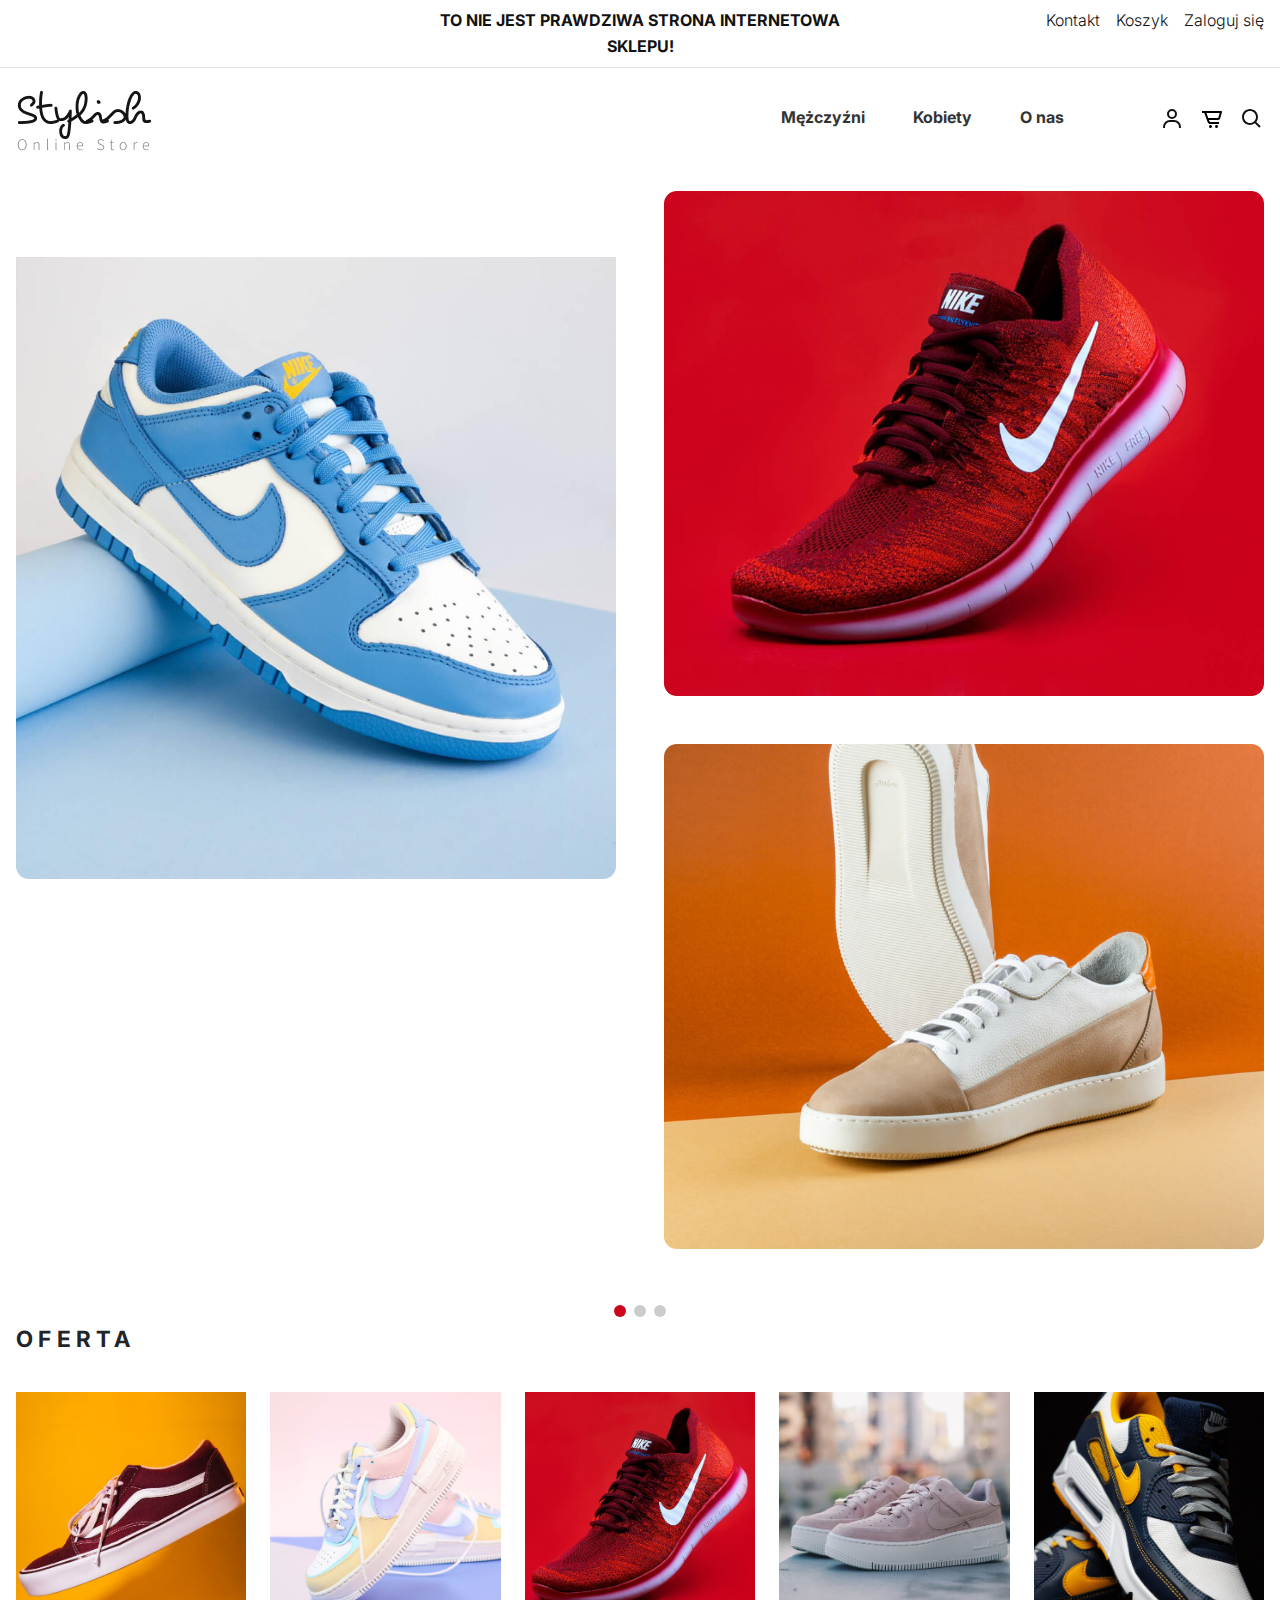
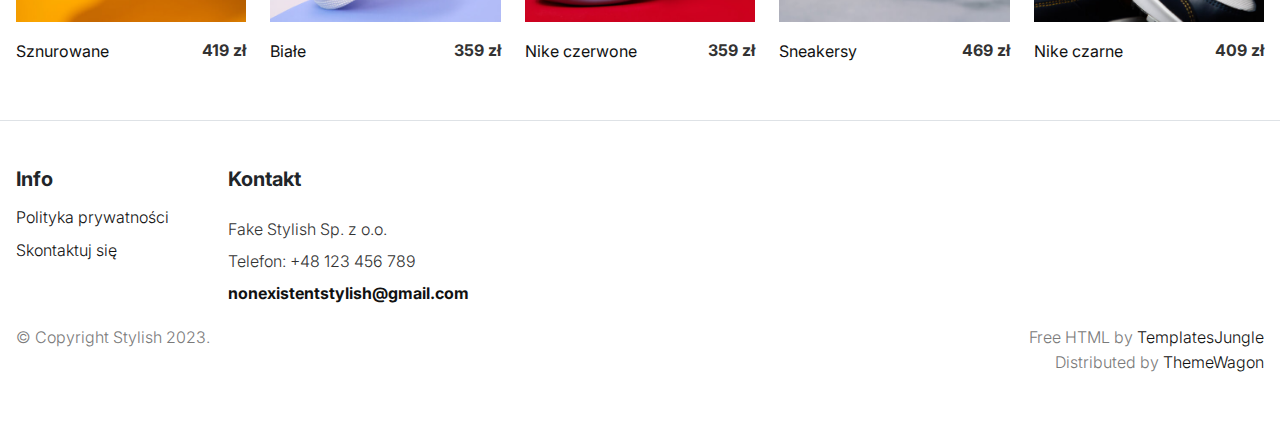
<file: index.html>
<!DOCTYPE html>
<html lang="en">

<head>

  <!-- Google Tag Manager -->
<script>(function(w,d,s,l,i){w[l]=w[l]||[];w[l].push({'gtm.start':
new Date().getTime(),event:'gtm.js'});var f=d.getElementsByTagName(s)[0],
j=d.createElement(s),dl=l!='dataLayer'?'&l='+l:'';j.async=true;j.src=
'https://www.googletagmanager.com/gtm.js?id='+i+dl;f.parentNode.insertBefore(j,f);
})(window,document,'script','dataLayer','GTM-K6BG5GTD');</script>
<!-- End Google Tag Manager -->

  <title>Stylish - Shoes Online Store HTML Template</title>
  <meta charset="utf-8">
  <meta http-equiv="X-UA-Compatible" content="IE=edge">
  <meta name="viewport" content="width=device-width, initial-scale=1.0">
  <meta name="format-detection" content="telephone=no">
  <meta name="apple-mobile-web-app-capable" content="yes">
  <meta name="author" content="TemplatesJungle">
  <meta name="keywords" content="Online Store">
  <meta name="description" content="Stylish - Shoes Online Store HTML Template">

  <link rel="stylesheet" href="css/vendor.css">
  <link rel="stylesheet" type="text/css" href="style.css">

  <link rel="preconnect" href="https://fonts.googleapis.com">
  <link rel="preconnect" href="https://fonts.gstatic.com" crossorigin>
  <link
    href="https://fonts.googleapis.com/css2?family=Inter:wght@400;500;600;700;800;900&family=Playfair+Display:ital,wght@0,900;1,900&family=Source+Sans+Pro:wght@400;600;700;900&display=swap"
    rel="stylesheet">
</head>

<body>
<!-- Google Tag Manager (noscript) -->
<noscript><iframe src="https://www.googletagmanager.com/ns.html?id=GTM-K6BG5GTD"
height="0" width="0" style="display:none;visibility:hidden"></iframe></noscript>
<!-- End Google Tag Manager (noscript) -->

  <svg xmlns="http://www.w3.org/2000/svg" style="display: none;">
    <symbol xmlns="http://www.w3.org/2000/svg" id="shopping-carriage" viewBox="0 0 24 24" fill="none">
      <path
        d="M5 22H19C20.103 22 21 21.103 21 20V9C21 8.73478 20.8946 8.48043 20.7071 8.29289C20.5196 8.10536 20.2652 8 20 8H17V7C17 4.243 14.757 2 12 2C9.243 2 7 4.243 7 7V8H4C3.73478 8 3.48043 8.10536 3.29289 8.29289C3.10536 8.48043 3 8.73478 3 9V20C3 21.103 3.897 22 5 22ZM9 7C9 5.346 10.346 4 12 4C13.654 4 15 5.346 15 7V8H9V7ZM5 10H7V12H9V10H15V12H17V10H19L19.002 20H5V10Z"
        fill="black" />
    </symbol>
    <symbol xmlns="http://www.w3.org/2000/svg" id="quick-view" viewBox="0 0 24 24">
      <path fill="currentColor"
        d="M10 18a7.952 7.952 0 0 0 4.897-1.688l4.396 4.396l1.414-1.414l-4.396-4.396A7.952 7.952 0 0 0 18 10c0-4.411-3.589-8-8-8s-8 3.589-8 8s3.589 8 8 8zm0-14c3.309 0 6 2.691 6 6s-2.691 6-6 6s-6-2.691-6-6s2.691-6 6-6z" />
    </symbol>
    <symbol xmlns="http://www.w3.org/2000/svg" id="shopping-cart" viewBox="0 0 24 24" fill="none">
      <path
        d="M21 4H2V6H4.3L7.582 15.025C7.79362 15.6029 8.1773 16.1021 8.68134 16.4552C9.18539 16.8083 9.78556 16.9985 10.401 17H19V15H10.401C9.982 15 9.604 14.735 9.461 14.342L8.973 13H18.246C19.136 13 19.926 12.402 20.169 11.549L21.962 5.275C22.0039 5.12615 22.0109 4.96962 21.9823 4.81763C21.9537 4.66565 21.8904 4.52234 21.7973 4.39889C21.7041 4.27544 21.5837 4.1752 21.4454 4.106C21.3071 4.0368 21.1546 4.00053 21 4ZM18.246 11H8.246L6.428 6H19.675L18.246 11Z"
        fill="black" />
      <path
        d="M10.5 21C11.3284 21 12 20.3284 12 19.5C12 18.6716 11.3284 18 10.5 18C9.67157 18 9 18.6716 9 19.5C9 20.3284 9.67157 21 10.5 21Z"
        fill="black" />
      <path
        d="M16.5 21C17.3284 21 18 20.3284 18 19.5C18 18.6716 17.3284 18 16.5 18C15.6716 18 15 18.6716 15 19.5C15 20.3284 15.6716 21 16.5 21Z"
        fill="black" />
    </symbol>
    <symbol xmlns="http://www.w3.org/2000/svg" id="nav-icon" viewBox="0 0 16 16">
      <path
        d="M14 10.5a.5.5 0 0 0-.5-.5h-3a.5.5 0 0 0 0 1h3a.5.5 0 0 0 .5-.5zm0-3a.5.5 0 0 0-.5-.5h-7a.5.5 0 0 0 0 1h7a.5.5 0 0 0 .5-.5zm0-3a.5.5 0 0 0-.5-.5h-11a.5.5 0 0 0 0 1h11a.5.5 0 0 0 .5-.5z" />
    </symbol>
    <symbol xmlns="http://www.w3.org/2000/svg" id="close" viewBox="0 0 16 16">
      <path
        d="M2.146 2.854a.5.5 0 1 1 .708-.708L8 7.293l5.146-5.147a.5.5 0 0 1 .708.708L8.707 8l5.147 5.146a.5.5 0 0 1-.708.708L8 8.707l-5.146 5.147a.5.5 0 0 1-.708-.708L7.293 8 2.146 2.854Z" />
    </symbol>
    <symbol xmlns="http://www.w3.org/2000/svg" id="navbar-icon" viewBox="0 0 16 16">
      <path
        d="M14 10.5a.5.5 0 0 0-.5-.5h-3a.5.5 0 0 0 0 1h3a.5.5 0 0 0 .5-.5zm0-3a.5.5 0 0 0-.5-.5h-7a.5.5 0 0 0 0 1h7a.5.5 0 0 0 .5-.5zm0-3a.5.5 0 0 0-.5-.5h-11a.5.5 0 0 0 0 1h11a.5.5 0 0 0 .5-.5z" />
    </symbol>
    <symbol xmlns="http://www.w3.org/2000/svg" id="plus" viewBox="0 0 24 24">
      <path fill="currentColor" d="M19 12.998h-6v6h-2v-6H5v-2h6v-6h2v6h6z" />
    </symbol>
    <symbol xmlns="http://www.w3.org/2000/svg" id="minus" viewBox="0 0 24 24">
      <path fill="currentColor" d="M19 12.998H5v-2h14z" />
    </symbol>
    <symbol xmlns="http://www.w3.org/2000/svg" id="dropdown" viewBox="0 0 24 24">
      <path fill="currentColor" d="m7 10l5 5l5-5H7Z" />
    </symbol>
    <symbol xmlns="http://www.w3.org/2000/svg" id="user" viewBox="0 0 24 24">
      <path fill="currentColor"
        d="M12 2a5 5 0 1 0 5 5a5 5 0 0 0-5-5zm0 8a3 3 0 1 1 3-3a3 3 0 0 1-3 3zm9 11v-1a7 7 0 0 0-7-7h-4a7 7 0 0 0-7 7v1h2v-1a5 5 0 0 1 5-5h4a5 5 0 0 1 5 5v1z" />
    </symbol>
    <symbol xmlns="http://www.w3.org/2000/svg" id="arrow-right" viewBox="0 0 24 24">
      <path fill="currentColor"
        d="M13.3 17.275q-.3-.3-.288-.725t.313-.725L16.15 13H5q-.425 0-.713-.288T4 12q0-.425.288-.713T5 11h11.15L13.3 8.15q-.3-.3-.3-.713t.3-.712q.3-.3.713-.3t.712.3L19.3 11.3q.15.15.213.325t.062.375q0 .2-.063.375t-.212.325l-4.6 4.6q-.275.275-.687.275t-.713-.3Z" />
    </symbol>
    <symbol xmlns="http://www.w3.org/2000/svg" id="facebook" viewBox="0 0 24 24">
      <path fill="currentColor"
        d="M9.198 21.5h4v-8.01h3.604l.396-3.98h-4V7.5a1 1 0 0 1 1-1h3v-4h-3a5 5 0 0 0-5 5v2.01h-2l-.396 3.98h2.396v8.01Z" />
    </symbol>
    <symbol xmlns="http://www.w3.org/2000/svg" id="twitter" viewBox="0 0 512 512">
      <path fill="currentColor" d="M496 109.5a201.8 201.8 0 0 1-56.55 15.3a97.51 97.51 0 0 0 43.33-53.6a197.74 197.74 0 0 1-62.56 23.5A99.14 99.14 0 0 0 348.31 64c-54.42 0-98.46 43.4-98.46 96.9a93.21 93.21 0 0 0 2.54 22.1a280.7 280.7 0 0 1-203-101.3A95.69 95.69 0 0 0 36 130.4c0 33.6 17.53 63.3 44 80.7A97.5 97.5 0 0 1 35.22 199v1.2c0 47 34 86.1 79 95a100.76 100.76 0 0 1-25.94 3.4a94.38 94.38 0 0 1-18.51-1.8c12.51 38.5 48.92 66.5 92.05 67.3A199.59 199.59 0 0 1 39.5 405.6a203 203 0 0 1-23.5-1.4A278.68 278.68 0 0 0 166.74 448c181.36 0 280.44-147.7 280.44-275.8c0-4.2-.11-8.4-.31-12.5A198.48 198.48 0 0 0 496 109.5Z"/>
    </symbol>
    <symbol xmlns="http://www.w3.org/2000/svg" id="youtube" viewBox="0 0 32 32">
      <path fill="currentColor"
        d="M29.41 9.26a3.5 3.5 0 0 0-2.47-2.47C24.76 6.2 16 6.2 16 6.2s-8.76 0-10.94.59a3.5 3.5 0 0 0-2.47 2.47A36.13 36.13 0 0 0 2 16a36.13 36.13 0 0 0 .59 6.74a3.5 3.5 0 0 0 2.47 2.47c2.18.59 10.94.59 10.94.59s8.76 0 10.94-.59a3.5 3.5 0 0 0 2.47-2.47A36.13 36.13 0 0 0 30 16a36.13 36.13 0 0 0-.59-6.74ZM13.2 20.2v-8.4l7.27 4.2Z" />
    </symbol>
    <symbol xmlns="http://www.w3.org/2000/svg" id="instagram" viewBox="0 0 256 256">
      <path fill="currentColor"
        d="M128 80a48 48 0 1 0 48 48a48.05 48.05 0 0 0-48-48Zm0 80a32 32 0 1 1 32-32a32 32 0 0 1-32 32Zm48-136H80a56.06 56.06 0 0 0-56 56v96a56.06 56.06 0 0 0 56 56h96a56.06 56.06 0 0 0 56-56V80a56.06 56.06 0 0 0-56-56Zm40 152a40 40 0 0 1-40 40H80a40 40 0 0 1-40-40V80a40 40 0 0 1 40-40h96a40 40 0 0 1 40 40ZM192 76a12 12 0 1 1-12-12a12 12 0 0 1 12 12Z" />
    </symbol>
    <symbol xmlns="http://www.w3.org/2000/svg" id="pinterest" viewBox="0 0 24 24">
      <path fill="currentColor"
        d="M9.04 21.54c.96.29 1.93.46 2.96.46a10 10 0 0 0 10-10A10 10 0 0 0 12 2A10 10 0 0 0 2 12c0 4.25 2.67 7.9 6.44 9.34c-.09-.78-.18-2.07 0-2.96l1.15-4.94s-.29-.58-.29-1.5c0-1.38.86-2.41 1.84-2.41c.86 0 1.26.63 1.26 1.44c0 .86-.57 2.09-.86 3.27c-.17.98.52 1.84 1.52 1.84c1.78 0 3.16-1.9 3.16-4.58c0-2.4-1.72-4.04-4.19-4.04c-2.82 0-4.48 2.1-4.48 4.31c0 .86.28 1.73.74 2.3c.09.06.09.14.06.29l-.29 1.09c0 .17-.11.23-.28.11c-1.28-.56-2.02-2.38-2.02-3.85c0-3.16 2.24-6.03 6.56-6.03c3.44 0 6.12 2.47 6.12 5.75c0 3.44-2.13 6.2-5.18 6.2c-.97 0-1.92-.52-2.26-1.13l-.67 2.37c-.23.86-.86 2.01-1.29 2.7v-.03Z" />
    </symbol>
    <symbol xmlns="http://www.w3.org/2000/svg" id="search" viewBox="0 0 24 24">
      <path fill="currentColor"
        d="M10 18a7.952 7.952 0 0 0 4.897-1.688l4.396 4.396l1.414-1.414l-4.396-4.396A7.952 7.952 0 0 0 18 10c0-4.411-3.589-8-8-8s-8 3.589-8 8s3.589 8 8 8zm0-14c3.309 0 6 2.691 6 6s-2.691 6-6 6s-6-2.691-6-6s2.691-6 6-6z" />
    </symbol>
  </svg>
  <!-- Loader 4 -->

  <div class="preloader" style="position: fixed;top:0;left:0;width: 100%;height: 100%;background-color: #fff;display: flex;align-items: center;justify-content: center;z-index: 9999;">
    <svg version="1.1" id="L4" width="100" height="100" xmlns="http://www.w3.org/2000/svg" xmlns:xlink="http://www.w3.org/1999/xlink" x="0px" y="0px"
    viewBox="0 0 50 100" enable-background="new 0 0 0 0" xml:space="preserve">
    <circle fill="#111" stroke="none" cx="6" cy="50" r="6">
      <animate
        attributeName="opacity"
        dur="1s"
        values="0;1;0"
        repeatCount="indefinite"
        begin="0.1"/>    
    </circle>
    <circle fill="#111" stroke="none" cx="26" cy="50" r="6">
      <animate
        attributeName="opacity"
        dur="1s"
        values="0;1;0"
        repeatCount="indefinite" 
        begin="0.2"/>       
    </circle>
    <circle fill="#111" stroke="none" cx="46" cy="50" r="6">
      <animate
        attributeName="opacity"
        dur="1s"
        values="0;1;0"
        repeatCount="indefinite" 
        begin="0.3"/>     
    </circle>
    </svg>
  </div>

  <div class="search-box bg-dark position-relative">
    <div class="search-wrap">
      <div class="close-button">
        <svg class="close" style="fill: white;">
          <use xlink:href="#close"></use>
        </svg>
      </div>
      <form id="search-form" class="text-lg-center text-md-left pt-3" action="index.html" method="get">
        <input type="text" class="search-input" placeholder="Search...">
        <svg class="search">
          <use xlink:href="#search"></use>
        </svg>
      </form>
    </div>
  </div>

  <!-- quick view -->
  <div class="modal fade" id="modaltoggle" aria-hidden="true" tabindex="-1">
    <div class="modal-dialog modal-fullscreen-md-down modal-md modal-dialog-centered">
      <div class="modal-content">
        <div class="modal-body">
          <div class="col-lg-12 col-md-12 me-3">
            <div class="image-holder">
              <img src="images/summary-item1.jpg" alt="Shoes">
            </div>
          </div>
          <div class="col-lg-12 col-md-12">
            <div class="summary">
              <div class="summary-content fs-6">
                <div class="product-header d-flex justify-content-between mt-4">
                  <h3 class="display-7">Buty dla mężczyzn</h3>
                  <div class="modal-close-btn">
                    <button type="button" class="btn-close" data-bs-dismiss="modal" aria-label="Close">
                    </button>
                  </div>
                </div>
                <span class="product-price fs-3">400 zł</span>
                <div class="product-details">
                  <p class="fs-7">Kup dobre buty i dobry materac, bo kiedy nie jesteś w jednym, jesteś w drugim. Z czterema parami butów możesz podróżować po całym świecie.</p>
                </div>
                <ul class="select">
                  <li>
                    <strong>Kolory:</strong> Czerwony, Biały, Czarny
                  </li>
                  <li>
                    <strong>Styl:</strong> SM3018-100
                  </li>
                </ul>
                <div class="variations-form shopify-cart">
                  <div class="row">
                    <div class="col-md-6">
                      <div class="quantity d-flex pb-4">
                        <div
                          class="qty-number align-top qty-number-plus d-flex justify-content-center align-items-center text-center">
                          <span class="increase-qty plus">
                            <svg class="plus">
                              <use xlink:href="#plus"></use>
                            </svg>
                          </span>
                        </div>
                        <input type="number" id="quantity_001" class="input-text text-center" step="1" min="1" name="quantity" value="1" title="Qty">
                        <div
                          class="qty-number qty-number-minus d-flex justify-content-center align-items-center text-center">
                          <span class="increase-qty minus">
                            <svg class="minus">
                              <use xlink:href="#minus"></use>
                            </svg>
                          </span>
                        </div>
                      </div>
                    </div>
                    <div class="col-md-6">
                      <a rel="nofollow" data-no-instant="" href="#" class="out-stock button">Wyprzedane</a>
                      <button type="button" class="btn btn-medium btn-black hvr-sweep-to-right">Dodaj do koszyka</button>
                    </div>
                  </div>
                </div>

              </div>
            </div>
          </div>
        </div>
      </div>
    </div>
  </div>
  <!-- / quick view -->

  <!-- MINI CART MODAL -->
<div class="modal fade" id="modallong" tabindex="-1" aria-labelledby="modallong" aria-hidden="true">
  <div class="modal-dialog modal-dialog-scrollable modal-dialog-centered">
    <div class="modal-content">

      <div class="modal-header">
        <h5 class="modal-title" id="modallongLabel">Twój koszyk</h5>
        <button type="button" class="btn-close" data-bs-dismiss="modal" aria-label="Zamknij"></button>
      </div>

      <div class="shopping-cart">
        <div class="shopping-cart-content px-4">

          <!-- ⬇️ TUTAJ zostaje TYLKO pusty kontener ⬇️ -->
          <div id="mini-cart-items" class="mini-cart-list p-0 mt-3">
            <!-- Produkty będą wstawiane dynamicznie przez JS -->
          </div>
          <!-- ⬆️ NIC statycznego tutaj nie ma ⬆️ -->

          <div class="mini-cart-total d-flex justify-content-between py-4">
            <span class="font-weight-bold align-self-center">Suma częściowa</span>
            <span class="text-primary" id="mini-cart-total-price">0 zł</span>
          </div>

          <div class="modal-footer my-4 justify-content-center">
            <button type="button" class="btn btn-black hvr-sweep-to-right dark-sweep add-to-cart-btn" data-add-to-cart>Dodaj do koszyka</button>
            <a href="cart.html" class="btn btn-red hvr-sweep-to-right dark-sweep ms-2">Sprawdź koszyk</a>
          </div>

        </div>
      </div>

    </div>
  </div>
</div>

  <!-- cart view -->

  <div class="modal fade" id="modallogin" tabindex="-1" aria-modal="true" role="dialog">
    <div class="modal-dialog modal-fullscreen-md-down modal-md modal-dialog-centered" role="document">
      <div class="modal-content p-4">
        <div class="modal-header mx-auto border-0">
          <h2 class="modal-title fs-3 fw-normal">Login</h2>
        </div>
        <div class="modal-body">
          <div class="login-detail">
            <div class="login-form p-0">
              <div class="col-lg-12 mx-auto">
                <form id="login-form">
                  <input type="text" name="username" placeholder="Username or Email Address *"
                    class="mb-3 ps-3 text-input">
                  <input type="password" name="password" placeholder="Password" class="ps-3 text-input">
                  <div class="checkbox d-flex justify-content-between mt-4">
                    <p class="checkbox-form">
                      <label class="">
                        <input name="rememberme" type="checkbox" id="remember-me" value="forever"> Zapamiętaj mnie </label>
                    </p>
                    <p class="lost-password">
                      <a href="#">Zapomniałeś hasła?</a>
                    </p>
                  </div>
                </form>
              </div>
            </div>
            <div class="modal-footer mt-5 d-flex justify-content-center">
              <button type="button" class="btn btn-red hvr-sweep-to-right dark-sweep">Login</button>
              <button type="button"
                class="btn btn-outline-gray hvr-sweep-to-right dark-sweep">Zarejestruj się</button>
            </div>
          </div>
        </div>
      </div>
    </div>
  </div>
  <!-- Login -->

  <header id="header" class="site-header text-black">
    <div class="header-top border-bottom py-2">
      <div class="container-lg">
        <div class="row justify-content-evenly">
          <div class="col">
            <ul class="social-links list-unstyled d-flex m-0">

            </ul>
          </div>
          <div class="col d-none d-md-block">
            <p class="text-center text-black m-0"><strong>TO NIE JEST PRAWDZIWA STRONA INTERNETOWA SKLEPU!</strong>
            </p>
          </div>
          <div class="col">
            <ul class="d-flex justify-content-end gap-3 list-unstyled m-0">
              <li>
                <a href="about.html">Kontakt</a>
              </li>
              <li>
                <a href="cart.html">Koszyk</a>
              </li>
              <li>
                 <a href="login.html">Zaloguj się</a>
              </li>
            </ul>
          </div>
        </div>
      </div>
    </div>
    <nav id="header-nav" class="navbar navbar-expand-lg">
      <div class="container-lg">
        <a class="navbar-brand" href="index.html">
          <img src="images/main-logo.png" class="logo" alt="logo">
        </a>
        <button class="navbar-toggler d-flex d-lg-none order-3 border-0 p-1 ms-2" type="button" data-bs-toggle="offcanvas"
          data-bs-target="#bdNavbar" aria-controls="bdNavbar" aria-expanded="false" aria-label="Toggle navigation">
          <svg class="navbar-icon">
            <use xlink:href="#navbar-icon"></use>
          </svg>
        </button>
        <div class="offcanvas offcanvas-end" tabindex="-1" id="bdNavbar">
          <div class="offcanvas-header px-4 pb-0">
            <a class="navbar-brand ps-3" href="index.html">
              <img src="images/main-logo.png" class="logo" alt="logo">
            </a>
            <button type="button" class="btn-close btn-close-black p-5" data-bs-dismiss="offcanvas" aria-label="Close"
              data-bs-target="#bdNavbar"></button>
          </div>
          <div class="offcanvas-body">
            <ul id="navbar" class="navbar-nav fw-bold justify-content-end align-items-center flex-grow-1">

              <li class="nav-item">
                <a class="nav-link me-5" href="men.html">Mężczyźni</a>
              </li>
              <li class="nav-item">
                <a class="nav-link me-5" href="women.html">Kobiety</a>
              </li>

              <li class="nav-item">
                <a class="nav-link me-5" href="about.html">O nas</a>
              </li>
            </ul>
          </div>
        </div>
        <div class="user-items ps-0 ps-md-5">
          <ul class="d-flex justify-content-end list-unstyled align-item-center m-0">
            <li class="pe-3">
              <a href="login" data-bs-toggle="modal" data-bs-target="#modallogin" class="border-0">
                <svg class="user" width="24" height="24">
                  <use xlink:href="#user"></use>
                </svg>
              </a>
            </li>
            <li class="pe-3">
              <a href="#" data-bs-toggle="modal" data-bs-target="#modallong" class="border-0">
                <svg class="shopping-cart" width="24" height="24">
                  <use xlink:href="#shopping-cart"></use>
                </svg>
              </a>
            </li>
            <li>
              <a href="#" class="search-item border-0" data-bs-toggle="collapse" data-bs-target="#search-box" aria-label="Toggle navigation">
                <svg class="search" width="24" height="24">
                  <use xlink:href="#search"></use>
                </svg>
              </a>
            </li>
          </ul>
        </div>
      </div>
    </nav>
  </header>

  <section id="intro" class="position-relative mt-4">
    <div class="container-lg">
      <div class="swiper main-swiper">
        <div class="swiper-wrapper">
          <div class="swiper-slide">
            <div class="card d-flex flex-row align-items-end border-0 large jarallax-keep-img">
              <img src="images/card-image1.jpg" alt="shoes" class="img-fluid jarallax-img">
              <div class="cart-concern p-3 m-3 p-lg-5 m-lg-5">
                <h2 class="card-title display-3 light">Stylowe buty dla kobiet</h2>
                <a href="index.html"
                  class="text-uppercase light mt-3 d-inline-block text-hover fw-bold light-border">Kup teraz</a>
              </div>
            </div>
          </div>
          <div class="swiper-slide">
            <div class="row g-4">
              <div class="col-lg-12 mb-4">
                <div class="card d-flex flex-row align-items-end border-0 jarallax-keep-img">
                  <img src="images/card-image2.jpg" alt="shoes" class="img-fluid jarallax-img">
                  <div class="cart-concern p-3 m-3 p-lg-5 m-lg-5">
                    <h2 class="card-title style-2 display-4 light">Odzież sportowa</h2>
                    <a href="index.html"
                      class="text-uppercase light mt-3 d-inline-block text-hover fw-bold light-border">Kup teraz</a>
                  </div>
                </div>
              </div>
              <div class="col-lg-12">
                <div class="card d-flex flex-row align-items-end border-0 jarallax-keep-img">
                  <img src="images/card-image3.jpg" alt="shoes" class="img-fluid jarallax-img">
                  <div class="cart-concern p-3 m-3 p-lg-5 m-lg-5">
                    <h2 class="card-title style-2 display-4 ">Stylowe buty</h2>
                    <a href="index.html"
                      class="text-uppercase  mt-3 d-inline-block text-hover fw-bold light-border">Kup teraz</a>
                  </div>
                </div>
              </div>
            </div>
          </div>
          <div class="swiper-slide">
            <div class="card d-flex flex-row align-items-end border-0 large jarallax-keep-img">
              <img src="images/card-image5.jpg" alt="shoes" class="img-fluid jarallax-img">
              <div class="cart-concern p-3 m-3 p-lg-5 m-lg-5">
                <h2 class="card-title display-3">Stylowe buty dla mężczyzn</h2>
                <a href="index.html"
                  class="text-uppercase mt-3 d-inline-block text-hover fw-bold light-border">Kup teraz</a>
              </div>
            </div>
          </div>
          <div class="swiper-slide">
            <div class="row g-4">
              <div class="col-lg-12 mb-4">
                <div class="card d-flex flex-row align-items-end border-0 jarallax-keep-img">
                  <img src="images/card-image3.jpg" alt="shoes" class="img-fluid jarallax-img">
                  <div class="cart-concern p-3 m-3 p-lg-5 m-lg-5">
                    <h2 class="card-title style-2 display-4 ">Buty męskie</h2>
                    <a href="index.html"
                      class="text-uppercase mt-3 d-inline-block text-hover fw-bold light-border">Kup teraz</a>
                  </div>
                </div>
              </div>
              <div class="col-lg-12">
                <div class="card d-flex flex-row align-items-end border-0 jarallax-keep-img">
                  <img src="images/card-image6.jpg" alt="shoes" class="img-fluid jarallax-img">
                  <div class="cart-concern p-3 m-3 p-lg-5 m-lg-5">
                    <h2 class="card-title style-2 display-4 light">Buty damskie</h2>
                    <a href="index.html"
                      class="text-uppercase light mt-3 d-inline-block text-hover fw-bold light-border">Kup teraz</a>
                  </div>
                </div>
              </div>
            </div>
          </div>
        </div>
      </div>
      <div class="swiper-pagination"></div>
    </div>
  </section>
<!--  <section class="discount-coupon py-2 my-2 py-md-5 my-md-5">-->
<!--    <div class="container">-->
<!--      <div class="bg-gray coupon position-relative p-5">-->
<!--        <div class="bold-text position-absolute">10% zniżki</div>-->
<!--        <div class="row justify-content-between align-items-center">-->
<!--          <div class="col-lg-7 col-md-12 mb-3">-->
<!--            <div class="coupon-header">-->
<!--              <h2 class="display-7">Kupony na 10% zniżki</h2>-->
<!--              <p class="m-0">Zasubskrybuj nas aby otrzymać 10% zniżki</p>-->
<!--            </div>-->
<!--          </div>-->
<!--          <div class="col-lg-3 col-md-12">-->
<!--            <div class="btn-wrap">-->
<!--              <a href="#" class="btn btn-black btn-medium text-uppercase hvr-sweep-to-right">Email</a>-->
<!--            </div>-->
<!--          </div>-->
<!--        </div>-->
<!--      </div>-->
<!--    </div>-->
<!--  </section>-->
  <section id="featured-products" class="product-store">
    <div class="container-md">
      <div class="display-header d-flex align-items-center justify-content-between">
        <h2 class="section-title text-uppercase">Oferta</h2>
<!--        <div class="btn-right">
          <a href="men.html" class="d-inline-block text-uppercase text-hover fw-bold">Zobacz wszystkie</a>
        </div>-->
      </div>

      <div class="product-content padding-small">
        <div class="row row-cols-1 row-cols-sm-2 row-cols-md-3 row-cols-lg-5">
          <div class="col mb-4">
            <div class="product-card position-relative">
              <div class="card-img">
                <img src="images/card-item1.jpg" alt="product-item" class="product-image img-fluid">
                <div class="cart-concern position-absolute d-flex justify-content-center">
                  <div class="cart-button d-flex gap-2 justify-content-center align-items-center">
                    <button type="button" class="btn btn-light" data-bs-toggle="modal" data-bs-target="#modallong">
                      <svg class="shopping-carriage">
                        <use xlink:href="#shopping-carriage"></use>
                      </svg>
                    </button>
                    <button type="button" class="btn btn-light" data-bs-target="#modaltoggle" data-bs-toggle="modal">
                      <svg class="quick-view">
                        <use xlink:href="#quick-view"></use>
                      </svg>
                    </button>
                  </div>
                </div>
                <!-- cart-concern -->
              </div>
              <div class="card-detail d-flex justify-content-between align-items-center mt-3">
                <h3 class="card-title fs-6 fw-normal m-0">
                  <a href="index.html">Sznurowane</a>
                </h3>
                <span class="card-price fw-bold">419 zł</span>
              </div>
            </div>
          </div>
          <div class="col mb-4">
            <div class="product-card position-relative">
              <div class="card-img">
                <img src="images/card-item2.jpg" alt="product-item" class="product-image img-fluid">
                <div class="cart-concern position-absolute d-flex justify-content-center">
                  <div class="cart-button d-flex gap-2 justify-content-center align-items-center">
                    <button type="button" class="btn btn-light" data-bs-toggle="modal" data-bs-target="#modallong">
                      <svg class="shopping-carriage">
                        <use xlink:href="#shopping-carriage"></use>
                      </svg>
                    </button>
                    <button type="button" class="btn btn-light" data-bs-target="#modaltoggle" data-bs-toggle="modal">
                      <svg class="quick-view">
                        <use xlink:href="#quick-view"></use>
                      </svg>
                    </button>
                  </div>
                </div>
                <!-- cart-concern -->
              </div>
              <div class="card-detail d-flex justify-content-between align-items-center mt-3">
                <h3 class="card-title fs-6 fw-normal m-0">
                  <a href="index.html">Białe</a>
                </h3>
                <span class="card-price fw-bold">359 zł</span>
              </div>
            </div>
          </div>
          <div class="col mb-4">
            <div class="product-card position-relative">
              <div class="card-img">
                <img src="images/card-item3.jpg" alt="product-item" class="product-image img-fluid">
                <div class="cart-concern position-absolute d-flex justify-content-center">
                  <div class="cart-button d-flex gap-2 justify-content-center align-items-center">
                    <button type="button" class="btn btn-light" data-bs-toggle="modal" data-bs-target="#modallong">
                      <svg class="shopping-carriage">
                        <use xlink:href="#shopping-carriage"></use>
                      </svg>
                    </button>
                    <button type="button" class="btn btn-light" data-bs-target="#modaltoggle" data-bs-toggle="modal">
                      <svg class="quick-view">
                        <use xlink:href="#quick-view"></use>
                      </svg>
                    </button>
                  </div>
                </div>
                <!-- cart-concern -->
              </div>
              <div class="card-detail d-flex justify-content-between align-items-center mt-3">
                <h3 class="card-title fs-6 fw-normal m-0">
                  <a href="index.html">Nike czerwone</a>
                </h3>
                <span class="card-price fw-bold">359 zł</span>
              </div>
            </div>
          </div>
          <div class="col mb-4">
            <div class="product-card position-relative">
              <div class="card-img">
                <img src="images/card-item4.jpg" alt="product-item" class="product-image img-fluid">
                <div class="cart-concern position-absolute d-flex justify-content-center">
                  <div class="cart-button d-flex gap-2 justify-content-center align-items-center">
                    <button type="button" class="btn btn-light" data-bs-toggle="modal" data-bs-target="#modallong">
                      <svg class="shopping-carriage">
                        <use xlink:href="#shopping-carriage"></use>
                      </svg>
                    </button>
                    <button type="button" class="btn btn-light" data-bs-target="#modaltoggle" data-bs-toggle="modal">
                      <svg class="quick-view">
                        <use xlink:href="#quick-view"></use>
                      </svg>
                    </button>
                  </div>
                </div>
                <!-- cart-concern -->
              </div>
              <div class="card-detail d-flex justify-content-between align-items-center mt-3">
                <h3 class="card-title fs-6 fw-normal m-0">
                  <a href="index.html">Sneakersy</a>
                </h3>
                <span class="card-price fw-bold">469 zł</span>
              </div>
            </div>
          </div>
          <div class="col mb-4">
            <div class="product-card position-relative">
              <div class="card-img">
                <img src="images/card-item5.jpg" alt="product-item" class="product-image img-fluid">
                <div class="cart-concern position-absolute d-flex justify-content-center">
                  <div class="cart-button d-flex gap-2 justify-content-center align-items-center">
                    <button type="button" class="btn btn-light" data-bs-toggle="modal" data-bs-target="#modallong">
                      <svg class="shopping-carriage">
                        <use xlink:href="#shopping-carriage"></use>
                      </svg>
                    </button>
                    <button type="button" class="btn btn-light" data-bs-target="#modaltoggle" data-bs-toggle="modal">
                      <svg class="quick-view">
                        <use xlink:href="#quick-view"></use>
                      </svg>
                    </button>
                  </div>
                </div>
                <!-- cart-concern -->
              </div>
              <div class="card-detail d-flex justify-content-between align-items-center mt-3">
                <h3 class="card-title fs-6 fw-normal m-0">
                  <a href="index.html">Nike czarne</a>
                </h3>
                <span class="card-price fw-bold">409 zł</span>
              </div>
            </div>
          </div>
        </div>
      </div>
    </div>
  </section>



  <footer id="footer" class="py-5 border-top">
    <div class="container-lg">
      <div class="row">
        <div class="col-lg-2 pb-3">
          <div class="footer-menu">
            <h5 class="widget-title pb-2">Info</h5>
            <ul class="menu-list list-unstyled">
              <li class="pb-2">
                <a href="#">Polityka prywatności</a>
              </li>
              <li class="pb-2">
                <a href="contact.html">Skontaktuj się</a>
              </li>
            </ul>
          </div>
        </div>


        <div class="col-lg-2 pb-3">
          <div class="footer-menu">
            <h5 class="widget-title pb-3">Kontakt</h5>
            <div class="footer-contact-text">
              <span>Fake Stylish Sp. z o.o. </span>
              <span> Telefon: +48 123 456 789 </span>
              <span class="text-hover fw-bold light-border"><a href="mailto:nonexistentstylish@gmail.com">nonexistentstylish@gmail.com</a></span>
            </div>
          </div>
        </div>
      </div>
      <div class="row">
        <div class="col-md-6">
          <p>© Copyright Stylish 2023.</p>
        </div>
        <div class="col-md-6 text-lg-end">
          <p>Free HTML by <a href="https://templatesjungle.com/" target="_blank">TemplatesJungle</a><br> Distributed by <a href="https://themewagon.com" target="blank">ThemeWagon</a> </p>
        </div>
      </div>
    </div>
  </footer>
<script src="js/jquery-1.11.0.min.js"></script>
<script src="js/plugins.js"></script>
<script src="js/cart-add.js"></script>
<script src="js/script.js"></script>



</body>

</html>
</file>
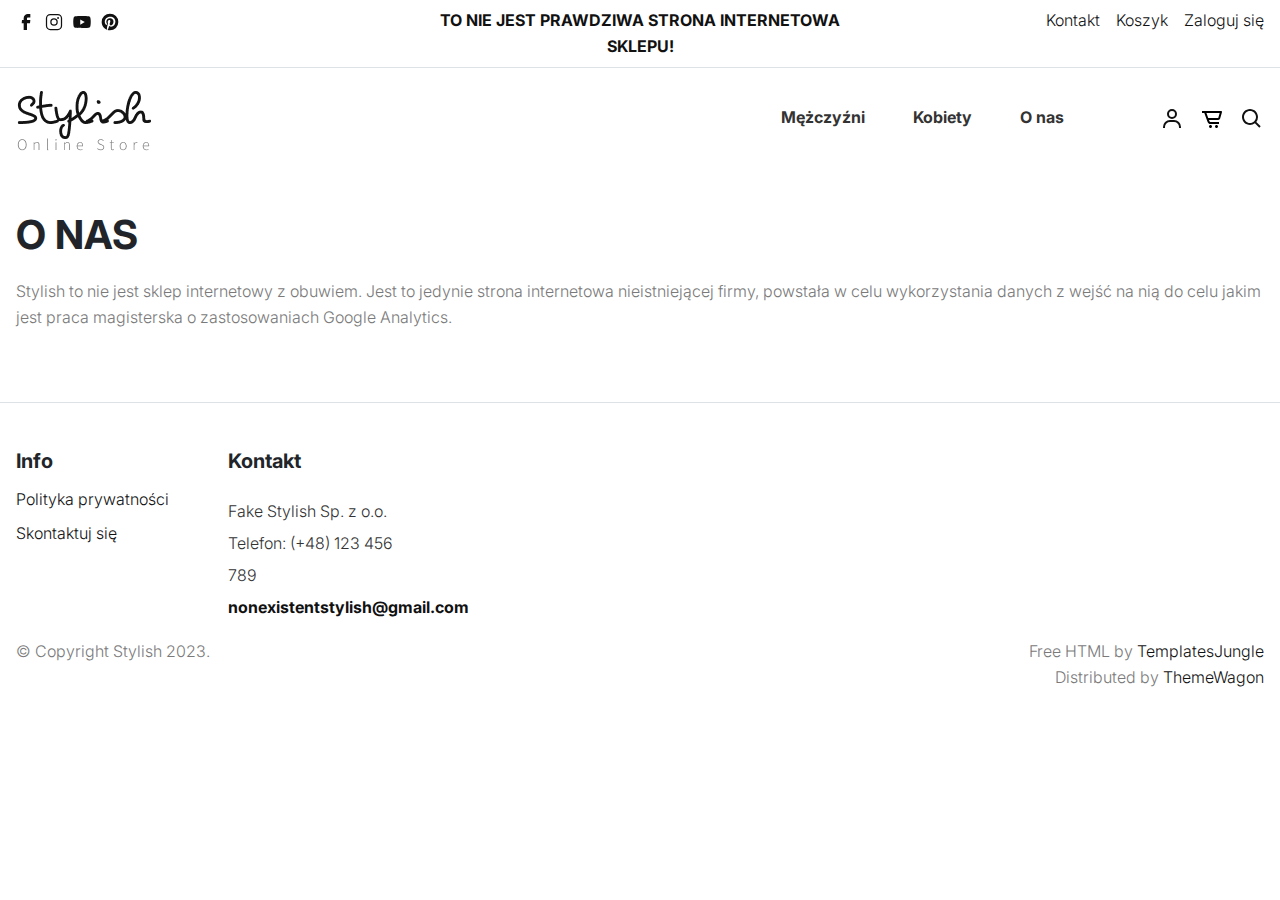
<file: about.html>
<!DOCTYPE html>
<html lang="pl">

<head>
  <title>Stylish - Shoes Online Store HTML Template</title>
  <meta charset="utf-8">
  <meta http-equiv="X-UA-Compatible" content="IE=edge">
  <meta name="viewport" content="width=device-width, initial-scale=1.0">
  <meta name="format-detection" content="telephone=no">
  <meta name="apple-mobile-web-app-capable" content="yes">
  <meta name="author" content="TemplatesJungle">
  <meta name="keywords" content="Online Store">
  <meta name="description" content="Stylish - Shoes Online Store HTML Template">

  <link rel="stylesheet" href="css/vendor.css">
  <link rel="stylesheet" type="text/css" href="style.css">

  <link rel="preconnect" href="https://fonts.googleapis.com">
  <link rel="preconnect" href="https://fonts.gstatic.com" crossorigin>
  <link
    href="https://fonts.googleapis.com/css2?family=Inter:wght@400;500;600;700;800;900&family=Playfair+Display:ital,wght@0,900;1,900&family=Source+Sans+Pro:wght@400;600;700;900&display=swap"
    rel="stylesheet">
</head>

<body>
  <svg xmlns="http://www.w3.org/2000/svg" style="display: none;">
    <symbol xmlns="http://www.w3.org/2000/svg" id="shopping-carriage" viewBox="0 0 24 24" fill="none">
      <path
        d="M5 22H19C20.103 22 21 21.103 21 20V9C21 8.73478 20.8946 8.48043 20.7071 8.29289C20.5196 8.10536 20.2652 8 20 8H17V7C17 4.243 14.757 2 12 2C9.243 2 7 4.243 7 7V8H4C3.73478 8 3.48043 8.10536 3.29289 8.29289C3.10536 8.48043 3 8.73478 3 9V20C3 21.103 3.897 22 5 22ZM9 7C9 5.346 10.346 4 12 4C13.654 4 15 5.346 15 7V8H9V7ZM5 10H7V12H9V10H15V12H17V10H19L19.002 20H5V10Z"
        fill="black" />
    </symbol>
    <symbol xmlns="http://www.w3.org/2000/svg" id="quick-view" viewBox="0 0 24 24">
      <path fill="currentColor"
        d="M10 18a7.952 7.952 0 0 0 4.897-1.688l4.396 4.396l1.414-1.414l-4.396-4.396A7.952 7.952 0 0 0 18 10c0-4.411-3.589-8-8-8s-8 3.589-8 8s3.589 8 8 8zm0-14c3.309 0 6 2.691 6 6s-2.691 6-6 6s-6-2.691-6-6s2.691-6 6-6z" />
    </symbol>
    <symbol xmlns="http://www.w3.org/2000/svg" id="shopping-cart" viewBox="0 0 24 24" fill="none">
      <path
        d="M21 4H2V6H4.3L7.582 15.025C7.79362 15.6029 8.1773 16.1021 8.68134 16.4552C9.18539 16.8083 9.78556 16.9985 10.401 17H19V15H10.401C9.982 15 9.604 14.735 9.461 14.342L8.973 13H18.246C19.136 13 19.926 12.402 20.169 11.549L21.962 5.275C22.0039 5.12615 22.0109 4.96962 21.9823 4.81763C21.9537 4.66565 21.8904 4.52234 21.7973 4.39889C21.7041 4.27544 21.5837 4.1752 21.4454 4.106C21.3071 4.0368 21.1546 4.00053 21 4ZM18.246 11H8.246L6.428 6H19.675L18.246 11Z"
        fill="black" />
      <path
        d="M10.5 21C11.3284 21 12 20.3284 12 19.5C12 18.6716 11.3284 18 10.5 18C9.67157 18 9 18.6716 9 19.5C9 20.3284 9.67157 21 10.5 21Z"
        fill="black" />
      <path
        d="M16.5 21C17.3284 21 18 20.3284 18 19.5C18 18.6716 17.3284 18 16.5 18C15.6716 18 15 18.6716 15 19.5C15 20.3284 15.6716 21 16.5 21Z"
        fill="black" />
    </symbol>
    <symbol xmlns="http://www.w3.org/2000/svg" id="nav-icon" viewBox="0 0 16 16">
      <path
        d="M14 10.5a.5.5 0 0 0-.5-.5h-3a.5.5 0 0 0 0 1h3a.5.5 0 0 0 .5-.5zm0-3a.5.5 0 0 0-.5-.5h-7a.5.5 0 0 0 0 1h7a.5.5 0 0 0 .5-.5zm0-3a.5.5 0 0 0-.5-.5h-11a.5.5 0 0 0 0 1h11a.5.5 0 0 0 .5-.5z" />
    </symbol>
    <symbol xmlns="http://www.w3.org/2000/svg" id="close" viewBox="0 0 16 16">
      <path
        d="M2.146 2.854a.5.5 0 1 1 .708-.708L8 7.293l5.146-5.147a.5.5 0 0 1 .708.708L8.707 8l5.147 5.146a.5.5 0 0 1-.708.708L8 8.707l-5.146 5.147a.5.5 0 0 1-.708-.708L7.293 8 2.146 2.854Z" />
    </symbol>
    <symbol xmlns="http://www.w3.org/2000/svg" id="navbar-icon" viewBox="0 0 16 16">
      <path
        d="M14 10.5a.5.5 0 0 0-.5-.5h-3a.5.5 0 0 0 0 1h3a.5.5 0 0 0 .5-.5zm0-3a.5.5 0 0 0-.5-.5h-7a.5.5 0 0 0 0 1h7a.5.5 0 0 0 .5-.5zm0-3a.5.5 0 0 0-.5-.5h-11a.5.5 0 0 0 0 1h11a.5.5 0 0 0 .5-.5z" />
    </symbol>
    <symbol xmlns="http://www.w3.org/2000/svg" id="plus" viewBox="0 0 24 24">
      <path fill="currentColor" d="M19 12.998h-6v6h-2v-6H5v-2h6v-6h2v6h6z" />
    </symbol>
    <symbol xmlns="http://www.w3.org/2000/svg" id="minus" viewBox="0 0 24 24">
      <path fill="currentColor" d="M19 12.998H5v-2h14z" />
    </symbol>
    <symbol xmlns="http://www.w3.org/2000/svg" id="dropdown" viewBox="0 0 24 24">
      <path fill="currentColor" d="m7 10l5 5l5-5H7Z" />
    </symbol>
    <symbol xmlns="http://www.w3.org/2000/svg" id="user" viewBox="0 0 24 24">
      <path fill="currentColor"
        d="M12 2a5 5 0 1 0 5 5a5 5 0 0 0-5-5zm0 8a3 3 0 1 1 3-3a3 3 0 0 1-3 3zm9 11v-1a7 7 0 0 0-7-7h-4a7 7 0 0 0-7 7v1h2v-1a5 5 0 0 1 5-5h4a5 5 0 0 1 5 5v1z" />
    </symbol>
    <symbol xmlns="http://www.w3.org/2000/svg" id="arrow-right" viewBox="0 0 24 24">
      <path fill="currentColor"
        d="M13.3 17.275q-.3-.3-.288-.725t.313-.725L16.15 13H5q-.425 0-.713-.288T4 12q0-.425.288-.713T5 11h11.15L13.3 8.15q-.3-.3-.3-.713t.3-.712q.3-.3.713-.3t.712.3L19.3 11.3q.15.15.213.325t.062.375q0 .2-.063.375t-.212.325l-4.6 4.6q-.275.275-.687.275t-.713-.3Z" />
    </symbol>
    <symbol xmlns="http://www.w3.org/2000/svg" id="facebook" viewBox="0 0 24 24">
      <path fill="currentColor"
        d="M9.198 21.5h4v-8.01h3.604l.396-3.98h-4V7.5a1 1 0 0 1 1-1h3v-4h-3a5 5 0 0 0-5 5v2.01h-2l-.396 3.98h2.396v8.01Z" />
    </symbol>
    <symbol xmlns="http://www.w3.org/2000/svg" id="twitter" viewBox="0 0 512 512">
      <path fill="currentColor" d="M496 109.5a201.8 201.8 0 0 1-56.55 15.3a97.51 97.51 0 0 0 43.33-53.6a197.74 197.74 0 0 1-62.56 23.5A99.14 99.14 0 0 0 348.31 64c-54.42 0-98.46 43.4-98.46 96.9a93.21 93.21 0 0 0 2.54 22.1a280.7 280.7 0 0 1-203-101.3A95.69 95.69 0 0 0 36 130.4c0 33.6 17.53 63.3 44 80.7A97.5 97.5 0 0 1 35.22 199v1.2c0 47 34 86.1 79 95a100.76 100.76 0 0 1-25.94 3.4a94.38 94.38 0 0 1-18.51-1.8c12.51 38.5 48.92 66.5 92.05 67.3A199.59 199.59 0 0 1 39.5 405.6a203 203 0 0 1-23.5-1.4A278.68 278.68 0 0 0 166.74 448c181.36 0 280.44-147.7 280.44-275.8c0-4.2-.11-8.4-.31-12.5A198.48 198.48 0 0 0 496 109.5Z"/>
    </symbol>
    <symbol xmlns="http://www.w3.org/2000/svg" id="youtube" viewBox="0 0 32 32">
      <path fill="currentColor"
        d="M29.41 9.26a3.5 3.5 0 0 0-2.47-2.47C24.76 6.2 16 6.2 16 6.2s-8.76 0-10.94.59a3.5 3.5 0 0 0-2.47 2.47A36.13 36.13 0 0 0 2 16a36.13 36.13 0 0 0 .59 6.74a3.5 3.5 0 0 0 2.47 2.47c2.18.59 10.94.59 10.94.59s8.76 0 10.94-.59a3.5 3.5 0 0 0 2.47-2.47A36.13 36.13 0 0 0 30 16a36.13 36.13 0 0 0-.59-6.74ZM13.2 20.2v-8.4l7.27 4.2Z" />
    </symbol>
    <symbol xmlns="http://www.w3.org/2000/svg" id="instagram" viewBox="0 0 256 256">
      <path fill="currentColor"
        d="M128 80a48 48 0 1 0 48 48a48.05 48.05 0 0 0-48-48Zm0 80a32 32 0 1 1 32-32a32 32 0 0 1-32 32Zm48-136H80a56.06 56.06 0 0 0-56 56v96a56.06 56.06 0 0 0 56 56h96a56.06 56.06 0 0 0 56-56V80a56.06 56.06 0 0 0-56-56Zm40 152a40 40 0 0 1-40 40H80a40 40 0 0 1-40-40V80a40 40 0 0 1 40-40h96a40 40 0 0 1 40 40ZM192 76a12 12 0 1 1-12-12a12 12 0 0 1 12 12Z" />
    </symbol>
    <symbol xmlns="http://www.w3.org/2000/svg" id="pinterest" viewBox="0 0 24 24">
      <path fill="currentColor"
        d="M9.04 21.54c.96.29 1.93.46 2.96.46a10 10 0 0 0 10-10A10 10 0 0 0 12 2A10 10 0 0 0 2 12c0 4.25 2.67 7.9 6.44 9.34c-.09-.78-.18-2.07 0-2.96l1.15-4.94s-.29-.58-.29-1.5c0-1.38.86-2.41 1.84-2.41c.86 0 1.26.63 1.26 1.44c0 .86-.57 2.09-.86 3.27c-.17.98.52 1.84 1.52 1.84c1.78 0 3.16-1.9 3.16-4.58c0-2.4-1.72-4.04-4.19-4.04c-2.82 0-4.48 2.1-4.48 4.31c0 .86.28 1.73.74 2.3c.09.06.09.14.06.29l-.29 1.09c0 .17-.11.23-.28.11c-1.28-.56-2.02-2.38-2.02-3.85c0-3.16 2.24-6.03 6.56-6.03c3.44 0 6.12 2.47 6.12 5.75c0 3.44-2.13 6.2-5.18 6.2c-.97 0-1.92-.52-2.26-1.13l-.67 2.37c-.23.86-.86 2.01-1.29 2.7v-.03Z" />
    </symbol>
    <symbol xmlns="http://www.w3.org/2000/svg" id="search" viewBox="0 0 24 24">
      <path fill="currentColor"
        d="M10 18a7.952 7.952 0 0 0 4.897-1.688l4.396 4.396l1.414-1.414l-4.396-4.396A7.952 7.952 0 0 0 18 10c0-4.411-3.589-8-8-8s-8 3.589-8 8s3.589 8 8 8zm0-14c3.309 0 6 2.691 6 6s-2.691 6-6 6s-6-2.691-6-6s2.691-6 6-6z" />
    </symbol>
  </svg>
  <!-- Loader 4 -->

  <div class="preloader" style="position: fixed;top:0;left:0;width: 100%;height: 100%;background-color: #fff;display: flex;align-items: center;justify-content: center;z-index: 9999;">
    <svg version="1.1" id="L4" width="100" height="100" xmlns="http://www.w3.org/2000/svg" xmlns:xlink="http://www.w3.org/1999/xlink" x="0px" y="0px"
    viewBox="0 0 50 100" enable-background="new 0 0 0 0" xml:space="preserve">
    <circle fill="#111" stroke="none" cx="6" cy="50" r="6">
      <animate
        attributeName="opacity"
        dur="1s"
        values="0;1;0"
        repeatCount="indefinite"
        begin="0.1"/>
    </circle>
    <circle fill="#111" stroke="none" cx="26" cy="50" r="6">
      <animate
        attributeName="opacity"
        dur="1s"
        values="0;1;0"
        repeatCount="indefinite"
        begin="0.2"/>
    </circle>
    <circle fill="#111" stroke="none" cx="46" cy="50" r="6">
      <animate
        attributeName="opacity"
        dur="1s"
        values="0;1;0"
        repeatCount="indefinite"
        begin="0.3"/>
    </circle>
    </svg>
  </div>

  <div class="search-box bg-dark position-relative">
    <div class="search-wrap">
      <div class="close-button">
        <svg class="close" style="fill: white;">
          <use xlink:href="#close"></use>
        </svg>
      </div>
      <form id="search-form" class="text-lg-center text-md-left pt-3" action="index.html" method="get">
        <input type="text" class="search-input" placeholder="Search...">
        <svg class="search">
          <use xlink:href="#search"></use>
        </svg>
      </form>
    </div>
  </div>

  <!-- quick view -->
  <div class="modal fade" id="modaltoggle" aria-hidden="true" tabindex="-1">
    <div class="modal-dialog modal-fullscreen-md-down modal-md modal-dialog-centered">
      <div class="modal-content">
        <div class="modal-body">
          <div class="col-lg-12 col-md-12 me-3">
            <div class="image-holder">
              <img src="images/summary-item1.jpg" alt="Shoes">
            </div>
          </div>
          <div class="col-lg-12 col-md-12">
            <div class="summary">
              <div class="summary-content fs-6">
                <div class="product-header d-flex justify-content-between mt-4">
                  <h3 class="display-7">Buty dla mężczyzn</h3>
                  <div class="modal-close-btn">
                    <button type="button" class="btn-close" data-bs-dismiss="modal" aria-label="Close">
                    </button>
                  </div>
                </div>
                <span class="product-price fs-3">400 zł</span>
                <div class="product-details">
                  <p class="fs-7">Kup dobre buty i dobry materac, bo kiedy nie jesteś w jednym, jesteś w drugim. Z czterema parami butów możesz podróżować po całym świecie.</p>
                </div>
                <ul class="select">
                  <li>
                    <strong>Kolory:</strong> Czerwony, Biały, Czarny
                  </li>
                  <li>
                    <strong>Styl:</strong> SM3018-100
                  </li>
                </ul>
                <div class="variations-form shopify-cart">
                  <div class="row">
                    <div class="col-md-6">
                      <div class="quantity d-flex pb-4">
                        <div
                          class="qty-number align-top qty-number-plus d-flex justify-content-center align-items-center text-center">
                          <span class="increase-qty plus">
                            <svg class="plus">
                              <use xlink:href="#plus"></use>
                            </svg>
                          </span>
                        </div>
                        <input type="number" id="quantity_001" class="input-text text-center" step="1" min="1" name="quantity" value="1" title="Qty">
                        <div
                          class="qty-number qty-number-minus d-flex justify-content-center align-items-center text-center">
                          <span class="increase-qty minus">
                            <svg class="minus">
                              <use xlink:href="#minus"></use>
                            </svg>
                          </span>
                        </div>
                      </div>
                    </div>
                    <div class="col-md-6">
                      <a rel="nofollow" data-no-instant="" href="#" class="out-stock button">Wyprzedane</a>
                      <button type="button" class="btn btn-medium btn-black hvr-sweep-to-right">Dodaj do koszyka</button>
                    </div>
                  </div>
                </div>
                <!-- variations-form -->
                <div class="categories d-flex flex-wrap pt-3">
                  <strong class="pe-2">Kategorie:</strong>
                  <a href="#" title="categories">Ubrania,</a>
                  <a href="#" title="categories">Ubrania męskie,</a>
                  <a href="#" title="categories">Koszulki</a>
                </div>
              </div>
            </div>
          </div>
        </div>
      </div>
    </div>
  </div>
  <!-- / quick view -->

  <div class="modal fade" id="modallong" tabindex="-1" aria-labelledby="modallong" aria-hidden="true">
  <div class="modal-dialog modal-dialog-scrollable modal-dialog-centered">
    <div class="modal-content">

      <div class="modal-header">
        <h5 class="modal-title" id="modallongLabel">Twój koszyk</h5>
        <button type="button" class="btn-close" data-bs-dismiss="modal" aria-label="Zamknij"></button>
      </div>

      <div class="shopping-cart">
        <div class="shopping-cart-content px-4">

          <!-- ⬇️ TUTAJ zostaje TYLKO pusty kontener ⬇️ -->
          <div id="mini-cart-items" class="mini-cart-list p-0 mt-3">
            <!-- Produkty będą wstawiane dynamicznie przez JS -->
          </div>
          <!-- ⬆️ NIC statycznego tutaj nie ma ⬆️ -->

          <div class="mini-cart-total d-flex justify-content-between py-4">
            <span class="font-weight-bold align-self-center">Suma częściowa</span>
            <span class="text-primary" id="mini-cart-total-price">0 zł</span>
          </div>

          <div class="modal-footer my-4 justify-content-center">
            <button type="button" class="btn btn-black hvr-sweep-to-right dark-sweep add-to-cart-btn" data-add-to-cart>Dodaj do koszyka</button>
            <a href="cart.html" class="btn btn-red hvr-sweep-to-right dark-sweep ms-2">Sprawdź koszyk</a>
          </div>

        </div>
      </div>

    </div>
  </div>
</div>
  <!-- cart view -->

  <div class="modal fade" id="modallogin" tabindex="-1" aria-modal="true" role="dialog">
    <div class="modal-dialog modal-fullscreen-md-down modal-md modal-dialog-centered" role="document">
      <div class="modal-content p-4">
        <div class="modal-header mx-auto border-0">
          <h2 class="modal-title fs-3 fw-normal">Login</h2>
        </div>
        <div class="modal-body">
          <div class="login-detail">
            <div class="login-form p-0">
              <div class="col-lg-12 mx-auto">
                <form id="login-form">
                  <input type="text" name="username" placeholder="Username or Email Address *"
                    class="mb-3 ps-3 text-input">
                  <input type="password" name="password" placeholder="Password" class="ps-3 text-input">
                  <div class="checkbox d-flex justify-content-between mt-4">
                    <p class="checkbox-form">
                      <label class="">
                        <input name="rememberme" type="checkbox" id="remember-me" value="forever"> Zapamiętaj mnie </label>
                    </p>
                    <p class="lost-password">
                      <a href="#">Zapomniałeś hasła?</a>
                    </p>
                  </div>
                </form>
              </div>
            </div>
            <div class="modal-footer mt-5 d-flex justify-content-center">
              <button type="button" class="btn btn-red hvr-sweep-to-right dark-sweep">Login</button>
              <button type="button"
                class="btn btn-outline-gray hvr-sweep-to-right dark-sweep">Zarejestruj się</button>
            </div>
          </div>
        </div>
      </div>
    </div>
  </div>
  <!-- Login -->

  <header id="header" class="site-header text-black">
    <div class="header-top border-bottom py-2">
      <div class="container-lg">
        <div class="row justify-content-evenly">
          <div class="col">
            <ul class="social-links list-unstyled d-flex m-0">
              <li class="pe-2">
                <a href="#">
                  <svg class="facebook" width="20" height="20">
                    <use xlink:href="#facebook"></use>
                  </svg>
                </a>
              </li>
              <li class="pe-2">
                <a href="#">
                  <svg class="instagram" width="20" height="20">
                    <use xlink:href="#instagram"></use>
                  </svg>
                </a>
              </li>
              <li class="pe-2">
                <a href="#">
                  <svg class="youtube" width="20" height="20">
                    <use xlink:href="#youtube"></use>
                  </svg>
                </a>
              </li>
              <li>
                <a href="#">
                  <svg class="pinterest" width="20" height="20">
                    <use xlink:href="#pinterest"></use>
                  </svg>
                </a>
              </li>
            </ul>
          </div>
          <div class="col d-none d-md-block">
            <p class="text-center text-black m-0"><strong>TO NIE JEST PRAWDZIWA STRONA INTERNETOWA SKLEPU!</strong>
            </p>
          </div>
          <div class="col">
            <ul class="d-flex justify-content-end gap-3 list-unstyled m-0">
              <li>
                <a href="#">Kontakt</a>
              </li>
              <li>
                <a href="cart.html">Koszyk</a>
              </li>
              <li>
                 <a href="login.html">Zaloguj się</a>
              </li>
            </ul>
          </div>
        </div>
      </div>
    </div>
    <nav id="header-nav" class="navbar navbar-expand-lg">
      <div class="container-lg">
        <a class="navbar-brand" href="index.html">
          <img src="images/main-logo.png" class="logo" alt="logo">
        </a>
        <button class="navbar-toggler d-flex d-lg-none order-3 border-0 p-1 ms-2" type="button" data-bs-toggle="offcanvas"
          data-bs-target="#bdNavbar" aria-controls="bdNavbar" aria-expanded="false" aria-label="Toggle navigation">
          <svg class="navbar-icon">
            <use xlink:href="#navbar-icon"></use>
          </svg>
        </button>
        <div class="offcanvas offcanvas-end" tabindex="-1" id="bdNavbar">
          <div class="offcanvas-header px-4 pb-0">
            <a class="navbar-brand ps-3" href="index.html">
              <img src="images/main-logo.png" class="logo" alt="logo">
            </a>
            <button type="button" class="btn-close btn-close-black p-5" data-bs-dismiss="offcanvas" aria-label="Close"
              data-bs-target="#bdNavbar"></button>
          </div>
          <div class="offcanvas-body">
            <ul id="navbar" class="navbar-nav fw-bold justify-content-end align-items-center flex-grow-1">

              <li class="nav-item">
                <a class="nav-link me-5" href="men.html">Mężczyźni</a>
              </li>
              <li class="nav-item">
                <a class="nav-link me-5" href="women.html">Kobiety</a>
              </li>

              <li class="nav-item">
                <a class="nav-link me-5" href="about.html">O nas</a>
              </li>
            </ul>
          </div>
        </div>
        <div class="user-items ps-0 ps-md-5">
          <ul class="d-flex justify-content-end list-unstyled align-item-center m-0">
            <li class="pe-3">
              <a href="login" data-bs-toggle="modal" data-bs-target="#modallogin" class="border-0">
                <svg class="user" width="24" height="24">
                  <use xlink:href="#user"></use>
                </svg>
              </a>
            </li>
            <li class="pe-3">
              <a href="#" data-bs-toggle="modal" data-bs-target="#modallong" class="border-0">
                <svg class="shopping-cart" width="24" height="24">
                  <use xlink:href="#shopping-cart"></use>
                </svg>
              </a>
            </li>
            <li>
              <a href="#" class="search-item border-0" data-bs-toggle="collapse" data-bs-target="#search-box" aria-label="Toggle navigation">
                <svg class="search" width="24" height="24">
                  <use xlink:href="#search"></use>
                </svg>
              </a>
            </li>
          </ul>
        </div>
      </div>
    </nav>
  </header>

  <main>
    <section class="py-5">
      <div class="container-md">
        <h1 class="mb-4 text-uppercase">O nas</h1>
        <p class="mb-4">
          Stylish to nie jest sklep internetowy z obuwiem. Jest to jedynie strona internetowa nieistniejącej firmy, powstała w celu wykorzystania danych z wejść na nią do celu jakim jest praca magisterska o zastosowaniach Google Analytics.
        </p>


      </div>
    </section>
  </main>

  <!-- Stopka -->
  <footer id="footer" class="py-5 border-top">
    <div class="container-lg">
      <div class="row">
        <div class="col-lg-2 pb-3">
          <div class="footer-menu">
            <h5 class="widget-title pb-2">Info</h5>
            <ul class="menu-list list-unstyled">
              <li class="pb-2">
                <a href="#">Polityka prywatności</a>
              </li>
              <li class="pb-2">
                <a href="contact.html">Skontaktuj się</a>
              </li>
            </ul>
          </div>
        </div>


        <div class="col-lg-2 pb-3">
          <div class="footer-menu">
            <h5 class="widget-title pb-3">Kontakt</h5>
            <div class="footer-contact-text">
              <span>Fake Stylish Sp. z o.o. </span>
              <span> Telefon: (+48) 123 456 789 </span>
              <span class="text-hover fw-bold light-border"><a href="mailto:nonexistentstylish@gmail.com">nonexistentstylish@gmail.com</a></span>
            </div>
          </div>
        </div>
      </div>
      <div class="row">
        <div class="col-md-6">
          <p>© Copyright Stylish 2023.</p>
        </div>
        <div class="col-md-6 text-lg-end">
          <p>Free HTML by <a href="https://templatesjungle.com/" target="_blank">TemplatesJungle</a><br> Distributed by <a href="https://themewagon.com" target="blank">ThemeWagon</a> </p>
        </div>
      </div>
    </div>
  </footer>

  <script src="js/jquery-1.11.0.min.js"></script>
  <script src="js/plugins.js"></script>
  <script src="js/script.js"></script>
</body>

</html>
</file>
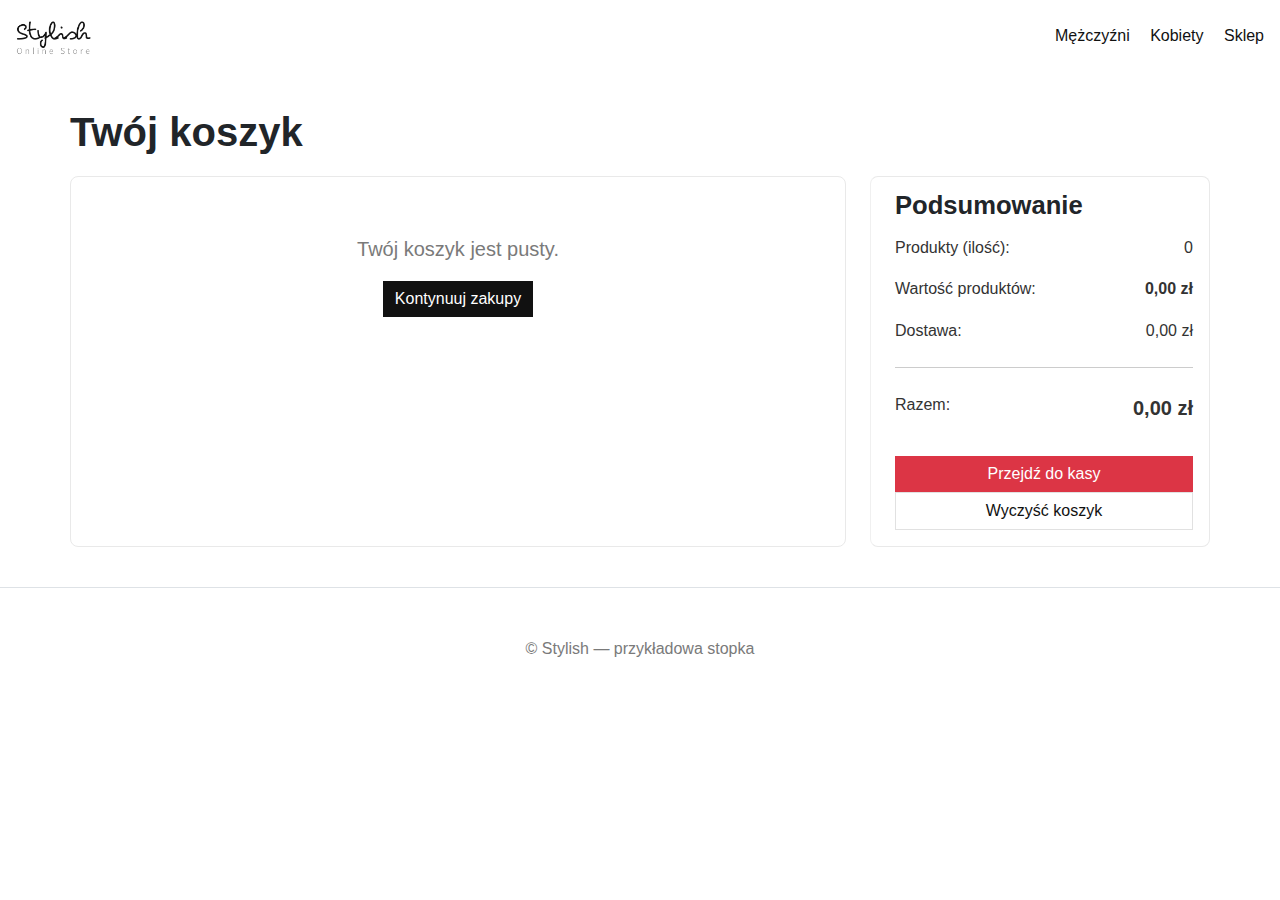
<file: cart.html>
<!DOCTYPE html>
<html lang="pl">

<head>
  <meta charset="utf-8" />
  <meta name="viewport" content="width=device-width, initial-scale=1" />
  <title>Koszyk — Stylish</title>

  <!-- korzystamy z tych samych styli co index.html -->
  <link rel="stylesheet" href="css/vendor.css" />
  <link rel="stylesheet" href="style.css" />
  <style>
    /* drobne dodatkowe style do panelu koszyka */
    .cart-page { padding: 40px 0; }
    .cart-card { border: 1px solid #e9e9e9; padding: 16px; border-radius: 8px; background: #fff; }
    .cart-item { display: flex; gap: 16px; align-items: center; padding: 12px 0; border-bottom: 1px solid #f0f0f0; }
    .cart-item:last-child { border-bottom: none; }
    .cart-item img { width: 84px; height: auto; object-fit: cover; border-radius: 6px; }
    .qty-controls { display:flex; gap:8px; align-items:center; }
    .btn-empty { background: transparent; border: 1px dashed #ccc; padding: 6px 12px; cursor:pointer; }
    .price { min-width:110px; text-align:right; font-weight:700; }
    .cart-summary { border-left:1px solid #f0f0f0; padding-left: 24px; }
    @media (max-width: 767px) {
      .cart-grid { grid-template-columns: 1fr; }
      .cart-summary { border-left:none; padding-left:0; margin-top:20px; }
    }
  </style>
</head>

<body>
  <!-- (możesz wstawić tutaj header z index.html jeśli chcesz zachować identyczny nagłówek) -->
  <header class="site-header">
    <div class="container-lg py-3 d-flex justify-content-between align-items-center">
      <a class="navbar-brand" href="index.html">
        <img src="images/main-logo.png" alt="logo" style="height:40px;">
      </a>
      <nav>
        <a href="men.html" class="me-3">Mężczyźni</a>
        <a href="women.html" class="me-3">Kobiety</a>
        <a href="index.html">Sklep</a>
      </nav>
    </div>
  </header>

  <main class="container cart-page">
    <h1 class="mb-4">Twój koszyk</h1>

    <div class="d-grid cart-grid" style="grid-template-columns: 1fr 340px; gap:24px;">
      <section class="cart-card" id="cart-items-container">
        <!-- elementy koszyka będą renderowane przez JS -->
        <div id="cart-empty" style="display:none; text-align:center; padding:40px 0;">
          <p class="fs-5">Twój koszyk jest pusty.</p>
          <a href="index.html" class="btn btn-black">Kontynuuj zakupy</a>
        </div>
      </section>

      <aside class="cart-card cart-summary">
        <h3>Podsumowanie</h3>
        <div class="d-flex justify-content-between py-2">
          <span>Produkty (ilość):</span>
          <span id="summary-count">0</span>
        </div>
        <div class="d-flex justify-content-between py-2">
          <span>Wartość produktów:</span>
          <strong id="summary-subtotal">0 zł</strong>
        </div>
        <div class="d-flex justify-content-between py-2">
          <span>Dostawa:</span>
          <span id="summary-shipping">0 zł</span>
        </div>
        <hr>
        <div class="d-flex justify-content-between py-2">
          <span class="fs-6">Razem:</span>
          <strong id="summary-total" class="fs-5">0 zł</strong>
        </div>

        <div class="mt-4 d-grid">
          <button id="checkout-btn" class="btn btn-red">Przejdź do kasy</button>
          <button id="clear-cart-btn" class="btn btn-outline-gray">Wyczyść koszyk</button>
        </div>
      </aside>
    </div>
  </main>

  <footer class="py-5 border-top text-center">
    <div class="container">
      <p>© Stylish — przykładowa stopka</p>
    </div>
  </footer>

  <!-- wymagane skrypty (tak jak w index.html) -->
  <script src="js/jquery-1.11.0.min.js"></script>
  <script src="js/plugins.js"></script>
  <script src="js/cart-sync.js"></script>
  <script src="js/script.js"></script>
</body>

</html>
</file>
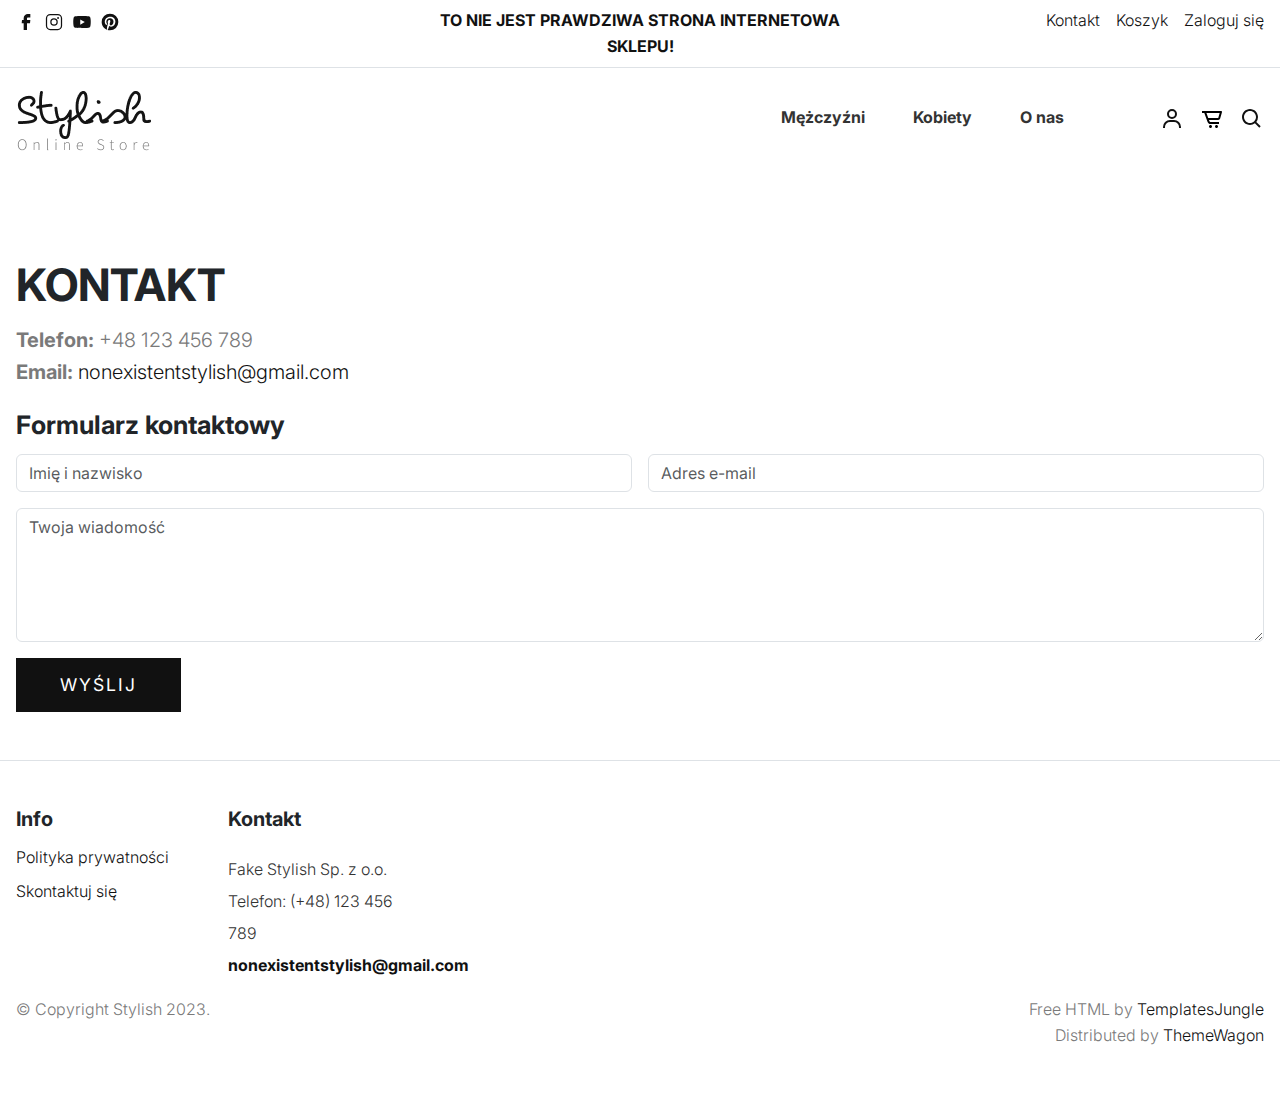
<file: contact.html>
<!DOCTYPE html>
<html lang="pl">

<head>
  <title>Stylish - Shoes Online Store HTML Template</title>
  <meta charset="utf-8">
  <meta http-equiv="X-UA-Compatible" content="IE=edge">
  <meta name="viewport" content="width=device-width, initial-scale=1.0">
  <meta name="format-detection" content="telephone=no">
  <meta name="apple-mobile-web-app-capable" content="yes">
  <meta name="author" content="TemplatesJungle">
  <meta name="keywords" content="Online Store">
  <meta name="description" content="Stylish - Shoes Online Store HTML Template">

  <link rel="stylesheet" href="css/vendor.css">
  <link rel="stylesheet" type="text/css" href="style.css">

  <link rel="preconnect" href="https://fonts.googleapis.com">
  <link rel="preconnect" href="https://fonts.gstatic.com" crossorigin>
  <link
    href="https://fonts.googleapis.com/css2?family=Inter:wght@400;500;600;700;800;900&family=Playfair+Display:ital,wght@0,900;1,900&family=Source+Sans+Pro:wght@400;600;700;900&display=swap"
    rel="stylesheet">
</head>

<body>
  <svg xmlns="http://www.w3.org/2000/svg" style="display: none;">
    <symbol xmlns="http://www.w3.org/2000/svg" id="shopping-carriage" viewBox="0 0 24 24" fill="none">
      <path
        d="M5 22H19C20.103 22 21 21.103 21 20V9C21 8.73478 20.8946 8.48043 20.7071 8.29289C20.5196 8.10536 20.2652 8 20 8H17V7C17 4.243 14.757 2 12 2C9.243 2 7 4.243 7 7V8H4C3.73478 8 3.48043 8.10536 3.29289 8.29289C3.10536 8.48043 3 8.73478 3 9V20C3 21.103 3.897 22 5 22ZM9 7C9 5.346 10.346 4 12 4C13.654 4 15 5.346 15 7V8H9V7ZM5 10H7V12H9V10H15V12H17V10H19L19.002 20H5V10Z"
        fill="black" />
    </symbol>
    <symbol xmlns="http://www.w3.org/2000/svg" id="quick-view" viewBox="0 0 24 24">
      <path fill="currentColor"
        d="M10 18a7.952 7.952 0 0 0 4.897-1.688l4.396 4.396l1.414-1.414l-4.396-4.396A7.952 7.952 0 0 0 18 10c0-4.411-3.589-8-8-8s-8 3.589-8 8s3.589 8 8 8zm0-14c3.309 0 6 2.691 6 6s-2.691 6-6 6s-6-2.691-6-6s2.691-6 6-6z" />
    </symbol>
    <symbol xmlns="http://www.w3.org/2000/svg" id="shopping-cart" viewBox="0 0 24 24" fill="none">
      <path
        d="M21 4H2V6H4.3L7.582 15.025C7.79362 15.6029 8.1773 16.1021 8.68134 16.4552C9.18539 16.8083 9.78556 16.9985 10.401 17H19V15H10.401C9.982 15 9.604 14.735 9.461 14.342L8.973 13H18.246C19.136 13 19.926 12.402 20.169 11.549L21.962 5.275C22.0039 5.12615 22.0109 4.96962 21.9823 4.81763C21.9537 4.66565 21.8904 4.52234 21.7973 4.39889C21.7041 4.27544 21.5837 4.1752 21.4454 4.106C21.3071 4.0368 21.1546 4.00053 21 4ZM18.246 11H8.246L6.428 6H19.675L18.246 11Z"
        fill="black" />
      <path
        d="M10.5 21C11.3284 21 12 20.3284 12 19.5C12 18.6716 11.3284 18 10.5 18C9.67157 18 9 18.6716 9 19.5C9 20.3284 9.67157 21 10.5 21Z"
        fill="black" />
      <path
        d="M16.5 21C17.3284 21 18 20.3284 18 19.5C18 18.6716 17.3284 18 16.5 18C15.6716 18 15 18.6716 15 19.5C15 20.3284 15.6716 21 16.5 21Z"
        fill="black" />
    </symbol>
    <symbol xmlns="http://www.w3.org/2000/svg" id="nav-icon" viewBox="0 0 16 16">
      <path
        d="M14 10.5a.5.5 0 0 0-.5-.5h-3a.5.5 0 0 0 0 1h3a.5.5 0 0 0 .5-.5zm0-3a.5.5 0 0 0-.5-.5h-7a.5.5 0 0 0 0 1h7a.5.5 0 0 0 .5-.5zm0-3a.5.5 0 0 0-.5-.5h-11a.5.5 0 0 0 0 1h11a.5.5 0 0 0 .5-.5z" />
    </symbol>
    <symbol xmlns="http://www.w3.org/2000/svg" id="close" viewBox="0 0 16 16">
      <path
        d="M2.146 2.854a.5.5 0 1 1 .708-.708L8 7.293l5.146-5.147a.5.5 0 0 1 .708.708L8.707 8l5.147 5.146a.5.5 0 0 1-.708.708L8 8.707l-5.146 5.147a.5.5 0 0 1-.708-.708L7.293 8 2.146 2.854Z" />
    </symbol>
    <symbol xmlns="http://www.w3.org/2000/svg" id="navbar-icon" viewBox="0 0 16 16">
      <path
        d="M14 10.5a.5.5 0 0 0-.5-.5h-3a.5.5 0 0 0 0 1h3a.5.5 0 0 0 .5-.5zm0-3a.5.5 0 0 0-.5-.5h-7a.5.5 0 0 0 0 1h7a.5.5 0 0 0 .5-.5zm0-3a.5.5 0 0 0-.5-.5h-11a.5.5 0 0 0 0 1h11a.5.5 0 0 0 .5-.5z" />
    </symbol>
    <symbol xmlns="http://www.w3.org/2000/svg" id="plus" viewBox="0 0 24 24">
      <path fill="currentColor" d="M19 12.998h-6v6h-2v-6H5v-2h6v-6h2v6h6z" />
    </symbol>
    <symbol xmlns="http://www.w3.org/2000/svg" id="minus" viewBox="0 0 24 24">
      <path fill="currentColor" d="M19 12.998H5v-2h14z" />
    </symbol>
    <symbol xmlns="http://www.w3.org/2000/svg" id="dropdown" viewBox="0 0 24 24">
      <path fill="currentColor" d="m7 10l5 5l5-5H7Z" />
    </symbol>
    <symbol xmlns="http://www.w3.org/2000/svg" id="user" viewBox="0 0 24 24">
      <path fill="currentColor"
        d="M12 2a5 5 0 1 0 5 5a5 5 0 0 0-5-5zm0 8a3 3 0 1 1 3-3a3 3 0 0 1-3 3zm9 11v-1a7 7 0 0 0-7-7h-4a7 7 0 0 0-7 7v1h2v-1a5 5 0 0 1 5-5h4a5 5 0 0 1 5 5v1z" />
    </symbol>
    <symbol xmlns="http://www.w3.org/2000/svg" id="arrow-right" viewBox="0 0 24 24">
      <path fill="currentColor"
        d="M13.3 17.275q-.3-.3-.288-.725t.313-.725L16.15 13H5q-.425 0-.713-.288T4 12q0-.425.288-.713T5 11h11.15L13.3 8.15q-.3-.3-.3-.713t.3-.712q.3-.3.713-.3t.712.3L19.3 11.3q.15.15.213.325t.062.375q0 .2-.063.375t-.212.325l-4.6 4.6q-.275.275-.687.275t-.713-.3Z" />
    </symbol>
    <symbol xmlns="http://www.w3.org/2000/svg" id="facebook" viewBox="0 0 24 24">
      <path fill="currentColor"
        d="M9.198 21.5h4v-8.01h3.604l.396-3.98h-4V7.5a1 1 0 0 1 1-1h3v-4h-3a5 5 0 0 0-5 5v2.01h-2l-.396 3.98h2.396v8.01Z" />
    </symbol>
    <symbol xmlns="http://www.w3.org/2000/svg" id="twitter" viewBox="0 0 512 512">
      <path fill="currentColor" d="M496 109.5a201.8 201.8 0 0 1-56.55 15.3a97.51 97.51 0 0 0 43.33-53.6a197.74 197.74 0 0 1-62.56 23.5A99.14 99.14 0 0 0 348.31 64c-54.42 0-98.46 43.4-98.46 96.9a93.21 93.21 0 0 0 2.54 22.1a280.7 280.7 0 0 1-203-101.3A95.69 95.69 0 0 0 36 130.4c0 33.6 17.53 63.3 44 80.7A97.5 97.5 0 0 1 35.22 199v1.2c0 47 34 86.1 79 95a100.76 100.76 0 0 1-25.94 3.4a94.38 94.38 0 0 1-18.51-1.8c12.51 38.5 48.92 66.5 92.05 67.3A199.59 199.59 0 0 1 39.5 405.6a203 203 0 0 1-23.5-1.4A278.68 278.68 0 0 0 166.74 448c181.36 0 280.44-147.7 280.44-275.8c0-4.2-.11-8.4-.31-12.5A198.48 198.48 0 0 0 496 109.5Z"/>
    </symbol>
    <symbol xmlns="http://www.w3.org/2000/svg" id="youtube" viewBox="0 0 32 32">
      <path fill="currentColor"
        d="M29.41 9.26a3.5 3.5 0 0 0-2.47-2.47C24.76 6.2 16 6.2 16 6.2s-8.76 0-10.94.59a3.5 3.5 0 0 0-2.47 2.47A36.13 36.13 0 0 0 2 16a36.13 36.13 0 0 0 .59 6.74a3.5 3.5 0 0 0 2.47 2.47c2.18.59 10.94.59 10.94.59s8.76 0 10.94-.59a3.5 3.5 0 0 0 2.47-2.47A36.13 36.13 0 0 0 30 16a36.13 36.13 0 0 0-.59-6.74ZM13.2 20.2v-8.4l7.27 4.2Z" />
    </symbol>
    <symbol xmlns="http://www.w3.org/2000/svg" id="instagram" viewBox="0 0 256 256">
      <path fill="currentColor"
        d="M128 80a48 48 0 1 0 48 48a48.05 48.05 0 0 0-48-48Zm0 80a32 32 0 1 1 32-32a32 32 0 0 1-32 32Zm48-136H80a56.06 56.06 0 0 0-56 56v96a56.06 56.06 0 0 0 56 56h96a56.06 56.06 0 0 0 56-56V80a56.06 56.06 0 0 0-56-56Zm40 152a40 40 0 0 1-40 40H80a40 40 0 0 1-40-40V80a40 40 0 0 1 40-40h96a40 40 0 0 1 40 40ZM192 76a12 12 0 1 1-12-12a12 12 0 0 1 12 12Z" />
    </symbol>
    <symbol xmlns="http://www.w3.org/2000/svg" id="pinterest" viewBox="0 0 24 24">
      <path fill="currentColor"
        d="M9.04 21.54c.96.29 1.93.46 2.96.46a10 10 0 0 0 10-10A10 10 0 0 0 12 2A10 10 0 0 0 2 12c0 4.25 2.67 7.9 6.44 9.34c-.09-.78-.18-2.07 0-2.96l1.15-4.94s-.29-.58-.29-1.5c0-1.38.86-2.41 1.84-2.41c.86 0 1.26.63 1.26 1.44c0 .86-.57 2.09-.86 3.27c-.17.98.52 1.84 1.52 1.84c1.78 0 3.16-1.9 3.16-4.58c0-2.4-1.72-4.04-4.19-4.04c-2.82 0-4.48 2.1-4.48 4.31c0 .86.28 1.73.74 2.3c.09.06.09.14.06.29l-.29 1.09c0 .17-.11.23-.28.11c-1.28-.56-2.02-2.38-2.02-3.85c0-3.16 2.24-6.03 6.56-6.03c3.44 0 6.12 2.47 6.12 5.75c0 3.44-2.13 6.2-5.18 6.2c-.97 0-1.92-.52-2.26-1.13l-.67 2.37c-.23.86-.86 2.01-1.29 2.7v-.03Z" />
    </symbol>
    <symbol xmlns="http://www.w3.org/2000/svg" id="search" viewBox="0 0 24 24">
      <path fill="currentColor"
        d="M10 18a7.952 7.952 0 0 0 4.897-1.688l4.396 4.396l1.414-1.414l-4.396-4.396A7.952 7.952 0 0 0 18 10c0-4.411-3.589-8-8-8s-8 3.589-8 8s3.589 8 8 8zm0-14c3.309 0 6 2.691 6 6s-2.691 6-6 6s-6-2.691-6-6s2.691-6 6-6z" />
    </symbol>
  </svg>
  <!-- Loader 4 -->

  <div class="preloader" style="position: fixed;top:0;left:0;width: 100%;height: 100%;background-color: #fff;display: flex;align-items: center;justify-content: center;z-index: 9999;">
    <svg version="1.1" id="L4" width="100" height="100" xmlns="http://www.w3.org/2000/svg" xmlns:xlink="http://www.w3.org/1999/xlink" x="0px" y="0px"
    viewBox="0 0 50 100" enable-background="new 0 0 0 0" xml:space="preserve">
    <circle fill="#111" stroke="none" cx="6" cy="50" r="6">
      <animate
        attributeName="opacity"
        dur="1s"
        values="0;1;0"
        repeatCount="indefinite"
        begin="0.1"/>
    </circle>
    <circle fill="#111" stroke="none" cx="26" cy="50" r="6">
      <animate
        attributeName="opacity"
        dur="1s"
        values="0;1;0"
        repeatCount="indefinite"
        begin="0.2"/>
    </circle>
    <circle fill="#111" stroke="none" cx="46" cy="50" r="6">
      <animate
        attributeName="opacity"
        dur="1s"
        values="0;1;0"
        repeatCount="indefinite"
        begin="0.3"/>
    </circle>
    </svg>
  </div>

  <div class="search-box bg-dark position-relative">
    <div class="search-wrap">
      <div class="close-button">
        <svg class="close" style="fill: white;">
          <use xlink:href="#close"></use>
        </svg>
      </div>
      <form id="search-form" class="text-lg-center text-md-left pt-3" action="index.html" method="get">
        <input type="text" class="search-input" placeholder="Search...">
        <svg class="search">
          <use xlink:href="#search"></use>
        </svg>
      </form>
    </div>
  </div>

  <!-- quick view -->
  <div class="modal fade" id="modaltoggle" aria-hidden="true" tabindex="-1">
    <div class="modal-dialog modal-fullscreen-md-down modal-md modal-dialog-centered">
      <div class="modal-content">
        <div class="modal-body">
          <div class="col-lg-12 col-md-12 me-3">
            <div class="image-holder">
              <img src="images/summary-item1.jpg" alt="Shoes">
            </div>
          </div>
          <div class="col-lg-12 col-md-12">
            <div class="summary">
              <div class="summary-content fs-6">
                <div class="product-header d-flex justify-content-between mt-4">
                  <h3 class="display-7">Buty dla mężczyzn</h3>
                  <div class="modal-close-btn">
                    <button type="button" class="btn-close" data-bs-dismiss="modal" aria-label="Close">
                    </button>
                  </div>
                </div>
                <span class="product-price fs-3">400 zł</span>
                <div class="product-details">
                  <p class="fs-7">Kup dobre buty i dobry materac, bo kiedy nie jesteś w jednym, jesteś w drugim. Z czterema parami butów możesz podróżować po całym świecie.</p>
                </div>
                <ul class="select">
                  <li>
                    <strong>Kolory:</strong> Czerwony, Biały, Czarny
                  </li>
                  <li>
                    <strong>Styl:</strong> SM3018-100
                  </li>
                </ul>
                <div class="variations-form shopify-cart">
                  <div class="row">
                    <div class="col-md-6">
                      <div class="quantity d-flex pb-4">
                        <div
                          class="qty-number align-top qty-number-plus d-flex justify-content-center align-items-center text-center">
                          <span class="increase-qty plus">
                            <svg class="plus">
                              <use xlink:href="#plus"></use>
                            </svg>
                          </span>
                        </div>
                        <input type="number" id="quantity_001" class="input-text text-center" step="1" min="1" name="quantity" value="1" title="Qty">
                        <div
                          class="qty-number qty-number-minus d-flex justify-content-center align-items-center text-center">
                          <span class="increase-qty minus">
                            <svg class="minus">
                              <use xlink:href="#minus"></use>
                            </svg>
                          </span>
                        </div>
                      </div>
                    </div>
                    <div class="col-md-6">
                      <a rel="nofollow" data-no-instant="" href="#" class="out-stock button">Wyprzedane</a>
                      <button type="button" class="btn btn-medium btn-black hvr-sweep-to-right">Dodaj do koszyka</button>
                    </div>
                  </div>
                </div>
                <!-- variations-form -->
                <div class="categories d-flex flex-wrap pt-3">
                  <strong class="pe-2">Kategorie:</strong>
                  <a href="#" title="categories">Ubrania,</a>
                  <a href="#" title="categories">Ubrania męskie,</a>
                  <a href="#" title="categories">Koszulki</a>
                </div>
              </div>
            </div>
          </div>
        </div>
      </div>
    </div>
  </div>
  <!-- / quick view -->

  <div class="modal fade" id="modallong" tabindex="-1" aria-labelledby="modallong" aria-hidden="true">
  <div class="modal-dialog modal-dialog-scrollable modal-dialog-centered">
    <div class="modal-content">

      <div class="modal-header">
        <h5 class="modal-title" id="modallongLabel">Twój koszyk</h5>
        <button type="button" class="btn-close" data-bs-dismiss="modal" aria-label="Zamknij"></button>
      </div>

      <div class="shopping-cart">
        <div class="shopping-cart-content px-4">

          <!-- ⬇️ TUTAJ zostaje TYLKO pusty kontener ⬇️ -->
          <div id="mini-cart-items" class="mini-cart-list p-0 mt-3">
            <!-- Produkty będą wstawiane dynamicznie przez JS -->
          </div>
          <!-- ⬆️ NIC statycznego tutaj nie ma ⬆️ -->

          <div class="mini-cart-total d-flex justify-content-between py-4">
            <span class="font-weight-bold align-self-center">Suma częściowa</span>
            <span class="text-primary" id="mini-cart-total-price">0 zł</span>
          </div>

          <div class="modal-footer my-4 justify-content-center">
            <button type="button" class="btn btn-black hvr-sweep-to-right dark-sweep add-to-cart-btn" data-add-to-cart>Dodaj do koszyka</button>
            <a href="cart.html" class="btn btn-red hvr-sweep-to-right dark-sweep ms-2">Sprawdź koszyk</a>
          </div>

        </div>
      </div>

    </div>
  </div>
</div>
  <!-- cart view -->

  <div class="modal fade" id="modallogin" tabindex="-1" aria-modal="true" role="dialog">
    <div class="modal-dialog modal-fullscreen-md-down modal-md modal-dialog-centered" role="document">
      <div class="modal-content p-4">
        <div class="modal-header mx-auto border-0">
          <h2 class="modal-title fs-3 fw-normal">Login</h2>
        </div>
        <div class="modal-body">
          <div class="login-detail">
            <div class="login-form p-0">
              <div class="col-lg-12 mx-auto">
                <form id="login-form">
                  <input type="text" name="username" placeholder="Username or Email Address *"
                    class="mb-3 ps-3 text-input">
                  <input type="password" name="password" placeholder="Password" class="ps-3 text-input">
                  <div class="checkbox d-flex justify-content-between mt-4">
                    <p class="checkbox-form">
                      <label class="">
                        <input name="rememberme" type="checkbox" id="remember-me" value="forever"> Zapamiętaj mnie </label>
                    </p>
                    <p class="lost-password">
                      <a href="#">Zapomniałeś hasła?</a>
                    </p>
                  </div>
                </form>
              </div>
            </div>
            <div class="modal-footer mt-5 d-flex justify-content-center">
              <button type="button" class="btn btn-red hvr-sweep-to-right dark-sweep">Login</button>
              <button type="button"
                class="btn btn-outline-gray hvr-sweep-to-right dark-sweep">Zarejestruj się</button>
            </div>
          </div>
        </div>
      </div>
    </div>
  </div>
  <!-- Login -->

  <header id="header" class="site-header text-black">
    <div class="header-top border-bottom py-2">
      <div class="container-lg">
        <div class="row justify-content-evenly">
          <div class="col">
            <ul class="social-links list-unstyled d-flex m-0">
              <li class="pe-2">
                <a href="#">
                  <svg class="facebook" width="20" height="20">
                    <use xlink:href="#facebook"></use>
                  </svg>
                </a>
              </li>
              <li class="pe-2">
                <a href="#">
                  <svg class="instagram" width="20" height="20">
                    <use xlink:href="#instagram"></use>
                  </svg>
                </a>
              </li>
              <li class="pe-2">
                <a href="#">
                  <svg class="youtube" width="20" height="20">
                    <use xlink:href="#youtube"></use>
                  </svg>
                </a>
              </li>
              <li>
                <a href="#">
                  <svg class="pinterest" width="20" height="20">
                    <use xlink:href="#pinterest"></use>
                  </svg>
                </a>
              </li>
            </ul>
          </div>
          <div class="col d-none d-md-block">
            <p class="text-center text-black m-0"><strong>TO NIE JEST PRAWDZIWA STRONA INTERNETOWA SKLEPU!</strong>
            </p>
          </div>
          <div class="col">
            <ul class="d-flex justify-content-end gap-3 list-unstyled m-0">
              <li>
                <a href="#">Kontakt</a>
              </li>
              <li>
                <a href="cart.html">Koszyk</a>
              </li>
              <li>
                 <a href="login.html">Zaloguj się</a>
              </li>
            </ul>
          </div>
        </div>
      </div>
    </div>
    <nav id="header-nav" class="navbar navbar-expand-lg">
      <div class="container-lg">
        <a class="navbar-brand" href="index.html">
          <img src="images/main-logo.png" class="logo" alt="logo">
        </a>
        <button class="navbar-toggler d-flex d-lg-none order-3 border-0 p-1 ms-2" type="button" data-bs-toggle="offcanvas"
          data-bs-target="#bdNavbar" aria-controls="bdNavbar" aria-expanded="false" aria-label="Toggle navigation">
          <svg class="navbar-icon">
            <use xlink:href="#navbar-icon"></use>
          </svg>
        </button>
        <div class="offcanvas offcanvas-end" tabindex="-1" id="bdNavbar">
          <div class="offcanvas-header px-4 pb-0">
            <a class="navbar-brand ps-3" href="index.html">
              <img src="images/main-logo.png" class="logo" alt="logo">
            </a>
            <button type="button" class="btn-close btn-close-black p-5" data-bs-dismiss="offcanvas" aria-label="Close"
              data-bs-target="#bdNavbar"></button>
          </div>
          <div class="offcanvas-body">
            <ul id="navbar" class="navbar-nav fw-bold justify-content-end align-items-center flex-grow-1">

              <li class="nav-item">
                <a class="nav-link me-5" href="men.html">Mężczyźni</a>
              </li>
              <li class="nav-item">
                <a class="nav-link me-5" href="women.html">Kobiety</a>
              </li>

              <li class="nav-item">
                <a class="nav-link me-5" href="about.html">O nas</a>
              </li>
            </ul>
          </div>
        </div>
        <div class="user-items ps-0 ps-md-5">
          <ul class="d-flex justify-content-end list-unstyled align-item-center m-0">
            <li class="pe-3">
              <a href="login" data-bs-toggle="modal" data-bs-target="#modallogin" class="border-0">
                <svg class="user" width="24" height="24">
                  <use xlink:href="#user"></use>
                </svg>
              </a>
            </li>
            <li class="pe-3">
              <a href="#" data-bs-toggle="modal" data-bs-target="#modallong" class="border-0">
                <svg class="shopping-cart" width="24" height="24">
                  <use xlink:href="#shopping-cart"></use>
                </svg>
              </a>
            </li>
            <li>
              <a href="#" class="search-item border-0" data-bs-toggle="collapse" data-bs-target="#search-box" aria-label="Toggle navigation">
                <svg class="search" width="24" height="24">
                  <use xlink:href="#search"></use>
                </svg>
              </a>
            </li>
          </ul>
        </div>
      </div>
    </nav>
  </header>

  <main>
    <section class="py-5">
      <div class="container-md">


        <h2 class="mt-5 mb-3 text-uppercase">Kontakt</h2>
        <ul class="list-unstyled fs-5 mb-4">
          <li><strong>Telefon:</strong> +48 123 456 789</li>
          <li><strong>Email:</strong> <a href="mailto:nonexistentstylish@gmail.com">nonexistentstylish@gmail.com</a></li>
        </ul>

        <h3 class="mb-3">Formularz kontaktowy</h3>
        <form action="mailto:nonexistentstylish@gmail.com" method="post" enctype="text/plain">
          <div class="row g-3 mb-3">
            <div class="col-md-6">
              <input type="text" name="name" class="form-control" placeholder="Imię i nazwisko" required>
            </div>
            <div class="col-md-6">
              <input type="email" name="email" class="form-control" placeholder="Adres e-mail" required>
            </div>
          </div>
          <div class="mb-3">
            <textarea name="message" class="form-control" rows="5" placeholder="Twoja wiadomość" required></textarea>
          </div>
          <button type="button" class="btn btn-black btn-medium text-uppercase">Wyślij</button>
        </form>
      </div>
    </section>
  </main>

  <!-- Stopka -->
  <footer id="footer" class="py-5 border-top">
    <div class="container-lg">
      <div class="row">
        <div class="col-lg-2 pb-3">
          <div class="footer-menu">
            <h5 class="widget-title pb-2">Info</h5>
            <ul class="menu-list list-unstyled">
              <li class="pb-2">
                <a href="#">Polityka prywatności</a>
              </li>
              <li class="pb-2">
                <a href="contact.html">Skontaktuj się</a>
              </li>
            </ul>
          </div>
        </div>


        <div class="col-lg-2 pb-3">
          <div class="footer-menu">
            <h5 class="widget-title pb-3">Kontakt</h5>
            <div class="footer-contact-text">
              <span>Fake Stylish Sp. z o.o. </span>
              <span> Telefon: (+48) 123 456 789 </span>
              <span class="text-hover fw-bold light-border"><a href="mailto:nonexistentstylish@gmail.com">nonexistentstylish@gmail.com</a></span>
            </div>
          </div>
        </div>
      </div>
      <div class="row">
        <div class="col-md-6">
          <p>© Copyright Stylish 2023.</p>
        </div>
        <div class="col-md-6 text-lg-end">
          <p>Free HTML by <a href="https://templatesjungle.com/" target="_blank">TemplatesJungle</a><br> Distributed by <a href="https://themewagon.com" target="blank">ThemeWagon</a> </p>
        </div>
      </div>
    </div>
  </footer>

  <script src="js/jquery-1.11.0.min.js"></script>
  <script src="js/plugins.js"></script>
  <script src="js/script.js"></script>
</body>

</html>
</file>
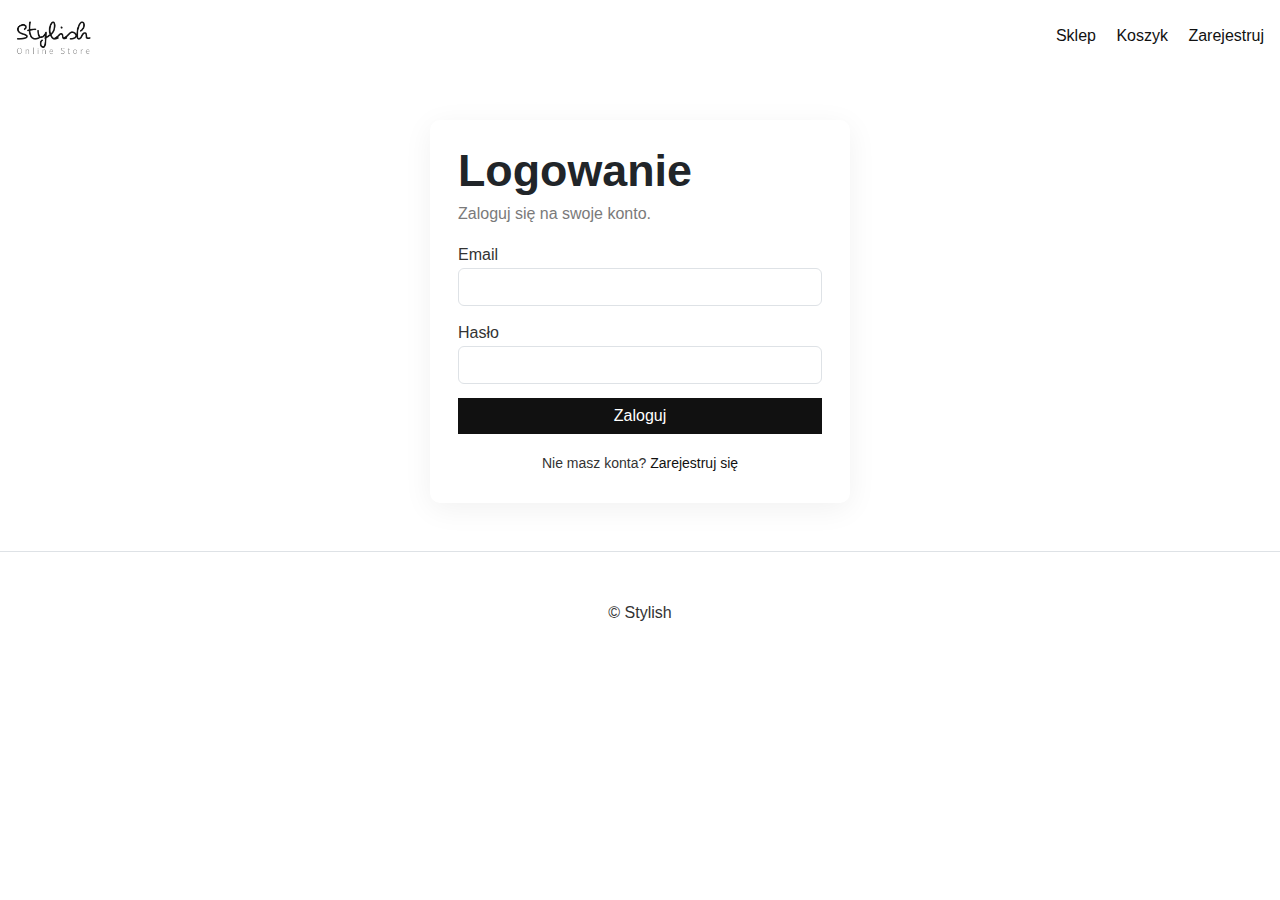
<file: login.html>
<!DOCTYPE html>
<html lang="pl">
<head>
  <meta charset="utf-8" />
  <meta name="viewport" content="width=device-width, initial-scale=1" />
  <title>Logowanie — Stylish</title>
  <link rel="stylesheet" href="css/vendor.css" />
  <link rel="stylesheet" href="style.css" />
  <style>
    .auth-page { padding: 48px 0; }
    .auth-card { max-width:420px; margin:0 auto; padding:28px; border-radius:10px; background:#fff; box-shadow:0 6px 30px rgba(10,10,10,0.06); }
    .form-row { margin-bottom:14px; }
    .error { color:#d93025; font-size:0.9rem; }
  </style>
</head>
<body>
  <header class="site-header">
    <div class="container-lg py-3 d-flex justify-content-between align-items-center">
      <a class="navbar-brand" href="index.html"><img src="images/main-logo.png" alt="logo" style="height:40px;"></a>
      <nav>
        <a href="index.html" class="me-3">Sklep</a>
        <a href="cart.html" class="me-3">Koszyk</a>
        <a href="register.html">Zarejestruj</a>
      </nav>
    </div>
  </header>

  <main class="container auth-page">
    <div class="auth-card">
      <h2>Logowanie</h2>
      <p>Zaloguj się na swoje konto.</p>

      <form id="login-form" novalidate>
        <div class="form-row">
          <label for="login-email">Email</label>
          <input id="login-email" name="email" type="email" class="form-control" required />
          <div class="error" id="login-email-error"></div>
        </div>

        <div class="form-row">
          <label for="login-password">Hasło</label>
          <input id="login-password" name="password" type="password" class="form-control" required minlength="6" />
          <div class="error" id="login-password-error"></div>
        </div>

        <div class="d-grid">
          <button class="btn btn-black" type="submit">Zaloguj</button>
        </div>

        <div class="mt-3 text-center">
          <small>Nie masz konta? <a href="register.html">Zarejestruj się</a></small>
        </div>
      </form>
    </div>
  </main>

  <footer class="py-5 border-top text-center"><div class="container">© Stylish</div></footer>

<script src="js/jquery-1.11.0.min.js"></script>
<script src="js/plugins.js"></script>
<script src="js/login.js"></script>
<script src="js/script.js"></script>

</body>
</html>
</file>
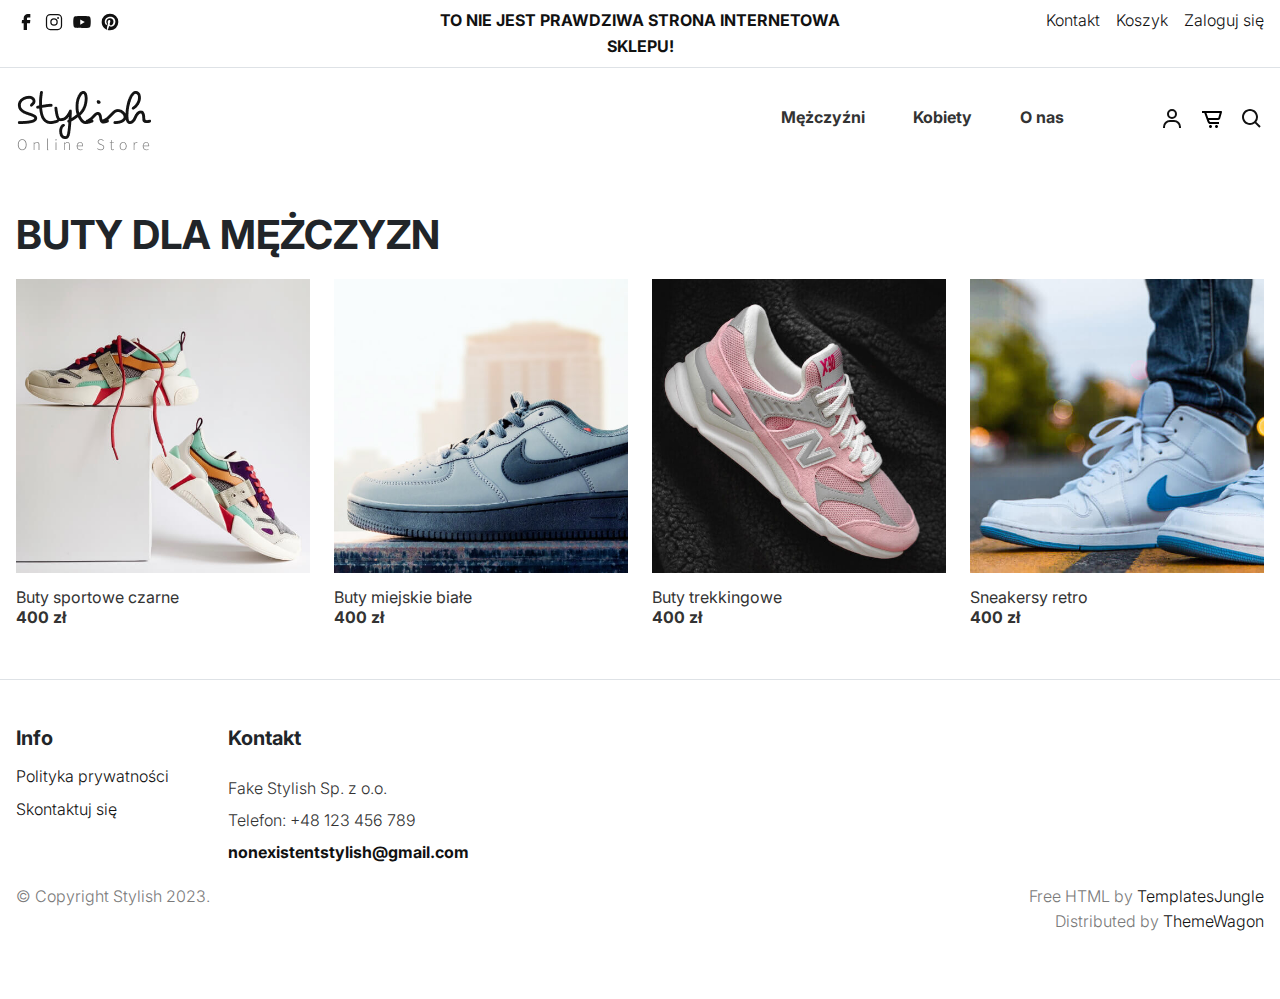
<file: men.html>
<!DOCTYPE html>
<html lang="pl">

<head>
  <title>Stylish - Shoes Online Store HTML Template</title>
  <meta charset="utf-8">
  <meta http-equiv="X-UA-Compatible" content="IE=edge">
  <meta name="viewport" content="width=device-width, initial-scale=1.0">
  <meta name="format-detection" content="telephone=no">
  <meta name="apple-mobile-web-app-capable" content="yes">
  <meta name="author" content="TemplatesJungle">
  <meta name="keywords" content="Online Store">
  <meta name="description" content="Stylish - Shoes Online Store HTML Template">

  <link rel="stylesheet" href="css/vendor.css">
  <link rel="stylesheet" type="text/css" href="style.css">

  <link rel="preconnect" href="https://fonts.googleapis.com">
  <link rel="preconnect" href="https://fonts.gstatic.com" crossorigin>
  <link
    href="https://fonts.googleapis.com/css2?family=Inter:wght@400;500;600;700;800;900&family=Playfair+Display:ital,wght@0,900;1,900&family=Source+Sans+Pro:wght@400;600;700;900&display=swap"
    rel="stylesheet">
</head>

<body>
  <svg xmlns="http://www.w3.org/2000/svg" style="display: none;">
    <symbol xmlns="http://www.w3.org/2000/svg" id="shopping-carriage" viewBox="0 0 24 24" fill="none">
      <path
        d="M5 22H19C20.103 22 21 21.103 21 20V9C21 8.73478 20.8946 8.48043 20.7071 8.29289C20.5196 8.10536 20.2652 8 20 8H17V7C17 4.243 14.757 2 12 2C9.243 2 7 4.243 7 7V8H4C3.73478 8 3.48043 8.10536 3.29289 8.29289C3.10536 8.48043 3 8.73478 3 9V20C3 21.103 3.897 22 5 22ZM9 7C9 5.346 10.346 4 12 4C13.654 4 15 5.346 15 7V8H9V7ZM5 10H7V12H9V10H15V12H17V10H19L19.002 20H5V10Z"
        fill="black" />
    </symbol>
    <symbol xmlns="http://www.w3.org/2000/svg" id="quick-view" viewBox="0 0 24 24">
      <path fill="currentColor"
        d="M10 18a7.952 7.952 0 0 0 4.897-1.688l4.396 4.396l1.414-1.414l-4.396-4.396A7.952 7.952 0 0 0 18 10c0-4.411-3.589-8-8-8s-8 3.589-8 8s3.589 8 8 8zm0-14c3.309 0 6 2.691 6 6s-2.691 6-6 6s-6-2.691-6-6s2.691-6 6-6z" />
    </symbol>
    <symbol xmlns="http://www.w3.org/2000/svg" id="shopping-cart" viewBox="0 0 24 24" fill="none">
      <path
        d="M21 4H2V6H4.3L7.582 15.025C7.79362 15.6029 8.1773 16.1021 8.68134 16.4552C9.18539 16.8083 9.78556 16.9985 10.401 17H19V15H10.401C9.982 15 9.604 14.735 9.461 14.342L8.973 13H18.246C19.136 13 19.926 12.402 20.169 11.549L21.962 5.275C22.0039 5.12615 22.0109 4.96962 21.9823 4.81763C21.9537 4.66565 21.8904 4.52234 21.7973 4.39889C21.7041 4.27544 21.5837 4.1752 21.4454 4.106C21.3071 4.0368 21.1546 4.00053 21 4ZM18.246 11H8.246L6.428 6H19.675L18.246 11Z"
        fill="black" />
      <path
        d="M10.5 21C11.3284 21 12 20.3284 12 19.5C12 18.6716 11.3284 18 10.5 18C9.67157 18 9 18.6716 9 19.5C9 20.3284 9.67157 21 10.5 21Z"
        fill="black" />
      <path
        d="M16.5 21C17.3284 21 18 20.3284 18 19.5C18 18.6716 17.3284 18 16.5 18C15.6716 18 15 18.6716 15 19.5C15 20.3284 15.6716 21 16.5 21Z"
        fill="black" />
    </symbol>
    <symbol xmlns="http://www.w3.org/2000/svg" id="nav-icon" viewBox="0 0 16 16">
      <path
        d="M14 10.5a.5.5 0 0 0-.5-.5h-3a.5.5 0 0 0 0 1h3a.5.5 0 0 0 .5-.5zm0-3a.5.5 0 0 0-.5-.5h-7a.5.5 0 0 0 0 1h7a.5.5 0 0 0 .5-.5zm0-3a.5.5 0 0 0-.5-.5h-11a.5.5 0 0 0 0 1h11a.5.5 0 0 0 .5-.5z" />
    </symbol>
    <symbol xmlns="http://www.w3.org/2000/svg" id="close" viewBox="0 0 16 16">
      <path
        d="M2.146 2.854a.5.5 0 1 1 .708-.708L8 7.293l5.146-5.147a.5.5 0 0 1 .708.708L8.707 8l5.147 5.146a.5.5 0 0 1-.708.708L8 8.707l-5.146 5.147a.5.5 0 0 1-.708-.708L7.293 8 2.146 2.854Z" />
    </symbol>
    <symbol xmlns="http://www.w3.org/2000/svg" id="navbar-icon" viewBox="0 0 16 16">
      <path
        d="M14 10.5a.5.5 0 0 0-.5-.5h-3a.5.5 0 0 0 0 1h3a.5.5 0 0 0 .5-.5zm0-3a.5.5 0 0 0-.5-.5h-7a.5.5 0 0 0 0 1h7a.5.5 0 0 0 .5-.5zm0-3a.5.5 0 0 0-.5-.5h-11a.5.5 0 0 0 0 1h11a.5.5 0 0 0 .5-.5z" />
    </symbol>
    <symbol xmlns="http://www.w3.org/2000/svg" id="plus" viewBox="0 0 24 24">
      <path fill="currentColor" d="M19 12.998h-6v6h-2v-6H5v-2h6v-6h2v6h6z" />
    </symbol>
    <symbol xmlns="http://www.w3.org/2000/svg" id="minus" viewBox="0 0 24 24">
      <path fill="currentColor" d="M19 12.998H5v-2h14z" />
    </symbol>
    <symbol xmlns="http://www.w3.org/2000/svg" id="dropdown" viewBox="0 0 24 24">
      <path fill="currentColor" d="m7 10l5 5l5-5H7Z" />
    </symbol>
    <symbol xmlns="http://www.w3.org/2000/svg" id="user" viewBox="0 0 24 24">
      <path fill="currentColor"
        d="M12 2a5 5 0 1 0 5 5a5 5 0 0 0-5-5zm0 8a3 3 0 1 1 3-3a3 3 0 0 1-3 3zm9 11v-1a7 7 0 0 0-7-7h-4a7 7 0 0 0-7 7v1h2v-1a5 5 0 0 1 5-5h4a5 5 0 0 1 5 5v1z" />
    </symbol>
    <symbol xmlns="http://www.w3.org/2000/svg" id="arrow-right" viewBox="0 0 24 24">
      <path fill="currentColor"
        d="M13.3 17.275q-.3-.3-.288-.725t.313-.725L16.15 13H5q-.425 0-.713-.288T4 12q0-.425.288-.713T5 11h11.15L13.3 8.15q-.3-.3-.3-.713t.3-.712q.3-.3.713-.3t.712.3L19.3 11.3q.15.15.213.325t.062.375q0 .2-.063.375t-.212.325l-4.6 4.6q-.275.275-.687.275t-.713-.3Z" />
    </symbol>
    <symbol xmlns="http://www.w3.org/2000/svg" id="facebook" viewBox="0 0 24 24">
      <path fill="currentColor"
        d="M9.198 21.5h4v-8.01h3.604l.396-3.98h-4V7.5a1 1 0 0 1 1-1h3v-4h-3a5 5 0 0 0-5 5v2.01h-2l-.396 3.98h2.396v8.01Z" />
    </symbol>
    <symbol xmlns="http://www.w3.org/2000/svg" id="twitter" viewBox="0 0 512 512">
      <path fill="currentColor" d="M496 109.5a201.8 201.8 0 0 1-56.55 15.3a97.51 97.51 0 0 0 43.33-53.6a197.74 197.74 0 0 1-62.56 23.5A99.14 99.14 0 0 0 348.31 64c-54.42 0-98.46 43.4-98.46 96.9a93.21 93.21 0 0 0 2.54 22.1a280.7 280.7 0 0 1-203-101.3A95.69 95.69 0 0 0 36 130.4c0 33.6 17.53 63.3 44 80.7A97.5 97.5 0 0 1 35.22 199v1.2c0 47 34 86.1 79 95a100.76 100.76 0 0 1-25.94 3.4a94.38 94.38 0 0 1-18.51-1.8c12.51 38.5 48.92 66.5 92.05 67.3A199.59 199.59 0 0 1 39.5 405.6a203 203 0 0 1-23.5-1.4A278.68 278.68 0 0 0 166.74 448c181.36 0 280.44-147.7 280.44-275.8c0-4.2-.11-8.4-.31-12.5A198.48 198.48 0 0 0 496 109.5Z"/>
    </symbol>
    <symbol xmlns="http://www.w3.org/2000/svg" id="youtube" viewBox="0 0 32 32">
      <path fill="currentColor"
        d="M29.41 9.26a3.5 3.5 0 0 0-2.47-2.47C24.76 6.2 16 6.2 16 6.2s-8.76 0-10.94.59a3.5 3.5 0 0 0-2.47 2.47A36.13 36.13 0 0 0 2 16a36.13 36.13 0 0 0 .59 6.74a3.5 3.5 0 0 0 2.47 2.47c2.18.59 10.94.59 10.94.59s8.76 0 10.94-.59a3.5 3.5 0 0 0 2.47-2.47A36.13 36.13 0 0 0 30 16a36.13 36.13 0 0 0-.59-6.74ZM13.2 20.2v-8.4l7.27 4.2Z" />
    </symbol>
    <symbol xmlns="http://www.w3.org/2000/svg" id="instagram" viewBox="0 0 256 256">
      <path fill="currentColor"
        d="M128 80a48 48 0 1 0 48 48a48.05 48.05 0 0 0-48-48Zm0 80a32 32 0 1 1 32-32a32 32 0 0 1-32 32Zm48-136H80a56.06 56.06 0 0 0-56 56v96a56.06 56.06 0 0 0 56 56h96a56.06 56.06 0 0 0 56-56V80a56.06 56.06 0 0 0-56-56Zm40 152a40 40 0 0 1-40 40H80a40 40 0 0 1-40-40V80a40 40 0 0 1 40-40h96a40 40 0 0 1 40 40ZM192 76a12 12 0 1 1-12-12a12 12 0 0 1 12 12Z" />
    </symbol>
    <symbol xmlns="http://www.w3.org/2000/svg" id="pinterest" viewBox="0 0 24 24">
      <path fill="currentColor"
        d="M9.04 21.54c.96.29 1.93.46 2.96.46a10 10 0 0 0 10-10A10 10 0 0 0 12 2A10 10 0 0 0 2 12c0 4.25 2.67 7.9 6.44 9.34c-.09-.78-.18-2.07 0-2.96l1.15-4.94s-.29-.58-.29-1.5c0-1.38.86-2.41 1.84-2.41c.86 0 1.26.63 1.26 1.44c0 .86-.57 2.09-.86 3.27c-.17.98.52 1.84 1.52 1.84c1.78 0 3.16-1.9 3.16-4.58c0-2.4-1.72-4.04-4.19-4.04c-2.82 0-4.48 2.1-4.48 4.31c0 .86.28 1.73.74 2.3c.09.06.09.14.06.29l-.29 1.09c0 .17-.11.23-.28.11c-1.28-.56-2.02-2.38-2.02-3.85c0-3.16 2.24-6.03 6.56-6.03c3.44 0 6.12 2.47 6.12 5.75c0 3.44-2.13 6.2-5.18 6.2c-.97 0-1.92-.52-2.26-1.13l-.67 2.37c-.23.86-.86 2.01-1.29 2.7v-.03Z" />
    </symbol>
    <symbol xmlns="http://www.w3.org/2000/svg" id="search" viewBox="0 0 24 24">
      <path fill="currentColor"
        d="M10 18a7.952 7.952 0 0 0 4.897-1.688l4.396 4.396l1.414-1.414l-4.396-4.396A7.952 7.952 0 0 0 18 10c0-4.411-3.589-8-8-8s-8 3.589-8 8s3.589 8 8 8zm0-14c3.309 0 6 2.691 6 6s-2.691 6-6 6s-6-2.691-6-6s2.691-6 6-6z" />
    </symbol>
  </svg>
  <!-- Loader 4 -->

  <div class="preloader" style="position: fixed;top:0;left:0;width: 100%;height: 100%;background-color: #fff;display: flex;align-items: center;justify-content: center;z-index: 9999;">
    <svg version="1.1" id="L4" width="100" height="100" xmlns="http://www.w3.org/2000/svg" xmlns:xlink="http://www.w3.org/1999/xlink" x="0px" y="0px"
    viewBox="0 0 50 100" enable-background="new 0 0 0 0" xml:space="preserve">
    <circle fill="#111" stroke="none" cx="6" cy="50" r="6">
      <animate
        attributeName="opacity"
        dur="1s"
        values="0;1;0"
        repeatCount="indefinite"
        begin="0.1"/>
    </circle>
    <circle fill="#111" stroke="none" cx="26" cy="50" r="6">
      <animate
        attributeName="opacity"
        dur="1s"
        values="0;1;0"
        repeatCount="indefinite"
        begin="0.2"/>
    </circle>
    <circle fill="#111" stroke="none" cx="46" cy="50" r="6">
      <animate
        attributeName="opacity"
        dur="1s"
        values="0;1;0"
        repeatCount="indefinite"
        begin="0.3"/>
    </circle>
    </svg>
  </div>

  <div class="search-box bg-dark position-relative">
    <div class="search-wrap">
      <div class="close-button">
        <svg class="close" style="fill: white;">
          <use xlink:href="#close"></use>
        </svg>
      </div>
      <form id="search-form" class="text-lg-center text-md-left pt-3" action="index.html" method="get">
        <input type="text" class="search-input" placeholder="Search...">
        <svg class="search">
          <use xlink:href="#search"></use>
        </svg>
      </form>
    </div>
  </div>

  <!-- quick view -->
  <div class="modal fade" id="modaltoggle" aria-hidden="true" tabindex="-1">
    <div class="modal-dialog modal-fullscreen-md-down modal-md modal-dialog-centered">
      <div class="modal-content">
        <div class="modal-body">
          <div class="col-lg-12 col-md-12 me-3">
            <div class="image-holder">
              <img src="images/summary-item1.jpg" alt="Shoes">
            </div>
          </div>
          <div class="col-lg-12 col-md-12">
            <div class="summary">
              <div class="summary-content fs-6">
                <div class="product-header d-flex justify-content-between mt-4">
                  <h3 class="display-7">Buty dla mężczyzn</h3>
                  <div class="modal-close-btn">
                    <button type="button" class="btn-close" data-bs-dismiss="modal" aria-label="Close">
                    </button>
                  </div>
                </div>
                <span class="product-price fs-3">400 zł</span>
                <div class="product-details">
                  <p class="fs-7">Kup dobre buty i dobry materac, bo kiedy nie jesteś w jednym, jesteś w drugim. Z czterema parami butów możesz podróżować po całym świecie.</p>
                </div>
                <ul class="select">
                  <li>
                    <strong>Kolory:</strong> Czerwony, Biały, Czarny
                  </li>
                  <li>
                    <strong>Styl:</strong> SM3018-100
                  </li>
                </ul>
                <div class="variations-form shopify-cart">
                  <div class="row">
                    <div class="col-md-6">
                      <div class="quantity d-flex pb-4">
                        <div
                          class="qty-number align-top qty-number-plus d-flex justify-content-center align-items-center text-center">
                          <span class="increase-qty plus">
                            <svg class="plus">
                              <use xlink:href="#plus"></use>
                            </svg>
                          </span>
                        </div>
                        <input type="number" id="quantity_001" class="input-text text-center" step="1" min="1" name="quantity" value="1" title="Qty">
                        <div
                          class="qty-number qty-number-minus d-flex justify-content-center align-items-center text-center">
                          <span class="increase-qty minus">
                            <svg class="minus">
                              <use xlink:href="#minus"></use>
                            </svg>
                          </span>
                        </div>
                      </div>
                    </div>
                    <div class="col-md-6">
                      <a rel="nofollow" data-no-instant="" href="#" class="out-stock button">Wyprzedane</a>
                      <button type="button" class="btn btn-medium btn-black hvr-sweep-to-right">Dodaj do koszyka</button>
                    </div>
                  </div>
                </div>
                <!-- variations-form -->
                <div class="categories d-flex flex-wrap pt-3">
                  <strong class="pe-2">Kategorie:</strong>
                  <a href="#" title="categories">Ubrania,</a>
                  <a href="#" title="categories">Ubrania męskie,</a>
                  <a href="#" title="categories">Koszulki</a>
                </div>
              </div>
            </div>
          </div>
        </div>
      </div>
    </div>
  </div>
  <!-- / quick view -->

  <div class="modal fade" id="modallong" tabindex="-1" aria-labelledby="modallong" aria-hidden="true">
  <div class="modal-dialog modal-dialog-scrollable modal-dialog-centered">
    <div class="modal-content">

      <div class="modal-header">
        <h5 class="modal-title" id="modallongLabel">Twój koszyk</h5>
        <button type="button" class="btn-close" data-bs-dismiss="modal" aria-label="Zamknij"></button>
      </div>

      <div class="shopping-cart">
        <div class="shopping-cart-content px-4">

          <!-- ⬇️ TUTAJ zostaje TYLKO pusty kontener ⬇️ -->
          <div id="mini-cart-items" class="mini-cart-list p-0 mt-3">
            <!-- Produkty będą wstawiane dynamicznie przez JS -->
          </div>
          <!-- ⬆️ NIC statycznego tutaj nie ma ⬆️ -->

          <div class="mini-cart-total d-flex justify-content-between py-4">
            <span class="font-weight-bold align-self-center">Suma częściowa</span>
            <span class="text-primary" id="mini-cart-total-price">0 zł</span>
          </div>

          <div class="modal-footer my-4 justify-content-center">
            <button type="button" class="btn btn-black hvr-sweep-to-right dark-sweep add-to-cart-btn" data-add-to-cart>Dodaj do koszyka</button>
            <a href="cart.html" class="btn btn-red hvr-sweep-to-right dark-sweep ms-2">Sprawdź koszyk</a>
          </div>

        </div>
      </div>

    </div>
  </div>
</div>
  <!-- cart view -->

  <div class="modal fade" id="modallogin" tabindex="-1" aria-modal="true" role="dialog">
    <div class="modal-dialog modal-fullscreen-md-down modal-md modal-dialog-centered" role="document">
      <div class="modal-content p-4">
        <div class="modal-header mx-auto border-0">
          <h2 class="modal-title fs-3 fw-normal">Login</h2>
        </div>
        <div class="modal-body">
          <div class="login-detail">
            <div class="login-form p-0">
              <div class="col-lg-12 mx-auto">
                <form id="login-form">
                  <input type="text" name="username" placeholder="Username or Email Address *"
                    class="mb-3 ps-3 text-input">
                  <input type="password" name="password" placeholder="Password" class="ps-3 text-input">
                  <div class="checkbox d-flex justify-content-between mt-4">
                    <p class="checkbox-form">
                      <label class="">
                        <input name="rememberme" type="checkbox" id="remember-me" value="forever"> Zapamiętaj mnie </label>
                    </p>
                    <p class="lost-password">
                      <a href="#">Zapomniałeś hasła?</a>
                    </p>
                  </div>
                </form>
              </div>
            </div>
            <div class="modal-footer mt-5 d-flex justify-content-center">
              <button type="button" class="btn btn-red hvr-sweep-to-right dark-sweep">Login</button>
              <button type="button"
                class="btn btn-outline-gray hvr-sweep-to-right dark-sweep">Zarejestruj się</button>
            </div>
          </div>
        </div>
      </div>
    </div>
  </div>
  <!-- Nagłówek -->
  <header id="header" class="site-header text-black">
    <div class="header-top border-bottom py-2">
      <div class="container-lg">
        <div class="row justify-content-evenly">
          <div class="col">
            <ul class="social-links list-unstyled d-flex m-0">
              <li class="pe-2">
                <a href="#">
                  <svg class="facebook" width="20" height="20">
                    <use xlink:href="#facebook"></use>
                  </svg>
                </a>
              </li>
              <li class="pe-2">
                <a href="#">
                  <svg class="instagram" width="20" height="20">
                    <use xlink:href="#instagram"></use>
                  </svg>
                </a>
              </li>
              <li class="pe-2">
                <a href="#">
                  <svg class="youtube" width="20" height="20">
                    <use xlink:href="#youtube"></use>
                  </svg>
                </a>
              </li>
              <li>
                <a href="#">
                  <svg class="pinterest" width="20" height="20">
                    <use xlink:href="#pinterest"></use>
                  </svg>
                </a>
              </li>
            </ul>
          </div>
          <div class="col d-none d-md-block">
            <p class="text-center text-black m-0"><strong>TO NIE JEST PRAWDZIWA STRONA INTERNETOWA SKLEPU!</strong>
            </p>
          </div>
          <div class="col">
            <ul class="d-flex justify-content-end gap-3 list-unstyled m-0">
              <li>
                <a href="#">Kontakt</a>
              </li>
              <li>
                <a href="cart.html">Koszyk</a>
              </li>
              <li>
                 <a href="login.html">Zaloguj się</a>
              </li>
            </ul>
          </div>
        </div>
      </div>
    </div>
    <nav id="header-nav" class="navbar navbar-expand-lg">
      <div class="container-lg">
        <a class="navbar-brand" href="index.html">
          <img src="images/main-logo.png" class="logo" alt="logo">
        </a>
        <button class="navbar-toggler d-flex d-lg-none order-3 border-0 p-1 ms-2" type="button" data-bs-toggle="offcanvas"
          data-bs-target="#bdNavbar" aria-controls="bdNavbar" aria-expanded="false" aria-label="Toggle navigation">
          <svg class="navbar-icon">
            <use xlink:href="#navbar-icon"></use>
          </svg>
        </button>
        <div class="offcanvas offcanvas-end" tabindex="-1" id="bdNavbar">
          <div class="offcanvas-header px-4 pb-0">
            <a class="navbar-brand ps-3" href="index.html">
              <img src="images/main-logo.png" class="logo" alt="logo">
            </a>
            <button type="button" class="btn-close btn-close-black p-5" data-bs-dismiss="offcanvas" aria-label="Close"
              data-bs-target="#bdNavbar"></button>
          </div>
          <div class="offcanvas-body">
            <ul id="navbar" class="navbar-nav fw-bold justify-content-end align-items-center flex-grow-1">

              <li class="nav-item">
                <a class="nav-link me-5" href="men.html">Mężczyźni</a>
              </li>
              <li class="nav-item">
                <a class="nav-link me-5" href="women.html">Kobiety</a>
              </li>

              <li class="nav-item">
                <a class="nav-link me-5" href="about.html">O nas</a>
              </li>
            </ul>
          </div>
        </div>
        <div class="user-items ps-0 ps-md-5">
          <ul class="d-flex justify-content-end list-unstyled align-item-center m-0">
            <li class="pe-3">
              <a href="login" data-bs-toggle="modal" data-bs-target="#modallogin" class="border-0">
                <svg class="user" width="24" height="24">
                  <use xlink:href="#user"></use>
                </svg>
              </a>
            </li>
            <li class="pe-3">
              <a href="#" data-bs-toggle="modal" data-bs-target="#modallong" class="border-0">
                <svg class="shopping-cart" width="24" height="24">
                  <use xlink:href="#shopping-cart"></use>
                </svg>
              </a>
            </li>
            <li>
              <a href="#" class="search-item border-0" data-bs-toggle="collapse" data-bs-target="#search-box" aria-label="Toggle navigation">
                <svg class="search" width="24" height="24">
                  <use xlink:href="#search"></use>
                </svg>
              </a>
            </li>
          </ul>
        </div>
      </div>
    </nav>
  </header>

  <main>
    <section class="py-5">
      <div class="container-md">
        <h1 class="text-uppercase mb-4">Buty dla Mężczyzn</h1>
        <div class="row row-cols-1 row-cols-sm-2 row-cols-md-3 row-cols-lg-4 g-4">
          <!-- Produkt 1 -->
          <div class="col">
            <div class="product-card position-relative">
              <div class="card-img">
                <img src="images/card-item6.jpg" alt="Buty męskie 1" class="product-image img-fluid">
              </div>
              <div class="card-detail mt-3">
                <h3 class="card-title fs-6 fw-normal m-0">Buty sportowe czarne</h3>
                <span class="card-price fw-bold">400 zł</span>
              </div>
            </div>
          </div>
          <!-- Produkt 2 -->
          <div class="col">
            <div class="product-card position-relative">
              <div class="card-img">
                <img src="images/card-item10.jpg" alt="Buty męskie 2" class="product-image img-fluid">
              </div>
              <div class="card-detail mt-3">
                <h3 class="card-title fs-6 fw-normal m-0">Buty miejskie białe</h3>
                <span class="card-price fw-bold">400 zł</span>
              </div>
            </div>
          </div>
          <!-- Produkt 3 -->
          <div class="col">
            <div class="product-card position-relative">
              <div class="card-img">
                <img src="images/card-item8.jpg" alt="Buty męskie 3" class="product-image img-fluid">
              </div>
              <div class="card-detail mt-3">
                <h3 class="card-title fs-6 fw-normal m-0">Buty trekkingowe</h3>
                <span class="card-price fw-bold">400 zł</span>
              </div>
            </div>
          </div>
          <!-- Produkt 4 -->
          <div class="col">
            <div class="product-card position-relative">
              <div class="card-img">
                <img src="images/card-item9.jpg" alt="Buty męskie 4" class="product-image img-fluid">
              </div>
              <div class="card-detail mt-3">
                <h3 class="card-title fs-6 fw-normal m-0">Sneakersy retro</h3>
                <span class="card-price fw-bold">400 zł</span>
              </div>
            </div>
          </div>
        </div>
      </div>
    </section>
  </main>

  <!-- Stopka -->
  <footer id="footer" class="py-5 border-top">
    <div class="container-lg">
      <div class="row">
        <div class="col-lg-2 pb-3">
          <div class="footer-menu">
            <h5 class="widget-title pb-2">Info</h5>
            <ul class="menu-list list-unstyled">
              <li class="pb-2">
                <a href="#">Polityka prywatności</a>
              </li>
              <li class="pb-2">
                <a href="contact.html">Skontaktuj się</a>
              </li>
            </ul>
          </div>
        </div>


        <div class="col-lg-2 pb-3">
          <div class="footer-menu">
            <h5 class="widget-title pb-3">Kontakt</h5>
            <div class="footer-contact-text">
              <span>Fake Stylish Sp. z o.o. </span>
              <span> Telefon: +48 123 456 789 </span>
              <span class="text-hover fw-bold light-border"><a href="mailto:nonexistentstylish@gmail.com">nonexistentstylish@gmail.com</a></span>
            </div>
          </div>
        </div>
      </div>
      <div class="row">
        <div class="col-md-6">
          <p>© Copyright Stylish 2023.</p>
        </div>
        <div class="col-md-6 text-lg-end">
          <p>Free HTML by <a href="https://templatesjungle.com/" target="_blank">TemplatesJungle</a><br> Distributed by <a href="https://themewagon.com" target="blank">ThemeWagon</a> </p>
        </div>
      </div>
    </div>
  </footer>

  <script src="js/jquery-1.11.0.min.js"></script>
  <script src="js/plugins.js"></script>
  <script src="js/script.js"></script>
</body>

</html>
</file>
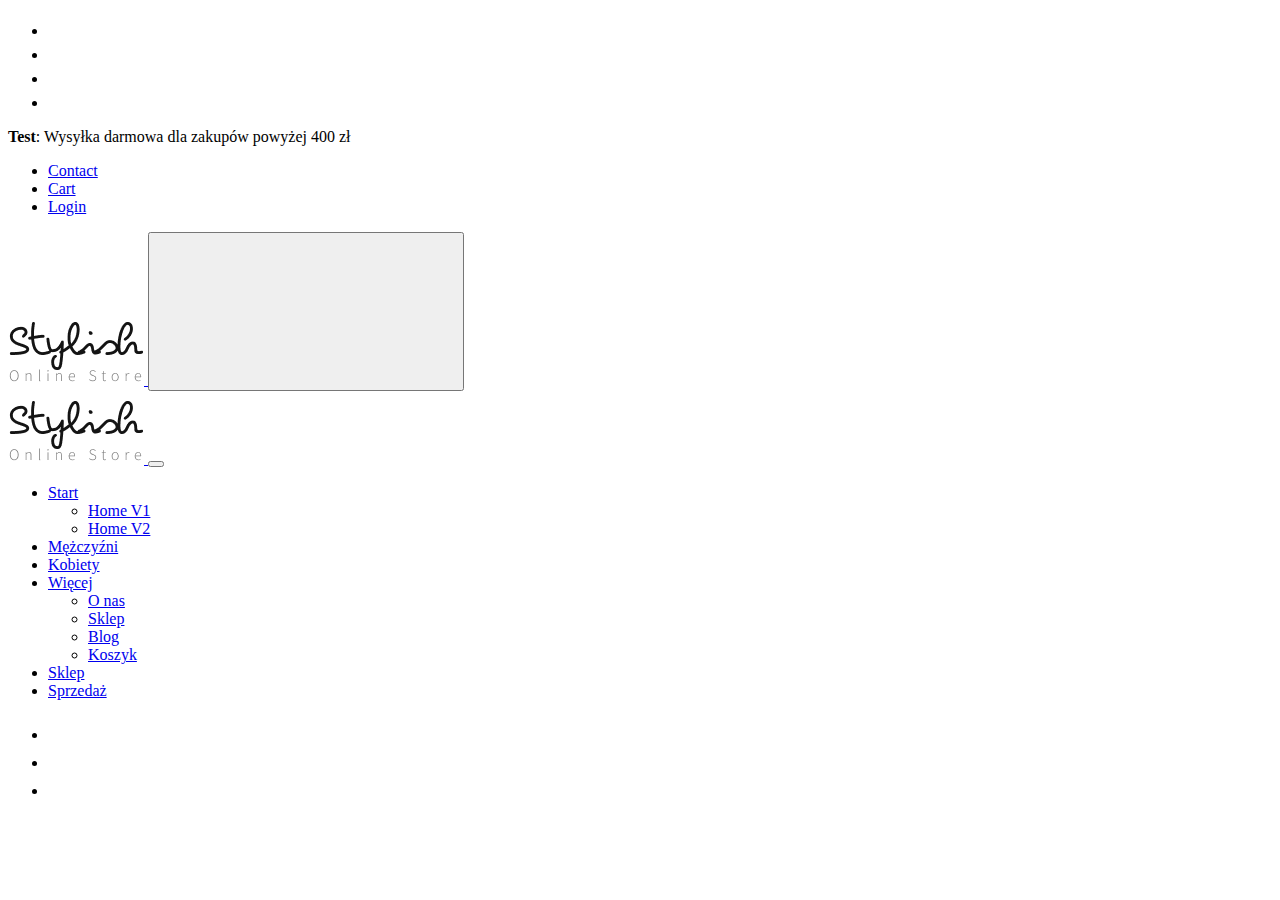
<file: navbar.html>
<!DOCTYPE html>
<html lang="en">
    <meta charset="UTF-8">
    <title>Title</title>
    <header id="header" class="site-header text-black">
    <div class="header-top border-bottom py-2">
      <div class="container-lg">
        <div class="row justify-content-evenly">
          <div class="col">
            <ul class="social-links list-unstyled d-flex m-0">
              <li class="pe-2">
                <a href="#">
                  <svg class="facebook" width="20" height="20">
                    <use xlink:href="#facebook"></use>
                  </svg>
                </a>
              </li>
              <li class="pe-2">
                <a href="#">
                  <svg class="instagram" width="20" height="20">
                    <use xlink:href="#instagram"></use>
                  </svg>
                </a>
              </li>
              <li class="pe-2">
                <a href="#">
                  <svg class="youtube" width="20" height="20">
                    <use xlink:href="#youtube"></use>
                  </svg>
                </a>
              </li>
              <li>
                <a href="#">
                  <svg class="pinterest" width="20" height="20">
                    <use xlink:href="#pinterest"></use>
                  </svg>
                </a>
              </li>
            </ul>
          </div>
          <div class="col d-none d-md-block">
            <p class="text-center text-black m-0"><strong>Test</strong>: Wysyłka darmowa dla zakupów powyżej 400 zł
            </p>
          </div>
          <div class="col">
            <ul class="d-flex justify-content-end gap-3 list-unstyled m-0">
              <li>
                <a href="#">Contact</a>
              </li>
              <li>
                <a href="#">Cart</a>
              </li>
              <li>
                <a href="#">Login</a>
              </li>
            </ul>
          </div>
        </div>
      </div>
    </div>
    <nav id="header-nav" class="navbar navbar-expand-lg">
      <div class="container-lg">
        <a class="navbar-brand" href="index.html">
          <img src="images/main-logo.png" class="logo" alt="logo">
        </a>
        <button class="navbar-toggler d-flex d-lg-none order-3 border-0 p-1 ms-2" type="button" data-bs-toggle="offcanvas"
          data-bs-target="#bdNavbar" aria-controls="bdNavbar" aria-expanded="false" aria-label="Toggle navigation">
          <svg class="navbar-icon">
            <use xlink:href="#navbar-icon"></use>
          </svg>
        </button>
        <div class="offcanvas offcanvas-end" tabindex="-1" id="bdNavbar">
          <div class="offcanvas-header px-4 pb-0">
            <a class="navbar-brand ps-3" href="index.html">
              <img src="images/main-logo.png" class="logo" alt="logo">
            </a>
            <button type="button" class="btn-close btn-close-black p-5" data-bs-dismiss="offcanvas" aria-label="Close"
              data-bs-target="#bdNavbar"></button>
          </div>
          <div class="offcanvas-body">
            <ul id="navbar" class="navbar-nav fw-bold justify-content-end align-items-center flex-grow-1">
              <li class="nav-item dropdown">
                <a class="nav-link me-5 dropdown-toggle border-0" href="index.html" data-bs-toggle="dropdown" aria-expanded="false">Start</a>
                  <ul class="dropdown-menu fw-bold">
                    <li><a href="index.html" class="dropdown-item">Home V1</a></li>
                    <li><a href="home-v2.html" class="dropdown-item">Home V2</a></li>
                  </ul>
                </li>
              <li class="nav-item">
                <a class="nav-link me-5" href="men.html">Mężczyźni</a>
              </li>
              <li class="nav-item">
                <a class="nav-link me-5" href="women.html">Kobiety</a>
              </li>
              <li class="nav-item dropdown">
                <a class="nav-link me-5 dropdown-toggle border-0" href="more.html" data-bs-toggle="dropdown" aria-expanded="false">Więcej</a>
                <ul class="dropdown-menu fw-bold">
                  <li><a href="about.html" class="dropdown-item">O nas</a></li>
                  <li><a href="store.html" class="dropdown-item">Sklep</a></li>
                  <li><a href="blog.html" class="dropdown-item">Blog</a></li>
                  <li><a href="#" data-bs-toggle="modal" data-bs-target="#modallong" class="dropdown-item">Koszyk</a></li>
                </ul>
              </li>
              <li class="nav-item">
                <a class="nav-link me-5" href="store.html">Sklep</a>
              </li>
              <li class="nav-item">
                <a class="nav-link me-5" href="sale.html">Sprzedaż</a>
              </li>
            </ul>
          </div>
        </div>
        <div class="user-items ps-0 ps-md-5">
          <ul class="d-flex justify-content-end list-unstyled align-item-center m-0">
            <li class="pe-3">
              <a href="login" data-bs-toggle="modal" data-bs-target="#modallogin" class="border-0">
                <svg class="user" width="24" height="24">
                  <use xlink:href="#user"></use>
                </svg>
              </a>
            </li>
            <li class="pe-3">
              <a href="#" data-bs-toggle="modal" data-bs-target="#modallong" class="border-0">
                <svg class="shopping-cart" width="24" height="24">
                  <use xlink:href="#shopping-cart"></use>
                </svg>
              </a>
            </li>
            <li>
              <a href="#" class="search-item border-0" data-bs-toggle="collapse" data-bs-target="#search-box" aria-label="Toggle navigation">
                <svg class="search" width="24" height="24">
                  <use xlink:href="#search"></use>
                </svg>
              </a>
            </li>
          </ul>
        </div>
      </div>
    </nav>
  </header>

<body>

</body>
</html>
</file>
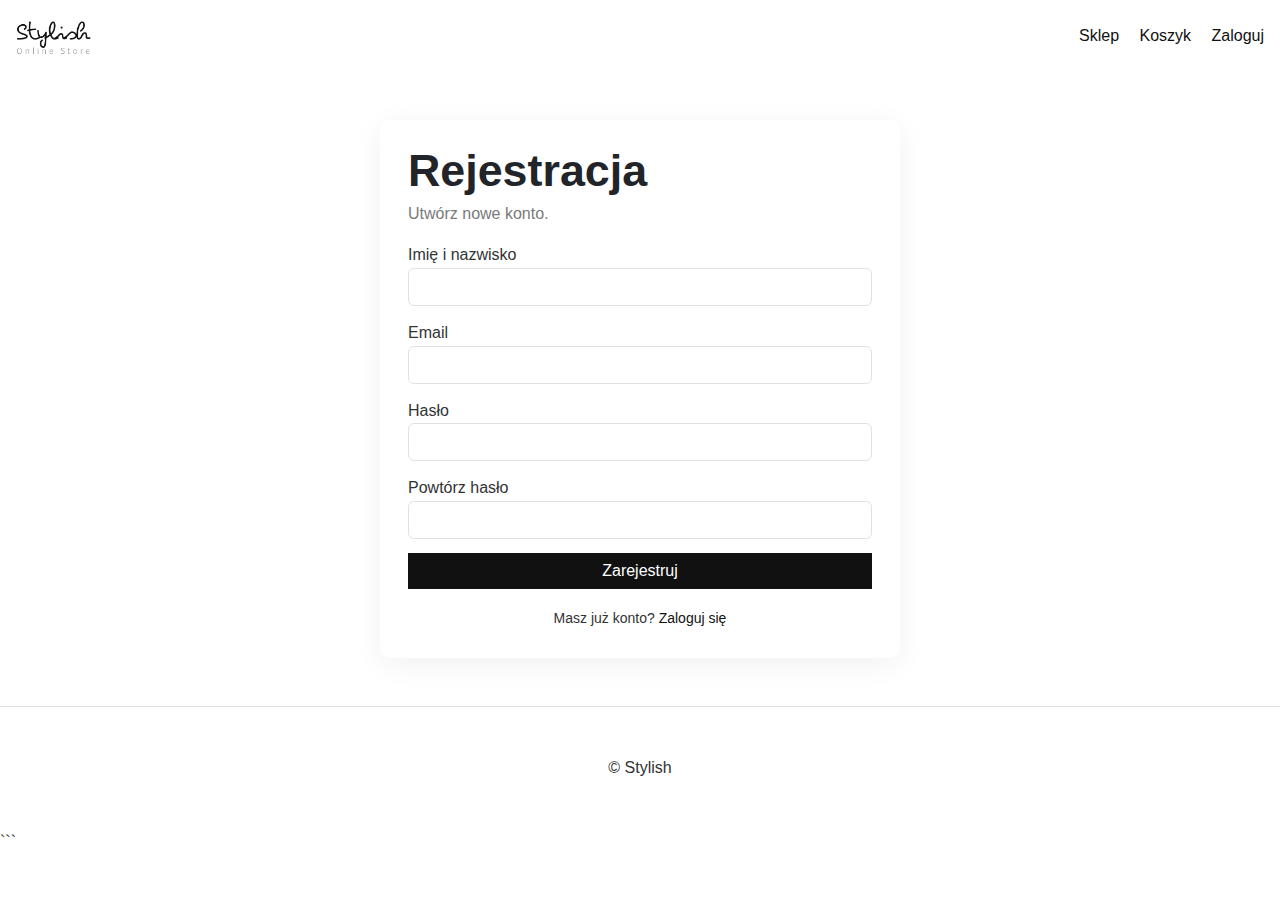
<file: register.html>
<!DOCTYPE html>
<html lang="pl">
<head>
  <meta charset="utf-8" />
  <meta name="viewport" content="width=device-width, initial-scale=1" />
  <title>Rejestracja — Stylish</title>
  <link rel="stylesheet" href="css/vendor.css" />
  <link rel="stylesheet" href="style.css" />
  <style>
    .auth-page { padding: 48px 0; }
    .auth-card { max-width:520px; margin:0 auto; padding:28px; border-radius:10px; background:#fff; box-shadow:0 6px 30px rgba(10,10,10,0.06); }
    .form-row { margin-bottom:14px; }
    .error { color:#d93025; font-size:0.9rem; }
  </style>
</head>
<body>
  <header class="site-header">
    <div class="container-lg py-3 d-flex justify-content-between align-items-center">
      <a class="navbar-brand" href="index.html"><img src="images/main-logo.png" alt="logo" style="height:40px;"></a>
      <nav>
        <a href="index.html" class="me-3">Sklep</a>
        <a href="cart.html" class="me-3">Koszyk</a>
        <a href="login.html">Zaloguj</a>
      </nav>
    </div>
  </header>

  <main class="container auth-page">
    <div class="auth-card">
      <h2>Rejestracja</h2>
      <p>Utwórz nowe konto.</p>

      <form id="register-form" novalidate>
        <div class="form-row">
          <label for="reg-name">Imię i nazwisko</label>
          <input id="reg-name" name="name" type="text" class="form-control" required />
          <div class="error" id="reg-name-error"></div>
        </div>

        <div class="form-row">
          <label for="reg-email">Email</label>
          <input id="reg-email" name="email" type="email" class="form-control" required />
          <div class="error" id="reg-email-error"></div>
        </div>

        <div class="form-row">
          <label for="reg-password">Hasło</label>
          <input id="reg-password" name="password" type="password" class="form-control" required minlength="6" />
          <div class="error" id="reg-password-error"></div>
        </div>

        <div class="form-row">
          <label for="reg-password2">Powtórz hasło</label>
          <input id="reg-password2" name="password2" type="password" class="form-control" required />
          <div class="error" id="reg-password2-error"></div>
        </div>

        <div class="d-grid">
          <button class="btn btn-black" type="submit">Zarejestruj</button>
        </div>

        <div class="mt-3 text-center">
          <small>Masz już konto? <a href="login.html">Zaloguj się</a></small>
        </div>
      </form>
    </div>
  </main>

  <footer class="py-5 border-top text-center"><div class="container">© Stylish</div></footer>

<script src="js/jquery-1.11.0.min.js"></script>
<script src="js/plugins.js"></script>
<script src="js/register.js"></script>
<script src="js/script.js"></script>


</body>
</html>
```
</file>
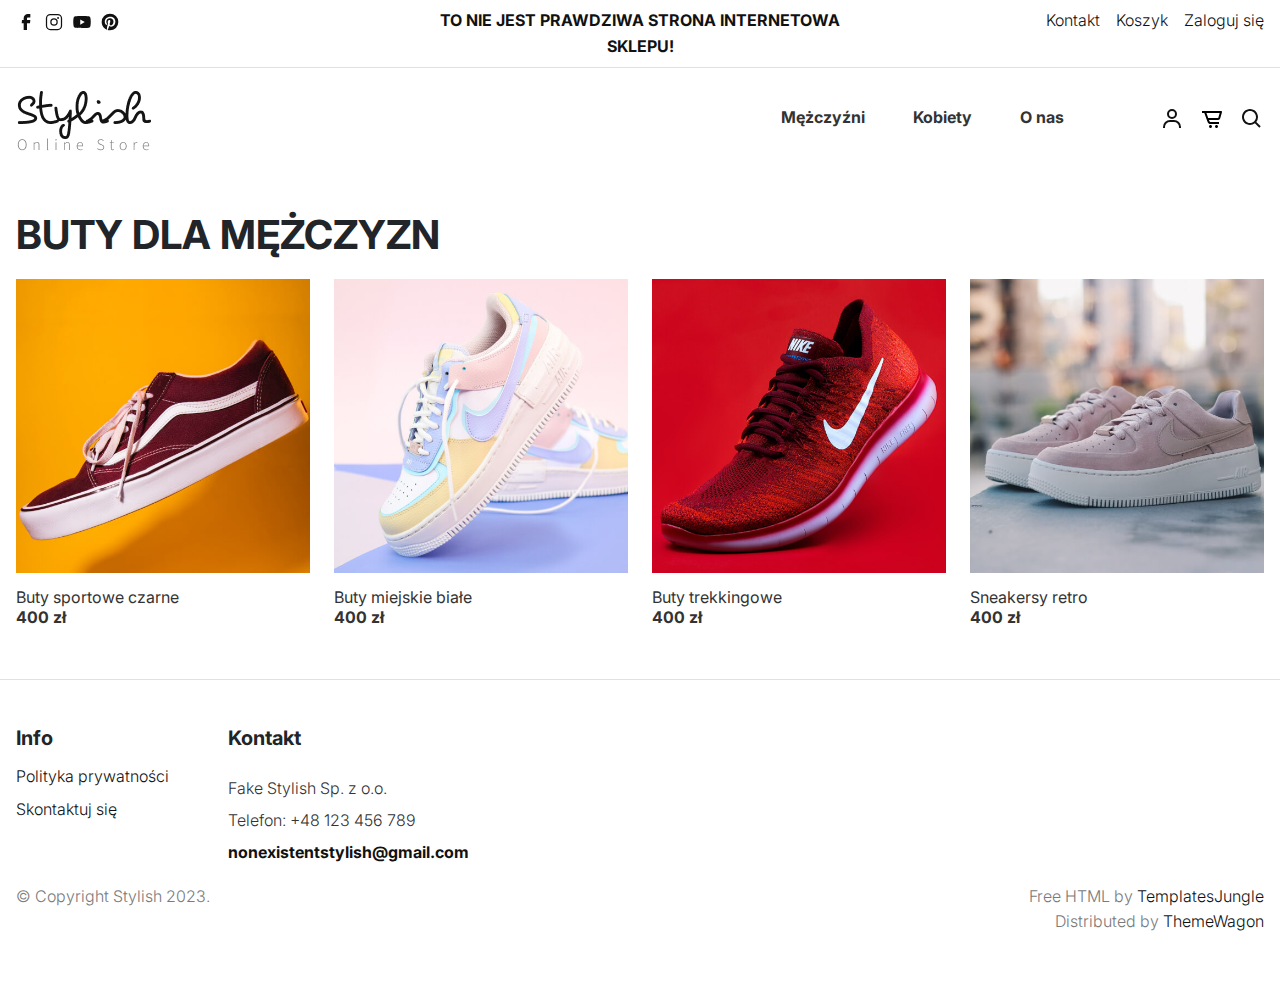
<file: women.html>
<!DOCTYPE html>
<html lang="pl">

<head>
  <title>Stylish - Shoes Online Store HTML Template</title>
  <meta charset="utf-8">
  <meta http-equiv="X-UA-Compatible" content="IE=edge">
  <meta name="viewport" content="width=device-width, initial-scale=1.0">
  <meta name="format-detection" content="telephone=no">
  <meta name="apple-mobile-web-app-capable" content="yes">
  <meta name="author" content="TemplatesJungle">
  <meta name="keywords" content="Online Store">
  <meta name="description" content="Stylish - Shoes Online Store HTML Template">

  <link rel="stylesheet" href="css/vendor.css">
  <link rel="stylesheet" type="text/css" href="style.css">

  <link rel="preconnect" href="https://fonts.googleapis.com">
  <link rel="preconnect" href="https://fonts.gstatic.com" crossorigin>
  <link
    href="https://fonts.googleapis.com/css2?family=Inter:wght@400;500;600;700;800;900&family=Playfair+Display:ital,wght@0,900;1,900&family=Source+Sans+Pro:wght@400;600;700;900&display=swap"
    rel="stylesheet">
</head>

<body>
  <svg xmlns="http://www.w3.org/2000/svg" style="display: none;">
    <symbol xmlns="http://www.w3.org/2000/svg" id="shopping-carriage" viewBox="0 0 24 24" fill="none">
      <path
        d="M5 22H19C20.103 22 21 21.103 21 20V9C21 8.73478 20.8946 8.48043 20.7071 8.29289C20.5196 8.10536 20.2652 8 20 8H17V7C17 4.243 14.757 2 12 2C9.243 2 7 4.243 7 7V8H4C3.73478 8 3.48043 8.10536 3.29289 8.29289C3.10536 8.48043 3 8.73478 3 9V20C3 21.103 3.897 22 5 22ZM9 7C9 5.346 10.346 4 12 4C13.654 4 15 5.346 15 7V8H9V7ZM5 10H7V12H9V10H15V12H17V10H19L19.002 20H5V10Z"
        fill="black" />
    </symbol>
    <symbol xmlns="http://www.w3.org/2000/svg" id="quick-view" viewBox="0 0 24 24">
      <path fill="currentColor"
        d="M10 18a7.952 7.952 0 0 0 4.897-1.688l4.396 4.396l1.414-1.414l-4.396-4.396A7.952 7.952 0 0 0 18 10c0-4.411-3.589-8-8-8s-8 3.589-8 8s3.589 8 8 8zm0-14c3.309 0 6 2.691 6 6s-2.691 6-6 6s-6-2.691-6-6s2.691-6 6-6z" />
    </symbol>
    <symbol xmlns="http://www.w3.org/2000/svg" id="shopping-cart" viewBox="0 0 24 24" fill="none">
      <path
        d="M21 4H2V6H4.3L7.582 15.025C7.79362 15.6029 8.1773 16.1021 8.68134 16.4552C9.18539 16.8083 9.78556 16.9985 10.401 17H19V15H10.401C9.982 15 9.604 14.735 9.461 14.342L8.973 13H18.246C19.136 13 19.926 12.402 20.169 11.549L21.962 5.275C22.0039 5.12615 22.0109 4.96962 21.9823 4.81763C21.9537 4.66565 21.8904 4.52234 21.7973 4.39889C21.7041 4.27544 21.5837 4.1752 21.4454 4.106C21.3071 4.0368 21.1546 4.00053 21 4ZM18.246 11H8.246L6.428 6H19.675L18.246 11Z"
        fill="black" />
      <path
        d="M10.5 21C11.3284 21 12 20.3284 12 19.5C12 18.6716 11.3284 18 10.5 18C9.67157 18 9 18.6716 9 19.5C9 20.3284 9.67157 21 10.5 21Z"
        fill="black" />
      <path
        d="M16.5 21C17.3284 21 18 20.3284 18 19.5C18 18.6716 17.3284 18 16.5 18C15.6716 18 15 18.6716 15 19.5C15 20.3284 15.6716 21 16.5 21Z"
        fill="black" />
    </symbol>
    <symbol xmlns="http://www.w3.org/2000/svg" id="nav-icon" viewBox="0 0 16 16">
      <path
        d="M14 10.5a.5.5 0 0 0-.5-.5h-3a.5.5 0 0 0 0 1h3a.5.5 0 0 0 .5-.5zm0-3a.5.5 0 0 0-.5-.5h-7a.5.5 0 0 0 0 1h7a.5.5 0 0 0 .5-.5zm0-3a.5.5 0 0 0-.5-.5h-11a.5.5 0 0 0 0 1h11a.5.5 0 0 0 .5-.5z" />
    </symbol>
    <symbol xmlns="http://www.w3.org/2000/svg" id="close" viewBox="0 0 16 16">
      <path
        d="M2.146 2.854a.5.5 0 1 1 .708-.708L8 7.293l5.146-5.147a.5.5 0 0 1 .708.708L8.707 8l5.147 5.146a.5.5 0 0 1-.708.708L8 8.707l-5.146 5.147a.5.5 0 0 1-.708-.708L7.293 8 2.146 2.854Z" />
    </symbol>
    <symbol xmlns="http://www.w3.org/2000/svg" id="navbar-icon" viewBox="0 0 16 16">
      <path
        d="M14 10.5a.5.5 0 0 0-.5-.5h-3a.5.5 0 0 0 0 1h3a.5.5 0 0 0 .5-.5zm0-3a.5.5 0 0 0-.5-.5h-7a.5.5 0 0 0 0 1h7a.5.5 0 0 0 .5-.5zm0-3a.5.5 0 0 0-.5-.5h-11a.5.5 0 0 0 0 1h11a.5.5 0 0 0 .5-.5z" />
    </symbol>
    <symbol xmlns="http://www.w3.org/2000/svg" id="plus" viewBox="0 0 24 24">
      <path fill="currentColor" d="M19 12.998h-6v6h-2v-6H5v-2h6v-6h2v6h6z" />
    </symbol>
    <symbol xmlns="http://www.w3.org/2000/svg" id="minus" viewBox="0 0 24 24">
      <path fill="currentColor" d="M19 12.998H5v-2h14z" />
    </symbol>
    <symbol xmlns="http://www.w3.org/2000/svg" id="dropdown" viewBox="0 0 24 24">
      <path fill="currentColor" d="m7 10l5 5l5-5H7Z" />
    </symbol>
    <symbol xmlns="http://www.w3.org/2000/svg" id="user" viewBox="0 0 24 24">
      <path fill="currentColor"
        d="M12 2a5 5 0 1 0 5 5a5 5 0 0 0-5-5zm0 8a3 3 0 1 1 3-3a3 3 0 0 1-3 3zm9 11v-1a7 7 0 0 0-7-7h-4a7 7 0 0 0-7 7v1h2v-1a5 5 0 0 1 5-5h4a5 5 0 0 1 5 5v1z" />
    </symbol>
    <symbol xmlns="http://www.w3.org/2000/svg" id="arrow-right" viewBox="0 0 24 24">
      <path fill="currentColor"
        d="M13.3 17.275q-.3-.3-.288-.725t.313-.725L16.15 13H5q-.425 0-.713-.288T4 12q0-.425.288-.713T5 11h11.15L13.3 8.15q-.3-.3-.3-.713t.3-.712q.3-.3.713-.3t.712.3L19.3 11.3q.15.15.213.325t.062.375q0 .2-.063.375t-.212.325l-4.6 4.6q-.275.275-.687.275t-.713-.3Z" />
    </symbol>
    <symbol xmlns="http://www.w3.org/2000/svg" id="facebook" viewBox="0 0 24 24">
      <path fill="currentColor"
        d="M9.198 21.5h4v-8.01h3.604l.396-3.98h-4V7.5a1 1 0 0 1 1-1h3v-4h-3a5 5 0 0 0-5 5v2.01h-2l-.396 3.98h2.396v8.01Z" />
    </symbol>
    <symbol xmlns="http://www.w3.org/2000/svg" id="twitter" viewBox="0 0 512 512">
      <path fill="currentColor" d="M496 109.5a201.8 201.8 0 0 1-56.55 15.3a97.51 97.51 0 0 0 43.33-53.6a197.74 197.74 0 0 1-62.56 23.5A99.14 99.14 0 0 0 348.31 64c-54.42 0-98.46 43.4-98.46 96.9a93.21 93.21 0 0 0 2.54 22.1a280.7 280.7 0 0 1-203-101.3A95.69 95.69 0 0 0 36 130.4c0 33.6 17.53 63.3 44 80.7A97.5 97.5 0 0 1 35.22 199v1.2c0 47 34 86.1 79 95a100.76 100.76 0 0 1-25.94 3.4a94.38 94.38 0 0 1-18.51-1.8c12.51 38.5 48.92 66.5 92.05 67.3A199.59 199.59 0 0 1 39.5 405.6a203 203 0 0 1-23.5-1.4A278.68 278.68 0 0 0 166.74 448c181.36 0 280.44-147.7 280.44-275.8c0-4.2-.11-8.4-.31-12.5A198.48 198.48 0 0 0 496 109.5Z"/>
    </symbol>
    <symbol xmlns="http://www.w3.org/2000/svg" id="youtube" viewBox="0 0 32 32">
      <path fill="currentColor"
        d="M29.41 9.26a3.5 3.5 0 0 0-2.47-2.47C24.76 6.2 16 6.2 16 6.2s-8.76 0-10.94.59a3.5 3.5 0 0 0-2.47 2.47A36.13 36.13 0 0 0 2 16a36.13 36.13 0 0 0 .59 6.74a3.5 3.5 0 0 0 2.47 2.47c2.18.59 10.94.59 10.94.59s8.76 0 10.94-.59a3.5 3.5 0 0 0 2.47-2.47A36.13 36.13 0 0 0 30 16a36.13 36.13 0 0 0-.59-6.74ZM13.2 20.2v-8.4l7.27 4.2Z" />
    </symbol>
    <symbol xmlns="http://www.w3.org/2000/svg" id="instagram" viewBox="0 0 256 256">
      <path fill="currentColor"
        d="M128 80a48 48 0 1 0 48 48a48.05 48.05 0 0 0-48-48Zm0 80a32 32 0 1 1 32-32a32 32 0 0 1-32 32Zm48-136H80a56.06 56.06 0 0 0-56 56v96a56.06 56.06 0 0 0 56 56h96a56.06 56.06 0 0 0 56-56V80a56.06 56.06 0 0 0-56-56Zm40 152a40 40 0 0 1-40 40H80a40 40 0 0 1-40-40V80a40 40 0 0 1 40-40h96a40 40 0 0 1 40 40ZM192 76a12 12 0 1 1-12-12a12 12 0 0 1 12 12Z" />
    </symbol>
    <symbol xmlns="http://www.w3.org/2000/svg" id="pinterest" viewBox="0 0 24 24">
      <path fill="currentColor"
        d="M9.04 21.54c.96.29 1.93.46 2.96.46a10 10 0 0 0 10-10A10 10 0 0 0 12 2A10 10 0 0 0 2 12c0 4.25 2.67 7.9 6.44 9.34c-.09-.78-.18-2.07 0-2.96l1.15-4.94s-.29-.58-.29-1.5c0-1.38.86-2.41 1.84-2.41c.86 0 1.26.63 1.26 1.44c0 .86-.57 2.09-.86 3.27c-.17.98.52 1.84 1.52 1.84c1.78 0 3.16-1.9 3.16-4.58c0-2.4-1.72-4.04-4.19-4.04c-2.82 0-4.48 2.1-4.48 4.31c0 .86.28 1.73.74 2.3c.09.06.09.14.06.29l-.29 1.09c0 .17-.11.23-.28.11c-1.28-.56-2.02-2.38-2.02-3.85c0-3.16 2.24-6.03 6.56-6.03c3.44 0 6.12 2.47 6.12 5.75c0 3.44-2.13 6.2-5.18 6.2c-.97 0-1.92-.52-2.26-1.13l-.67 2.37c-.23.86-.86 2.01-1.29 2.7v-.03Z" />
    </symbol>
    <symbol xmlns="http://www.w3.org/2000/svg" id="search" viewBox="0 0 24 24">
      <path fill="currentColor"
        d="M10 18a7.952 7.952 0 0 0 4.897-1.688l4.396 4.396l1.414-1.414l-4.396-4.396A7.952 7.952 0 0 0 18 10c0-4.411-3.589-8-8-8s-8 3.589-8 8s3.589 8 8 8zm0-14c3.309 0 6 2.691 6 6s-2.691 6-6 6s-6-2.691-6-6s2.691-6 6-6z" />
    </symbol>
  </svg>
  <!-- Loader 4 -->

  <div class="preloader" style="position: fixed;top:0;left:0;width: 100%;height: 100%;background-color: #fff;display: flex;align-items: center;justify-content: center;z-index: 9999;">
    <svg version="1.1" id="L4" width="100" height="100" xmlns="http://www.w3.org/2000/svg" xmlns:xlink="http://www.w3.org/1999/xlink" x="0px" y="0px"
    viewBox="0 0 50 100" enable-background="new 0 0 0 0" xml:space="preserve">
    <circle fill="#111" stroke="none" cx="6" cy="50" r="6">
      <animate
        attributeName="opacity"
        dur="1s"
        values="0;1;0"
        repeatCount="indefinite"
        begin="0.1"/>
    </circle>
    <circle fill="#111" stroke="none" cx="26" cy="50" r="6">
      <animate
        attributeName="opacity"
        dur="1s"
        values="0;1;0"
        repeatCount="indefinite"
        begin="0.2"/>
    </circle>
    <circle fill="#111" stroke="none" cx="46" cy="50" r="6">
      <animate
        attributeName="opacity"
        dur="1s"
        values="0;1;0"
        repeatCount="indefinite"
        begin="0.3"/>
    </circle>
    </svg>
  </div>

  <div class="search-box bg-dark position-relative">
    <div class="search-wrap">
      <div class="close-button">
        <svg class="close" style="fill: white;">
          <use xlink:href="#close"></use>
        </svg>
      </div>
      <form id="search-form" class="text-lg-center text-md-left pt-3" action="index.html" method="get">
        <input type="text" class="search-input" placeholder="Search...">
        <svg class="search">
          <use xlink:href="#search"></use>
        </svg>
      </form>
    </div>
  </div>

  <!-- quick view -->
  <div class="modal fade" id="modaltoggle" aria-hidden="true" tabindex="-1">
    <div class="modal-dialog modal-fullscreen-md-down modal-md modal-dialog-centered">
      <div class="modal-content">
        <div class="modal-body">
          <div class="col-lg-12 col-md-12 me-3">
            <div class="image-holder">
              <img src="images/summary-item1.jpg" alt="Shoes">
            </div>
          </div>
          <div class="col-lg-12 col-md-12">
            <div class="summary">
              <div class="summary-content fs-6">
                <div class="product-header d-flex justify-content-between mt-4">
                  <h3 class="display-7">Buty dla kobiet</h3>
                  <div class="modal-close-btn">
                    <button type="button" class="btn-close" data-bs-dismiss="modal" aria-label="Close">
                    </button>
                  </div>
                </div>
                <span class="product-price fs-3">400 zł</span>
                <div class="product-details">
                  <p class="fs-7">Kup dobre buty i dobry materac, bo kiedy nie jesteś w jednym, jesteś w drugim. Z czterema parami butów możesz podróżować po całym świecie.</p>
                </div>
                <ul class="select">
                  <li>
                    <strong>Kolory:</strong> Czerwony, Biały, Czarny
                  </li>
                  <li>
                    <strong>Styl:</strong> SM3018-100
                  </li>
                </ul>
                <div class="variations-form shopify-cart">
                  <div class="row">
                    <div class="col-md-6">
                      <div class="quantity d-flex pb-4">
                        <div
                          class="qty-number align-top qty-number-plus d-flex justify-content-center align-items-center text-center">
                          <span class="increase-qty plus">
                            <svg class="plus">
                              <use xlink:href="#plus"></use>
                            </svg>
                          </span>
                        </div>
                        <input type="number" id="quantity_001" class="input-text text-center" step="1" min="1" name="quantity" value="1" title="Qty">
                        <div
                          class="qty-number qty-number-minus d-flex justify-content-center align-items-center text-center">
                          <span class="increase-qty minus">
                            <svg class="minus">
                              <use xlink:href="#minus"></use>
                            </svg>
                          </span>
                        </div>
                      </div>
                    </div>
                    <div class="col-md-6">
                      <a rel="nofollow" data-no-instant="" href="#" class="out-stock button">Wyprzedane</a>
                      <button type="button" class="btn btn-medium btn-black hvr-sweep-to-right">Dodaj do koszyka</button>
                    </div>
                  </div>
                </div>
                <!-- variations-form -->
                <div class="categories d-flex flex-wrap pt-3">
                  <strong class="pe-2">Kategorie:</strong>
                  <a href="#" title="categories">Ubrania,</a>
                  <a href="#" title="categories">Ubrania męskie,</a>
                  <a href="#" title="categories">Koszulki</a>
                </div>
              </div>
            </div>
          </div>
        </div>
      </div>
    </div>
  </div>
  <!-- / quick view -->

  <div class="modal fade" id="modallong" tabindex="-1" aria-labelledby="modallong" aria-hidden="true">
  <div class="modal-dialog modal-dialog-scrollable modal-dialog-centered">
    <div class="modal-content">

      <div class="modal-header">
        <h5 class="modal-title" id="modallongLabel">Twój koszyk</h5>
        <button type="button" class="btn-close" data-bs-dismiss="modal" aria-label="Zamknij"></button>
      </div>

      <div class="shopping-cart">
        <div class="shopping-cart-content px-4">

          <!-- ⬇️ TUTAJ zostaje TYLKO pusty kontener ⬇️ -->
          <div id="mini-cart-items" class="mini-cart-list p-0 mt-3">
            <!-- Produkty będą wstawiane dynamicznie przez JS -->
          </div>
          <!-- ⬆️ NIC statycznego tutaj nie ma ⬆️ -->

          <div class="mini-cart-total d-flex justify-content-between py-4">
            <span class="font-weight-bold align-self-center">Suma częściowa</span>
            <span class="text-primary" id="mini-cart-total-price">0 zł</span>
          </div>

          <div class="modal-footer my-4 justify-content-center">
            <button type="button" class="btn btn-black hvr-sweep-to-right dark-sweep add-to-cart-btn" data-add-to-cart>Dodaj do koszyka</button>
            <a href="cart.html" class="btn btn-red hvr-sweep-to-right dark-sweep ms-2">Sprawdź koszyk</a>
          </div>

        </div>
      </div>

    </div>
  </div>
</div>
  <!-- cart view -->

  <div class="modal fade" id="modallogin" tabindex="-1" aria-modal="true" role="dialog">
    <div class="modal-dialog modal-fullscreen-md-down modal-md modal-dialog-centered" role="document">
      <div class="modal-content p-4">
        <div class="modal-header mx-auto border-0">
          <h2 class="modal-title fs-3 fw-normal">Login</h2>
        </div>
        <div class="modal-body">
          <div class="login-detail">
            <div class="login-form p-0">
              <div class="col-lg-12 mx-auto">
                <form id="login-form">
                  <input type="text" name="username" placeholder="Username or Email Address *"
                    class="mb-3 ps-3 text-input">
                  <input type="password" name="password" placeholder="Password" class="ps-3 text-input">
                  <div class="checkbox d-flex justify-content-between mt-4">
                    <p class="checkbox-form">
                      <label class="">
                        <input name="rememberme" type="checkbox" id="remember-me" value="forever"> Zapamiętaj mnie </label>
                    </p>
                    <p class="lost-password">
                      <a href="#">Zapomniałeś hasła?</a>
                    </p>
                  </div>
                </form>
              </div>
            </div>
            <div class="modal-footer mt-5 d-flex justify-content-center">
              <button type="button" class="btn btn-red hvr-sweep-to-right dark-sweep">Login</button>
              <button type="button"
                class="btn btn-outline-gray hvr-sweep-to-right dark-sweep">Zarejestruj się</button>
            </div>
          </div>
        </div>
      </div>
    </div>
  </div>
  <!-- Nagłówek -->
  <header id="header" class="site-header text-black">
    <div class="header-top border-bottom py-2">
      <div class="container-lg">
        <div class="row justify-content-evenly">
          <div class="col">
            <ul class="social-links list-unstyled d-flex m-0">
              <li class="pe-2">
                <a href="#">
                  <svg class="facebook" width="20" height="20">
                    <use xlink:href="#facebook"></use>
                  </svg>
                </a>
              </li>
              <li class="pe-2">
                <a href="#">
                  <svg class="instagram" width="20" height="20">
                    <use xlink:href="#instagram"></use>
                  </svg>
                </a>
              </li>
              <li class="pe-2">
                <a href="#">
                  <svg class="youtube" width="20" height="20">
                    <use xlink:href="#youtube"></use>
                  </svg>
                </a>
              </li>
              <li>
                <a href="#">
                  <svg class="pinterest" width="20" height="20">
                    <use xlink:href="#pinterest"></use>
                  </svg>
                </a>
              </li>
            </ul>
          </div>
          <div class="col d-none d-md-block">
            <p class="text-center text-black m-0"><strong>TO NIE JEST PRAWDZIWA STRONA INTERNETOWA SKLEPU!</strong>
            </p>
          </div>
          <div class="col">
            <ul class="d-flex justify-content-end gap-3 list-unstyled m-0">
              <li>
                <a href="#">Kontakt</a>
              </li>
              <li>
                <a href="cart.html">Koszyk</a>
              </li>
              <li>
                 <a href="login.html">Zaloguj się</a>
              </li>
            </ul>
          </div>
        </div>
      </div>
    </div>
    <nav id="header-nav" class="navbar navbar-expand-lg">
      <div class="container-lg">
        <a class="navbar-brand" href="index.html">
          <img src="images/main-logo.png" class="logo" alt="logo">
        </a>
        <button class="navbar-toggler d-flex d-lg-none order-3 border-0 p-1 ms-2" type="button" data-bs-toggle="offcanvas"
          data-bs-target="#bdNavbar" aria-controls="bdNavbar" aria-expanded="false" aria-label="Toggle navigation">
          <svg class="navbar-icon">
            <use xlink:href="#navbar-icon"></use>
          </svg>
        </button>
        <div class="offcanvas offcanvas-end" tabindex="-1" id="bdNavbar">
          <div class="offcanvas-header px-4 pb-0">
            <a class="navbar-brand ps-3" href="index.html">
              <img src="images/main-logo.png" class="logo" alt="logo">
            </a>
            <button type="button" class="btn-close btn-close-black p-5" data-bs-dismiss="offcanvas" aria-label="Close"
              data-bs-target="#bdNavbar"></button>
          </div>
          <div class="offcanvas-body">
            <ul id="navbar" class="navbar-nav fw-bold justify-content-end align-items-center flex-grow-1">

              <li class="nav-item">
                <a class="nav-link me-5" href="men.html">Mężczyźni</a>
              </li>
              <li class="nav-item">
                <a class="nav-link me-5" href="women.html">Kobiety</a>
              </li>

              <li class="nav-item">
                <a class="nav-link me-5" href="about.html">O nas</a>
              </li>
            </ul>
          </div>
        </div>
        <div class="user-items ps-0 ps-md-5">
          <ul class="d-flex justify-content-end list-unstyled align-item-center m-0">
            <li class="pe-3">
              <a href="login" data-bs-toggle="modal" data-bs-target="#modallogin" class="border-0">
                <svg class="user" width="24" height="24">
                  <use xlink:href="#user"></use>
                </svg>
              </a>
            </li>
            <li class="pe-3">
              <a href="#" data-bs-toggle="modal" data-bs-target="#modallong" class="border-0">
                <svg class="shopping-cart" width="24" height="24">
                  <use xlink:href="#shopping-cart"></use>
                </svg>
              </a>
            </li>
            <li>
              <a href="#" class="search-item border-0" data-bs-toggle="collapse" data-bs-target="#search-box" aria-label="Toggle navigation">
                <svg class="search" width="24" height="24">
                  <use xlink:href="#search"></use>
                </svg>
              </a>
            </li>
          </ul>
        </div>
      </div>
    </nav>
  </header>

  <main>
    <section class="py-5">
      <div class="container-md">
        <h1 class="text-uppercase mb-4">Buty dla Mężczyzn</h1>
        <div class="row row-cols-1 row-cols-sm-2 row-cols-md-3 row-cols-lg-4 g-4">
          <!-- Produkt 1 -->
          <div class="col">
            <div class="product-card position-relative">
              <div class="card-img">
                <img src="images/card-item1.jpg" alt="Buty męskie 1" class="product-image img-fluid">
              </div>
              <div class="card-detail mt-3">
                <h3 class="card-title fs-6 fw-normal m-0">Buty sportowe czarne</h3>
                <span class="card-price fw-bold">400 zł</span>
              </div>
            </div>
          </div>
          <!-- Produkt 2 -->
          <div class="col">
            <div class="product-card position-relative">
              <div class="card-img">
                <img src="images/card-item2.jpg" alt="Buty męskie 2" class="product-image img-fluid">
              </div>
              <div class="card-detail mt-3">
                <h3 class="card-title fs-6 fw-normal m-0">Buty miejskie białe</h3>
                <span class="card-price fw-bold">400 zł</span>
              </div>
            </div>
          </div>
          <!-- Produkt 3 -->
          <div class="col">
            <div class="product-card position-relative">
              <div class="card-img">
                <img src="images/card-item3.jpg" alt="Buty męskie 3" class="product-image img-fluid">
              </div>
              <div class="card-detail mt-3">
                <h3 class="card-title fs-6 fw-normal m-0">Buty trekkingowe</h3>
                <span class="card-price fw-bold">400 zł</span>
              </div>
            </div>
          </div>
          <!-- Produkt 4 -->
          <div class="col">
            <div class="product-card position-relative">
              <div class="card-img">
                <img src="images/card-item4.jpg" alt="Buty męskie 4" class="product-image img-fluid">
              </div>
              <div class="card-detail mt-3">
                <h3 class="card-title fs-6 fw-normal m-0">Sneakersy retro</h3>
                <span class="card-price fw-bold">400 zł</span>
              </div>
            </div>
          </div>
        </div>
      </div>
    </section>
  </main>

  <!-- Stopka -->
  <footer id="footer" class="py-5 border-top">
    <div class="container-lg">
      <div class="row">
        <div class="col-lg-2 pb-3">
          <div class="footer-menu">
            <h5 class="widget-title pb-2">Info</h5>
            <ul class="menu-list list-unstyled">
              <li class="pb-2">
                <a href="#">Polityka prywatności</a>
              </li>
              <li class="pb-2">
                <a href="contact.html">Skontaktuj się</a>
              </li>
            </ul>
          </div>
        </div>


        <div class="col-lg-2 pb-3">
          <div class="footer-menu">
            <h5 class="widget-title pb-3">Kontakt</h5>
            <div class="footer-contact-text">
              <span>Fake Stylish Sp. z o.o. </span>
              <span> Telefon: +48 123 456 789 </span>
              <span class="text-hover fw-bold light-border"><a href="mailto:nonexistentstylish@gmail.com">nonexistentstylish@gmail.com</a></span>
            </div>
          </div>
        </div>
      </div>
      <div class="row">
        <div class="col-md-6">
          <p>© Copyright Stylish 2023.</p>
        </div>
        <div class="col-md-6 text-lg-end">
          <p>Free HTML by <a href="https://templatesjungle.com/" target="_blank">TemplatesJungle</a><br> Distributed by <a href="https://themewagon.com" target="blank">ThemeWagon</a> </p>
        </div>
      </div>
    </div>
  </footer>

  <script src="js/jquery-1.11.0.min.js"></script>
  <script src="js/plugins.js"></script>
  <script src="js/script.js"></script>
</body>

</html>
</file>
<file: style.css>
/*
Theme Name: Stylish Online Shoe Store
Theme URI: https://templatesjungle.com/downloads/stylish-ecommerce-store-html-template/
Author: TemplatesJungle
Author URI: https://templatesjungle.com/
Description: Stylish Online Store is specially designed product packaged for Stylish Online Store by TemplatesJungle.
Version: 1.2
*/

/*--------------------------------------------------------------
This is main CSS file that contains custom style rules used in this template
--------------------------------------------------------------*/

/*------------------------------------*\
    Table of contents
\*------------------------------------*/

/*------------------------------------------------

CSS STRUCTURE:

    
/*--------------------------------------------------------------
/** 1. VARIABLES
--------------------------------------------------------------*/
body {
  --heading-font: "Inter", Roboto, sans-serif;
  --heading-font-weight: 400;
  --heading-color: var(--bs-dark);
  --heading-line-height: 1.24;

  --swiper-theme-color: var(--bs-primary);
  --swiper-pagination-bottom: 0;

  --custom-easing: cubic-bezier(.17,.67,.83,.67);

  /* bootstrap */
  --bs-body-font-family: "Inter", Roboto, sans-serif;
  --bs-body-font-size: 1rem;
  --bs-body-font-weight: 400;
  --bs-body-line-height: 1.7;
  --bs-body-color: #8f8f8f;
  --bs-body-color-rgb: 143, 143, 143;

  --bs-primary: #ce071e;
  --bs-primary-dark: #8d0414;
  --bs-secondary: #6c757d;
  --bs-black: #111;
  --bs-light: #F1F1F0;
  --bs-dark: #212529;
  --bs-gray: #9aa1a7;
  --bs-gray-dark: #51565b;

  --bs-primary-rgb: 206, 7, 30;
  --bs-secondary-rgb: 108, 117, 125;
  --bs-black-rgb: 17, 17, 17;
  --bs-light-rgb: 241, 241, 240;
  --bs-dark-rgb: 33, 37, 41;

  --bs-link-color: var(--bs-dark);
  --bs-link-color-rgb: 17, 17, 17;
  --bs-link-decoration: underline;
  --bs-link-hover-color: var(--bs-primary);
  --bs-link-hover-color-rgb: 17, 17, 17;
}

@media only screen and (max-width: 991px) {
  body {
    --bs-body-font-size: 1.2rem;
  }
}

h1,
.h1,
h2,
.h2,
h3,
.h3,
h4,
.h4,
h5,
.h5,
h6,
.h6 {
  font-family: var(--heading-font);
  font-weight: var(--heading-font-weight);
  color: var(--heading-color);
  line-height: var(--heading-line-height);
}

a {
  text-decoration: none;
  transition: all 0.3s ease-out;
}

/* container fluid */
.container-fluid {
  /* width: 98%; */
  max-width: 1800px;
}

/* Dropdown */
.dropdown-menu {
  --bs-dropdown-border-radius: 0;
  --bs-dropdown-border-width: 0;
  --bs-dropdown-spacer: 1rem;
  --bs-dropdown-min-width: 12rem;
  --bs-dropdown-item-padding-y: 0.25rem;
  --bs-dropdown-item-padding-x: 1rem;
  --bs-dropdown-link-color: var(--bs-gray-dark);
  --bs-dropdown-link-hover-color: var(--bs-black);
  --bs-dropdown-item-border-radius: 0;
  --bs-dropdown-link-active-color: var(--bs-dark);
  --bs-dropdown-link-active-bg: var(--bs-tertiary-bg);
}

/* list group */
.list-group-item {
  --bs-list-group-item-padding-x: 0;
  --bs-list-group-border-width: 0;
}

/* btn */
.btn {
  --bs-btn-border-radius: 0;
}

.btn-primary {
  --bs-btn-color: #fff;
  --bs-btn-bg: var(--bs-primary);
  --bs-btn-border-color: var(--bs-primary);
  --bs-btn-hover-color: #fff;
  --bs-btn-hover-bg: var(--bs-primary-dark);
  --bs-btn-hover-border-color: var(--bs-primary-dark);
  --bs-btn-focus-shadow-rgb: 49, 132, 253;
  --bs-btn-active-color: #fff;
  --bs-btn-active-bg: var(--bs-secondary);
  --bs-btn-active-border-color: var(--bs-secondary);
  --bs-btn-active-shadow: inset 0 3px 5px rgba(0, 0, 0, 0.125);
  --bs-btn-disabled-color: #fff;
  --bs-btn-disabled-bg: var(--bs-primary);
  --bs-btn-disabled-border-color: var(--bs-primary);
}

.pagination {
  --bs-pagination-active-bg: var(--bs-black);
  --bs-pagination-border-width: 0;
  --bs-pagination-border-radius: 0;
}

/* breadcrumb */
.breadcrumb {
  --bs-breadcrumb-item-padding-x: 1em;
}

/* text white */
.text-white {
  --heading-color: var(--bs-light);
  --bs-breadcrumb-item-active-color: var(--bs-light);
  --bs-breadcrumb-divider-color: var(--bs-light);
  --bs-link-color-rgb: var(--bs-light-rgb);
  --bs-link-hover-color-rgb: var(--bs-light-rgb);
}

.text-white .nav-link {
  --bs-nav-link-color: var(--bs-light);
  --bs-nav-link-hover-color: var(--bs-light);
  --bs-nav-link-active-color: var(--bs-light);
  --bs-navbar-active-color: var(--bs-light);
}

/* accordion */
.accordion {
  --bs-accordion-border-width: 0;
  --bs-accordion-border-radius: 0;
  --bs-accordion-inner-border-radius: 0;
  --bs-accordion-btn-padding-x: 0;
  --bs-accordion-btn-padding-y: 1rem;
  --bs-accordion-btn-color: var(--bs-dark);
  --bs-accordion-btn-bg: transparent;
  --bs-accordion-btn-focus-border-color: var(--bs-dark);
  --bs-accordion-btn-focus-box-shadow: none;
  --bs-accordion-body-padding-x: 0;
  --bs-accordion-body-padding-y: 0.5rem;
  --bs-accordion-active-color: var(--bs-primary);
  --bs-accordion-active-bg: transparent;
}
/* 
.accordion-button {
  --bs-accordion-btn-padding-y: 1.5rem;
  --bs-accordion-active-color: var(--bs-primary);
} */

/* form control */
.form-control:focus {
  border-color: #ccc;
  box-shadow: 0 0 0 0.25rem rgba(200, 200, 200, .25);
}

/* dark theme */
[data-bs-theme=dark] {
  color-scheme: dark;

  --heading-color: #fff;
  --bs-link-color: #CCCCCC;
  --bs-link-hover-color: var(--bs-primary);
  --bs-link-color-rgb: 204, 204, 204;
  --bs-link-hover-color-rgb: 131, 169, 172;
  --bs-body-color: #d1d1d1;
  --bs-body-bg: #111;
  --bs-body-bg-rgb: 17, 17, 41;
}

[data-bs-theme=dark] .dropdown-item {
  --bs-dropdown-link-color: var(--bs-light);
  --bs-dropdown-link-hover-color: var(--bs-white);
}

[data-bs-theme=dark] .bg-white,
[data-bs-theme=dark] .bg-light {
  --bs-bg-opacity: 0.1;
}

.container, .container-fluid, .container-lg, .container-md, .container-sm, .container-xl, .container-xxl {
  --bs-gutter-x: 2.5rem;
}
/* end of bootstrap variables */

:root {
  --accent-color: #333;
  --black-color: #000;
  --dark-color: #111;
  --gray-color-100: #F1F1F1;
  --gray-color-200: #E1E1E1;
  --gray-color-300: #D1D1D1;
  --gray-color-400: #ced4da;
  --gray-color-500: #adb5bd;
  --dark-gray-color: #7A7A7A;
  --bs-light-rgb: rgba(255, 255, 255, 1);
  --light-color: #fff;
  --swiper-theme-color: #111 !important;

}

/* on mobile devices below 600px
 */
@media screen and (max-width: 600px) {
  :root {
    --header-height: 100px;
    --header-height-min: 80px;
  }
}

/* Fonts */
:root {
  --body-font: "Inter", sans-serif;
  --heading-font: "Inter", sans-serif;
  --extra-font: "Playfair Display", sans-serif;
  --subheading-font: "Petit Formal Script", sans-serif;
}

.container,
.container-fluid,
.container-lg,
.container-md,
.container-sm,
.container-xl,
.container-xxl {
  --bs-gutter-x: 2rem;
}

/*----------------------------------------------*/
/* 1 GENERAL TYPOGRAPHY */
/*----------------------------------------------*/

/* 1.1 General Styles
/*----------------------------------------------*/
*,
*::before,
*::after {
  -webkit-box-sizing: border-box;
  -moz-box-sizing: border-box;
  box-sizing: border-box;
}

html {
  box-sizing: border-box;
}

body {
  font-family: var(--body-font);
  font-weight: 300;
  line-height: 1.6;
  color: var(--accent-color);
  margin: 0;
}

ul.inner-list li,
ul>li {
  color: var(--dark-gray-color);
}

a {
  color: var(--dark-color);
  text-decoration: none;
  transition: 0.3s color ease-out;
}

a:hover {
  color: var(--dark-color);
}

a.light {
  color: var(--light-color);
}

a:hover.light {
  color: var(--light-color);
}

p {
  color: var(--dark-gray-color);
}

b,
strong {
  font-weight: bold;
}

.highlight {
  background: var(--dark-color);
  color: var(--light-color);
}

.gray-400,
p.gray-400,
svg.gray-400,
.gray-400 a,
.gray-400 span {
  color: var(--gray-color-400);
  fill: var(--gray-color-400);
}

/*------------ Background Color -----------*/
.bg-gray {
  background: var(--gray-color-100);
}

.bg-light {
  background-color: var(--light-color) !important;
}

/*------------ Border Radius -----------*/
.border-circle {
  border-radius: 50%;
}

.border-rounded-10 {
  border-radius: 10px;
}

.border-top {
  border-top: 1px solid var(--gray-color-500);
}

.border-right {
  border-right: 1px solid var(--gray-color-500);
}

.border-bottom {
  border-bottom: 1px solid var(--gray-color-500);
}

.border-left {
  border-left: 1px solid var(--gray-color-500);
}

/* - Section Padding
--------------------------------------------------------------*/
.padding-small {
  padding-top: 2em;
  padding-bottom: 2em;
}

.padding-medium {
  padding-top: 4em;
  padding-bottom: 4em;
}

.py-2 my-2 py-md-5 my-md-5 {
  padding-top: 7em;
  padding-bottom: 7em;
}

/* no padding */
.no-padding-tb {
  padding-top: 0 !important;
  padding-bottom: 0 !important;
}

.no-padding-lr {
  padding-left: 0 !important;
  padding-right: 0 !important;
}

/* - Section margin
--------------------------------------------------------------*/
.margin-small {
  margin-top: 3em;
  margin-bottom: 3em;
}

.margin-medium {
  margin-top: 5em;
  margin-bottom: 5em;
}

.margin-large {
  margin-top: 7em;
  margin-bottom: 7em;
}

.margin-xlarge {
  margin-top: 9em;
  margin-bottom: 9em;
}

@media only screen and (max-width: 768px) {

  .margin-small,
  .margin-medium,
  .margin-large {
    margin-top: 1em;
    margin-bottom: 1em;
  }
}

/* - Section Title
--------------------------------------------------------------*/
h1,
h2,
h3,
h4,
h5 {
  font-family: var(--heading-font);
  font-weight: 700;
  line-height: 1;
}

h1.light,
h2.light,
h3.light,
h4.light,
h5.light {
  color: var(--light-color);
}

h1.heading {
  font-size: 6.5em;
}

h2 {
  font-size: 2.8em;
}

h3 {
  font-size: 1.6em;
}

.subheading {
  font-family: var(--subheading-font);
}

/* - Section width
--------------------------------------------------------------*/
.u-full-width {
  width: 100%;
  border: none;
}

.container-md {
  max-width: 1460px;
}

.container-lg {
  max-width: 1750px;
  position: centre
}

/*--------------------------------------------------------------
/** 2.10 Buttons
--------------------------------------------------------------*/
/* - Button Sizes
------------------------------------------------------------- */
.btn.btn-small {
  padding: 0.8em 1.8em;
  font-size: 0.65em;
}

.btn.btn-medium {
  padding: 0.8em 2.5em;
  font-size: 1.1em;
  letter-spacing: 2px;
}

.btn.btn-large {
  padding: 0.8em 4.6em;
  font-size: 1.6em;
}

/* - Button Shapes
------------------------------------------------------------- */
.btn.btn-rounded,
.btn.btn-rounded::after {
  border-radius: 6px;
}

.btn.btn-pill,
.btn.btn-pill::after {
  border-radius: 2em;
}

/* button outline */
.btn.btn-outline-dark,
.btn.btn-outline-light,
.btn.btn-outline-accent {
  background: transparent;
  text-shadow: none;
  box-shadow: none;
}

.btn.btn-outline-dark:hover::after,
.btn.btn-outline-light:hover::after {
  background-color: transparent;
}

.btn.btn-outline-dark {
  border-color: rgba(0, 0, 0, 1);
  color: var(--dark-color);
}

.btn.btn-outline-dark:hover {
  background: var(--dark-color);
  color: var(--light-color);
}

.btn.btn-outline-light {
  border-color: rgba(255, 255, 255, 0.5);
  color: var(--light-color);
}

.btn.btn-outline-light:hover {
  background: var(--primary-color);
  color: var(--light-color);
  border-color: var(--primary-color);
}

.btn.btn-outline-gray {
  background: transparent;
  border-color: var(--gray-color-200);
  color: var(--dark-color);
}

.btn.btn-outline-gray:hover {
  color: var(--light-color) !important;
}

.btn.btn-outline-accent {
  background: transparent;
  border-color: var(--accent-color);
  color: var(--dark-color);
}

.btn.btn-outline-accent:hover {
  border-color: var(--dark-color);
  color: var(--dark-color) !important;
}

.btn.btn-full {
  display: block;
  margin: .85em 0;
  width: 100%;
  letter-spacing: 0.12em;
}

/* no border radius */
.btn-rounded-none,
.btn-rounded-none::after {
  border-radius: 0;
}

/* - Buttons Color Scheme
------------------------------------------------------------- */
.btn.btn-normal {
  text-decoration: none;
  border: none;
  font-weight: 600;
}

.btn.btn-normal:hover,
.btn.btn-normal:focus {
  box-shadow: none;
}

.btn.btn-accent {
  color: var(--light-color);
  background-color: var(--accent-color);
  border: none;
}

.btn.btn-accent:hover {
  color: var(--light-color) !important;
  background-color: var(--primary-color);
}

.btn.btn-black {
  background-color: var(--dark-color);
  color: var(--light-color);
  border: none;
}

.btn.btn-black:hover {
  color: var(--light-color);
}

.btn.btn-red {
  background-color: var(--bs-red);
  color: var(--light-color);
  border: none;
}

.btn.btn-red:hover {
  color: var(--light-color);
}
/* 
.btn.btn-light {
  background-color: var(--gray-color-200);
  color: var(--dark-color);
  border: none;
} */

/* - Buttons Aligns
------------------------------------------------------------- */
.btn-left {
  text-align: left;
  display: block;
}

.btn-center {
  text-align: center;
  display: block;
}

.btn-right {
  text-align: right;
  display: block;
}

/* - Button Hover Effects2
------------------------------------------------------------- */
.hvr-sweep-to-right {
  position: relative;
  overflow: hidden;
  vertical-align: middle;
  -webkit-transform: perspective(1px) translateZ(0);
  transform: perspective(1px) translateZ(0);
  box-shadow: 0 0 1px rgba(0, 0, 0, 0);
  -webkit-transition-property: color;
  transition-property: color;
  -webkit-transition-duration: 0.3s;
  transition-duration: 0.3s;
}

.hvr-sweep-to-right:before {
  content: "";
  position: absolute;
  z-index: -1;
  top: 0;
  left: 0;
  right: 0;
  bottom: 0;
  background: var(--bs-red);
  -webkit-transform: scaleX(0);
  transform: scaleX(0);
  -webkit-transform-origin: 0 50%;
  transform-origin: 0 50%;
  -webkit-transition-property: transform;
  transition-property: transform;
  -webkit-transition-duration: 0.3s;
  transition-duration: 0.3s;
  -webkit-transition-timing-function: ease-out;
  transition-timing-function: ease-out;
}

.dark-sweep.hvr-sweep-to-right:before {
  background: var(--dark-color);
}

[class^="hvr-"] {
  cursor: pointer;
  -webkit-tap-highlight-color: rgba(0, 0, 0, 0);
  -webkit-font-smoothing: antialiased;
  -moz-osx-font-smoothing: grayscale;
}

.hvr-sweep-to-right:hover:before,
.hvr-sweep-to-right:focus:before,
.hvr-sweep-to-right:active:before {
  -webkit-transform: scaleX(1);
  transform: scaleX(1);
}

.hvr-sweep-to-right:focus:before,
.hvr-sweep-to-right:active:before {
  -webkit-transform: scaleX(1);
  transform: scaleX(1);
}

/* -Zoom Effect
------------------------------------------*/
.zoom-effect {
  position: relative;
  overflow: hidden;
  width: fit-content;
}

.zoom-effect img {
  max-width: 100%;
  -webkit-transition: 0.6s ease-out;
  -moz-transition: 0.6s ease-out;
  transition: 0.6s ease-out;
}

.zoom-effect:hover img {
  -webkit-transform: scale(1.1, 1.1);
  -moz-transform: scale(1.1, 1.1);
  transform: scale(1.1, 1.1);
}

.zoom-effect:before {
  content: "";
  display: block;
  width: 100%;
  height: 100%;
  top: 0;
  left: 0;
  position: absolute;
  z-index: 2;
  opacity: 0;
  -moz-transition: 0.5s ease;
  -webkit-transition: 0.5s ease;
  transition: 0.5s ease;
}

.zoom-effect:hover:before {
  opacity: 1;
  cursor: pointer;
}

/* - Text hover Effects
------------------------------------------------------------- */
.text-hover ul li>a,
.text-hover a,
a.text-hover {
  position: relative;
  transition: 0.3s ease-out;
}

.text-hover li a.nav-link:after,
.text-hover li a:after,
.text-hover a:after,
a.text-hover:after {
  content: "";
  width: 0;
  position: absolute;
  left: 0;
  bottom: 0;
  transition: 0.3s ease-out;
  border-bottom: 2px solid var(--dark-color);
}

.text-hover.light-border li a.nav-link:after,
.text-hover.light-border li a:after,
.text-hover.light-border a:after,
a.text-hover.light-border:after {
  border-bottom: 2px solid var(--light-color);
}

.text-hover.gray-border li a:after,
.text-hover.gray-border a:after {
  border-bottom: 2px solid var(--gray-color-400);
}

.card:hover .text-hover a.active:after,
.text-hover a.active:after,
.text-hover .active a:after,
.text-hover.active a.nav-link:after,
.text-hover a.nav-link:hover:after,
.text-hover li a:hover:after,
.text-hover a:hover:after,
a.text-hover:hover:after,
.text-hover li a:focus:after,
.text-hover a:focus:after,
a.text-hover:focus:after {
  width: 100%;
}

.text-hover li a.border-0:after,
.text-hover.border-0 li a:after {
  border: none;
}

/* - Dropdown
------------------------------------------------------------- */

@media only screen and (max-width: 991px) {
  .navbar-nav .dropdown-menu .dropdown-item {
    border-bottom: 1px solid var(--bs-border-color);
    padding: 8px 0;
  }
  .navbar-nav .dropdown-menu {
    padding: 0;
    border: 0;
  }
}

/* - Search Bar
------------------------------------------------------------- */
.search-box {
  background: var(--light-color);
  width: 100%;
  height: 0px;
  overflow: hidden;
  transition: height 0.3s ease-out;
}

.search-box.active {
  height: 90px;
}

.close-button {
  position: absolute;
  top: 20px;
  right: 120px;
  cursor: pointer;
  z-index: 9;
}

.search-box input.search-input {
  font-size: 1.3em;
  width: 50%;
  height: 30px;
  min-width: 420px;
  padding: 25px;
  border-radius: 80px;
}

.search-box .search-wrap svg {
  width: 22px;
  height: 22px;
}

.search-box svg.search {
  margin-left: -50px;
}

@media only screen and (max-width: 991px) {
  .search-box input.search-input {
    width: 70%;
  }
}

@media only screen and (max-width: 768px) {
  .close-button {
    right: 20px;
  }

  .search-box input.search-input {
    min-width: 300px;
    margin-left: 20px;
  }
}

/* - Modal Structure
/*----------------------------------------------*/

/* - Modal Popup
/*----------------------------------------------*/
.modal-content .modal-close-btn {
  text-align: right;
}

/* - Quick View
/*----------------------------------------------*/
.quantity input {
  pointer-events: none;
  color: var(--dark-color);
  width: 65px;
  height: 50px;
  border: 1px solid var(--gray-color-200);
}

.quantity .qty-number {
  width: 65px;
  height: 50px;
  cursor: pointer;
  border: 1px solid var(--gray-color-200);
  transition: .3s;
}

.quantity .qty-number svg {
  width: 20px;
  height: 20px;
}

.shopify-cart a.out-stock {
  display: none;
}

#modaltoggle .product-details p,
#modaltoggle .summary li {
  font-size: 1em;
}

/* - Add to Cart
/*----------------------------------------------*/
.product-header svg.close {
  width: 20px;
  height: 20px;
}

@media only screen and (max-width: 991px) {
  #modallong .modal-dialog {
    max-width: 790px;
  }
}

@media only screen and (max-width: 575px) {
  #modallong .modal-dialog {
    max-width: 790px;
  }

  #modallong .mini-cart-item .quantity-price {
    flex-wrap: wrap;
  }

  #modallong .quantity-price .price-code {
    width: 100%;
  }

  #modallong .product-header h4.product-title {
    font-size: 1.2em !important;
  }
}

/* - Login
/*----------------------------------------------*/
#modallogin .modal-content {
  background: url(images/login-bg.jpg)no-repeat;
}

#modallogin .modal-content input.text-input {
  width: 100%;
  height: 50px;
  background: none;
  border: 1px solid var(--gray-color-300);
}

#modallogin .checkbox p,
#modallogin .checkbox p>a {
  font-size: 1em;
  color: var(--dark-gray-color);
}

/*----------------------------------------------*/
/* 2 SITE STRUCTURE */
/*----------------------------------------------*/

/* 2.1 Header
/*----------------------------------------------*/
.site-header {
  width: 100%;
  z-index: 10;
  transition: background-color 0.3s ease-out;
}

.navbar-toggler svg.navbar-icon {
  width: 30px;
  height: 30px;
}

.navbar-nav .nav-item a.nav-link {
  color: var(--accent-color);
  font-weight: 700;
  padding: 0;
}

/* - Offcanvas
/*----------------------------------------------*/
#header-nav .navbar-toggler:focus {
  box-shadow: none;
}

/* - Top User Icons
/*----------------------------------------------*/
@media only screen and (max-width: 991px) {
  #navbar .user-items {
    display: none;
  }

  #header-nav .offcanvas {
    z-index: 9999;
    background-color: var(--light-color);
  }

  #header-nav .offcanvas-end {
    width: 500px;
  }

  .offcanvas .offcanvas-body .navbar-nav {
    align-items: unset !important;
    padding-left: 20px;
  }

  .offcanvas .nav-item a.nav-link {
    font-size: 2em;
  }
}

/* - Intro (Billboard)
/*----------------------------------------------*/
.swiper .card {
  border-radius: 0.8rem;
  min-height: 20rem;
  overflow: hidden;
}

.swiper .card.large {
  min-height: 43rem;
}

/* 
#intro .cart-concern {
  width: 70%;
  bottom: 130px;
  left: 110px;
  transition: 0.8s ease-out;
}

#intro .card:hover .cart-concern {
  padding-left: 10px;
}

#intro h2.card-title {
  font-size: 3.6em;
  font-weight: 900;
} */

#intro span.swiper-pagination-bullet {
  width: 12px;
  height: 12px;
  color: var(--gray-color-200);
}

#intro span.swiper-pagination-bullet.swiper-pagination-bullet-active {
  color: var(--swiper-theme-color);
}

#intro .swiper-pagination {
  position: relative;
  margin-top: 50px;
}

/* 
@media only screen and (max-width: 1350px) {
  #intro .cart-concern {
    bottom: 30px;
    left: 60px;
  }

  #intro h2.card-title.style-2 {
    font-size: 2.8em;
  }
}

@media only screen and (max-width: 991px) {
  #intro h2.card-title.style-2 {
    font-size: 2.1em;
  }

  .swiper .card {
    min-height: 15rem;
  }

  .swiper .card.large {
    min-height: 33rem;
  }
} */

@media only screen and (max-width: 991px) {
  #intro .swiper-wrapper {
    flex-direction: column;
    gap: 1rem;
  }

  .swiper .card.large {
    min-height: 20rem;
  }
}

/* - Discount Coupon
/*----------------------------------------------*/
.bold-text {
  right: 0;
  bottom: -42px;
  font-family: var(--extra-font);
  font-size: 8.8em;
  color: var(--gray-color-200);
  z-index: 1;
}

.discount-coupon .row {
  position: inherit;
  z-index: 1;
}

.discount-coupon .btn-wrap {
  bottom: 34px;
  z-index: 1;
}

@media only screen and (max-width: 768px) {
  .bold-text {
    right: 0;
    right: 0;
    bottom: -35px;
    font-size: 6.1em;
  }
}

/* - Footer
/*----------------------------------------------*/
.footer-contact-text span {
  display: block;
  line-height: 2;
}

/*----------------------------------------------*/
/* 3 THIRD PARTY COMPONENTS */
/*----------------------------------------------*/

/* 3.1 Shop Page
--------------------------------------------------------------*/
/* - Main Content
/*----------------------------------------------*/
.product-card .cart-button svg {
  width: 20px;
  height: 20px;
  fill: var(--dark-color);
}

.cart-button .btn {
  width: 50px;
  height: 50px;
  border-radius: 50%;
  line-height: 1;
  transition: transform 0.3s ease-out;
}

.cart-button .btn:hover {
  transform: translate3d(0, -0.5rem, 0);
}

.product-content .product-card .cart-concern {
  right: 50%;
  bottom: 70px;
  left: 50%;
  opacity: 0;
  z-index: 9;
  border-radius: 10px;
  transition: 0.3s ease-out;
}

.product-content .product-card:hover .cart-concern {
  bottom: 85px;
  opacity: 1;
}

.shopify-grid .product-card img.product-image {
  width: 730px;
  height: 450px;
  object-fit: cover;
}

/* - SideBar
/*----------------------------------------------*/
.sidebar input.search-field {
  width: 100%;
  height: 50px;
  box-shadow: 5px 5px 15px 5px #eee;
  border: 1px solid #eee;
  padding-left: 20px;
  outline-offset: 0;
}

.sidebar .search-icon {
  padding: 14px;
}

.sidebar svg.search {
  width: 20px;
  height: 20px;
  fill: var(--light-color);
}

.sidebar h5.widget-title {
  font-size: 1.4em;
  margin-bottom: 15px;
}

.sidebar .sidebar-list li {
  font-size: 1.2em;
}

.sidebar .sidebar-list li a {
  color: var(--dark-30);
}

.sidebar .sidebar-list li a:hover {
  color: var(--primary-color);
}

/* - Pagination
/*----------------------------------------------*/
.paging-navigation .pagination .page-numbers {
  font-size: 1.4em;
  color: var(--gray-color-200);
}

.paging-navigation .pagination .page-numbers:hover {
  color: var(--primary-color);
}

.paging-navigation .pagination svg {
  width: 35px;
}

/* 3.2 Blog Page
--------------------------------------------------------------*/
.post-list p,
.post-list span {
  color: var(--gray-color-500);
  font-size: 1em;
}

.post-list h3.post-title {
  font-size: 2.2em;
}

/* - SideBar
/*----------------------------------------------*/
.post-sidebar h4.author-name {
  font-weight: 500;
}

.sidebar .social-widget svg {
  width: 20px;
  height: 20px;
  fill: var(--gray-color-500);
  transition: 0.8s ease-out;
}

.sidebar .social-widget svg:hover {
  fill: var(--dark-color);
}

.sidebar-recent-post h6.post-title {
  font-size: 1.3em;
  font-weight: 600;
}


/* 4.HomePage V2
--------------------------------------------------------------*/

/* - Top Header Section
----------------------------------*/
.header-top p {
  font-size: 1em;
}

/* - Banner Section
----------------------------------*/
#intro .thumb-swiper {
  top: 110px;
  right: 25px;
  height: 590px;
}

#intro .thumb-swiper img {
  width: 80px;
  height: 80px;
  cursor: pointer;
}
/* 
#intro .banner-content {
  top: 240px;
  left: 0;
  margin-left: 100px;
  width: 32%;
} */

@media only screen and (max-width: 1500px) {
  /* #intro .banner-content {
    top: 100px;
    width: 52%;
  } */

  #intro .swiper img.banner-image {
    width: 100%;
    height: 68vh;
    object-fit: cover;
  }
}

@media only screen and (max-width: 991px) {
  .swiper.large-swiper {
    padding: 1rem;
  }
  #intro .thumb-swiper {
    top: 550px;
    right: 0;
    height: 420px;
    width: 100%;
  }

  /* #intro .banner-content {
    top: 100px;
    width: 82%;
    margin-left: 30px;
  } */

  #intro h1.heading {
    font-size: 5.5em;
  }
  .thumb-swiper {
    display: none;
  }
  .jarallax {
    min-height: 280px;
  }
}

/* - Icon Box Section
----------------------------------*/
#company-services .icon-box svg {
  width: 60px;
  height: 60px;
}


/* - Collections Section
----------------------------------*/
.style2 .collection-card .card-detail {
  width: 50%;
  bottom: 40px;
}

.banner-content .banner-title,
.card .card-title {
  font-weight: 900;
  line-height: 1em;
  letter-spacing: -0.2rem;
}
.display-0 {
  font-size: calc(1.625rem + 4.5vw);
}
.collection-card {
  min-height: 30rem; 
  border-radius: 10px; 
  overflow: hidden;
}

@media only screen and (max-width: 991px) {
  .collection-card {
    min-height: 15rem;
  }
  .banner-content .banner-title,
  .card .card-title {
    letter-spacing: -0.1rem;
  }
}

/* - Trending Products Tabs
----------------------------------*/
.products-tabs .nav-link:focus,
.products-tabs .nav-link:hover {
  color: var(--gray-color-500) !important;
}

.products-tabs li.nav-item {
  border-right: 1px solid var(--gray-color-500);
}

.product-card span.label-product {
  color: var(--light-color);
}

@media only screen and (max-width: 491px) {
  .products-tabs li.nav-item>button {
    font-size: 1em !important;
  }
}

/* - Blog Section
----------------------------------*/
.post-grid .card-body {
  width: 80%;
}

.post-grid .meta-date {
  color: var(--gray-color-500);
}

/* 5.About Us Page
--------------------------------------------------------------*/
.about-us span.exp-number {
  font-size: 7.2em;
}

.about-us span.subheading {
  font-size: 2.9em;
  display: inline-block;
  width: 48%;
  line-height: 1.2;
}

.about-us p {
  width: 85%;
}

.about-us .tags li {
  width: 205px;
  height: 51px;
  text-align: center;
  border: 1px solid var(--gray-color-300);
}

/* - Our Team Section
--------------------------------------------------------------*/
#our-team p {
  width: 48%;
}

.team-item ul.social-link {
  right: 0;
  bottom: 0;
  left: 0;
  opacity: 0;
  transition: 0.3s ease-out;
}

.team-item:hover ul.social-link {
  bottom: 10px;
  opacity: 1;
}

@media only screen and (max-width: 991px) {
  #our-team p {
    width: 78%;
  }
}

/* - Testimonials Section
--------------------------------------------------------------*/
#testimonials .meta-detail {
  width: 90%;
}

@media only screen and (max-width: 700px) {
  #testimonials .review-item {
    flex-wrap: wrap;
  }
}


/* 6.Single Post Page
--------------------------------------------------------------*/
#post-comment input {
  height: 50px;
}

/* section-title */
.section-title {
  font-size: 1.4rem;
  font-style: normal;
  font-weight: 700;
  line-height: normal;
  letter-spacing: 0.33rem;
  text-transform: uppercase;
}

/* product-qty */
.product-qty {
  max-width: 130px;
}


/* single product */
/* product-thumbnail-slider */
.product-thumbnail-slider {
  height: 590px;
}
@media screen and (max-width:992px) {
  .product-thumbnail-slider {
    margin-top: 20px;
    height: auto;
  }
}
@media screen and (min-width:992px) {
  .product-thumbnail-slider {
    height: 490px;
  }
}
@media screen and (min-width:1200px) {
  .product-thumbnail-slider {
    height: 590px;
  }
}
@media screen and (min-width:1400px) {
  .product-thumbnail-slider {
    height: 690px;
  }
}

/* preloader */
.preloader svg {
  width: 100px;
  height: 100px;
  margin: 20px;
  display:inline-block;
}


/* Text Effects */
.txt-fx {
  overflow: hidden;
  line-height: 1;
}
.txt-fx.zoom {
  overflow: visible;
}

.txt-fx .word {
  overflow: hidden;
  transform-origin: 0 100%;
  display: inline-block;
  line-height: 1em;
}
.txt-fx .letter {
  transform-origin: 0 100%;
  display: inline-block;
  line-height: 1em;
}

.txt-fx {
  --delay: 50ms;
  --easing: cubic-bezier(.5, 0, .53, 1);
}

/* fade right */
.txt-fx.fade-right .letter {
  transform: translate3d(-50px, 0, 0);
  opacity: 0;
  transition: transform 0.6s var(--easing), opacity 0.6s var(--easing);
}

.aos-animate .txt-fx.fade-right .letter {
  transform: translate3d(0, 0, 0);
  opacity: 1;
}

/* slide up */
.txt-fx.slide-up .letter {
  transform: translate3d(0, 1.2em, 0);
  transition: transform 0.9s var(--easing);
}

.swiper-slide-active .txt-fx.slide-up .letter,
.aos-animate .txt-fx.slide-up .letter {
  transform: translate3d(0, 0, 0);
}

/* domino */
.txt-fx.domino .letter {
  transform-origin: 50% 0;
  transform: rotateY(90deg);
  transition: transform 0.9s var(--easing);
}

.swiper-slide-active .txt-fx.domino .letter,
.aos-animate .txt-fx.domino .letter {
  transform: rotateY(0);
}

/* zoom */
.txt-fx.zoom .letter {
  transform-origin: 50% 0;
  transform: scale(3);
  transition: transform 0.9s var(--easing);
}

.swiper-slide-active .txt-fx.zoom .letter,
.aos-animate .txt-fx.zoom .letter {
  transform: scale(1);
}

@media screen and (max-width:991px) {
  .txt-fx .letter {
    transform: translate3d(0, 0, 0) !important;
    opacity: 1 !important;
  }  
}
</file>
